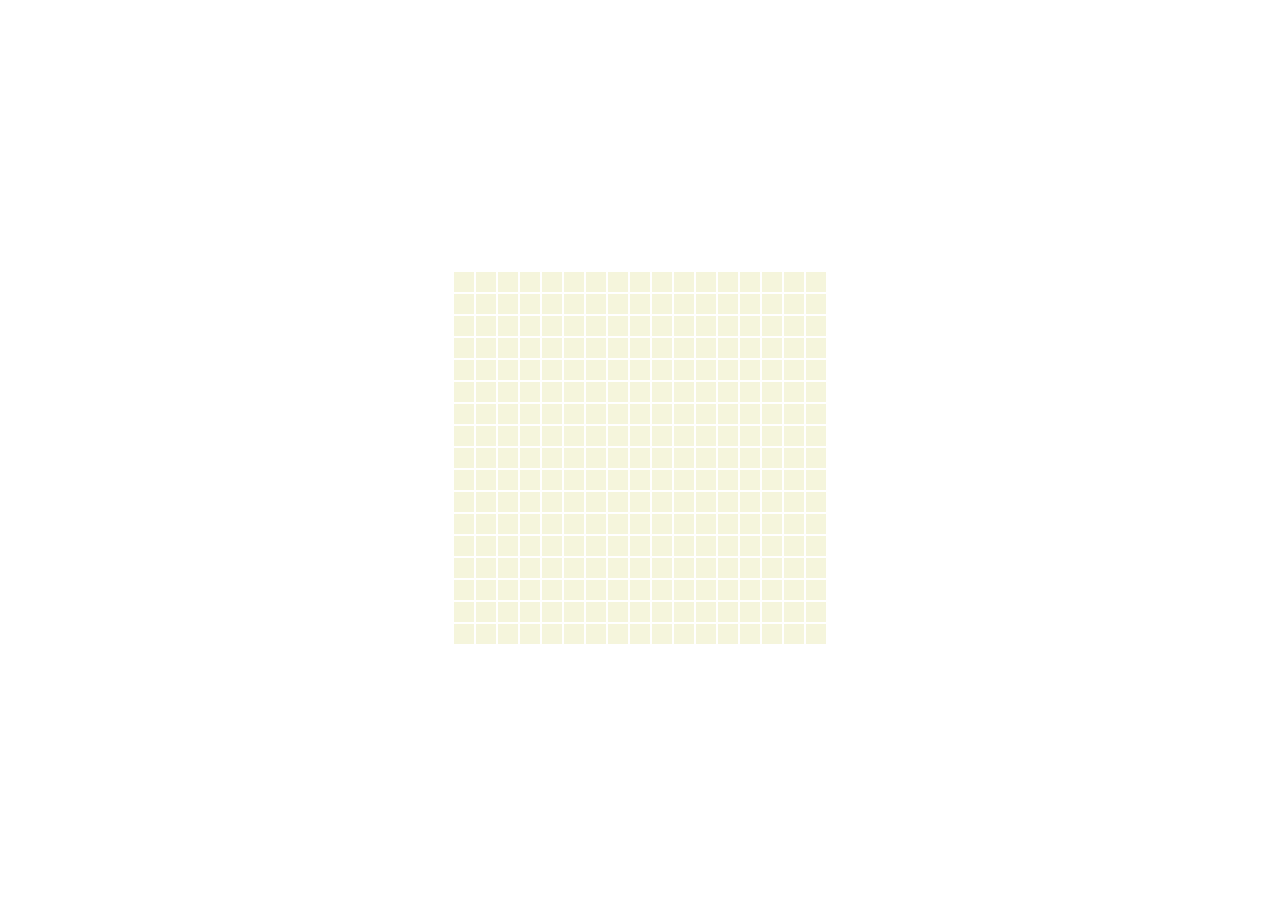
<file: index.html>
<!DOCTYPE html>
<html lang="en">
  <head>
    <meta charset="UTF-8" />
    <meta http-equiv="X-UA-Compatible" content="IE=edge" />
    <meta name="viewport" content="width=device-width, initial-scale=1.0" />
    <link rel="stylesheet" href="style.css" />

    <title>UA Patterns</title>
  </head>
  <body>
    <section>
      <div class="row01">
        <div class="square"></div>
        <div class="square"></div>
        <div class="square"></div>
        <div class="square"></div>
        <div class="square rd rd_fourth">
          <div class="stitch1"></div>
          <div class="stitch2"></div>
        </div>
        <div class="square"></div>
        <div class="square"></div>
        <div class="square"></div>
        <div class="square"></div>
        <div class="square"></div>
        <div class="square"></div>
        <div class="square"></div>
        <div class="square rd rd_fourth">
          <div class="stitch1"></div>
          <div class="stitch2"></div>
        </div>
        <div class="square"></div>
        <div class="square"></div>
        <div class="square"></div>
        <div class="square"></div>
      </div>
      <div class="row02">
        <div class="square"></div>
        <div class="square rd rd_fifth">
          <div class="stitch1"></div>
          <div class="stitch2"></div>
        </div>
        <div class="square blck blck_sixth">
          <div class="stitch1"></div>
          <div class="stitch2"></div>
        </div>
        <div class="square"></div>
        <div class="square rd rd_fourth">
          <div class="stitch1"></div>
          <div class="stitch2"></div>
        </div>
        <div class="square rd rd_third">
          <div class="stitch1"></div>
          <div class="stitch2"></div>
        </div>
        <div class="square"></div>
        <div class="square"></div>
        <div class="square"></div>
        <div class="square"></div>
        <div class="square"></div>
        <div class="square rd rd_third">
          <div class="stitch1"></div>
          <div class="stitch2"></div>
        </div>
        <div class="square rd rd_fourth">
          <div class="stitch1"></div>
          <div class="stitch2"></div>
        </div>
        <div class="square"></div>
        <div class="square blck blck_sixth">
          <div class="stitch1"></div>
          <div class="stitch2"></div>
        </div>
        <div class="square rd rd_fifth">
          <div class="stitch1"></div>
          <div class="stitch2"></div>
        </div>
        <div class="square"></div>
      </div>
      <div class="row03">
        <div class="square"></div>
        <div class="square blck blck_sixth">
          <div class="stitch1"></div>
          <div class="stitch2"></div>
        </div>
        <div class="square blck blck_sixth">
          <div class="stitch1"></div>
          <div class="stitch2"></div>
        </div>
        <div class="square"></div>
        <div class="square rd rd_fourth">
          <div class="stitch1"></div>
          <div class="stitch2"></div>
        </div>
        <div class="square rd rd_third">
          <div class="stitch1"></div>
          <div class="stitch2"></div>
        </div>
        <div class="square rd rd_second">
          <div class="stitch1"></div>
          <div class="stitch2"></div>
        </div>
        <div class="square"></div>
        <div class="square"></div>
        <div class="square"></div>
        <div class="square rd rd_second">
          <div class="stitch1"></div>
          <div class="stitch2"></div>
        </div>
        <div class="square rd rd_third">
          <div class="stitch1"></div>
          <div class="stitch2"></div>
        </div>
        <div class="square rd rd_fourth">
          <div class="stitch1"></div>
          <div class="stitch2"></div>
        </div>
        <div class="square"></div>
        <div class="square blck blck_sixth">
          <div class="stitch1"></div>
          <div class="stitch2"></div>
        </div>
        <div class="square blck blck_sixth">
          <div class="stitch1"></div>
          <div class="stitch2"></div>
        </div>
        <div class="square"></div>
      </div>
      <div class="row04">
        <div class="square"></div>
        <div class="square"></div>
        <div class="square"></div>
        <div class="square"></div>
        <div class="square rd rd_fourth">
          <div class="stitch1"></div>
          <div class="stitch2"></div>
        </div>
        <div class="square rd rd_third">
          <div class="stitch1"></div>
          <div class="stitch2"></div>
        </div>
        <div class="square rd rd_second">
          <div class="stitch1"></div>
          <div class="stitch2"></div>
        </div>
        <div class="square rd rd_first">
          <div class="stitch1"></div>
          <div class="stitch2"></div>
        </div>

        <div class="square"></div>
        <div class="square rd rd_first">
          <div class="stitch1"></div>
          <div class="stitch2"></div>
        </div>
        <div class="square rd rd_second">
          <div class="stitch1"></div>
          <div class="stitch2"></div>
        </div>
        <div class="square rd rd_third">
          <div class="stitch1"></div>
          <div class="stitch2"></div>
        </div>
        <div class="square rd rd_fourth">
          <div class="stitch1"></div>
          <div class="stitch2"></div>
        </div>
        <div class="square"></div>
        <div class="square"></div>
        <div class="square"></div>
        <div class="square"></div>
      </div>
      <div class="row05">
        <div class="square rd rd_fourth rd_fourth">
          <div class="stitch1"></div>
          <div class="stitch2"></div>
        </div>
        <div class="square rd rd_fourth rd_fourth">
          <div class="stitch1"></div>
          <div class="stitch2"></div>
        </div>
        <div class="square rd rd_fourth rd_fourth">
          <div class="stitch1"></div>
          <div class="stitch2"></div>
        </div>
        <div class="square rd rd_fourth rd_fourth">
          <div class="stitch1"></div>
          <div class="stitch2"></div>
        </div>
        <div class="square"></div>
        <div class="square rd rd_third">
          <div class="stitch1"></div>
          <div class="stitch2"></div>
        </div>
        <div class="square rd rd_second">
          <div class="stitch1"></div>
          <div class="stitch2"></div>
        </div>
        <div class="square rd rd_first">
          <div class="stitch1"></div>
          <div class="stitch2"></div>
        </div>
        <div class="square"></div>
        <div class="square rd rd_first">
          <div class="stitch1"></div>
          <div class="stitch2"></div>
        </div>
        <div class="square rd rd_second">
          <div class="stitch1"></div>
          <div class="stitch2"></div>
        </div>
        <div class="square rd rd_third">
          <div class="stitch1"></div>
          <div class="stitch2"></div>
        </div>
        <div class="square"></div>
        <div class="square rd rd_fourth">
          <div class="stitch1"></div>
          <div class="stitch2"></div>
        </div>
        <div class="square rd rd_fourth">
          <div class="stitch1"></div>
          <div class="stitch2"></div>
        </div>
        <div class="square rd rd_fourth">
          <div class="stitch1"></div>
          <div class="stitch2"></div>
        </div>
        <div class="square rd rd_fourth">
          <div class="stitch1"></div>
          <div class="stitch2"></div>
        </div>
      </div>
      <div class="row06">
        <div class="square"></div>
        <div class="square rd rd_third">
          <div class="stitch1"></div>
          <div class="stitch2"></div>
        </div>
        <div class="square rd rd_third">
          <div class="stitch1"></div>
          <div class="stitch2"></div>
        </div>
        <div class="square rd rd_third">
          <div class="stitch1"></div>
          <div class="stitch2"></div>
        </div>
        <div class="square rd rd_third">
          <div class="stitch1"></div>
          <div class="stitch2"></div>
        </div>
        <div class="square"></div>
        <div class="square rd rd_second">
          <div class="stitch1"></div>
          <div class="stitch2"></div>
        </div>
        <div class="square rd rd_first">
          <div class="stitch1"></div>
          <div class="stitch2"></div>
        </div>
        <div class="square"></div>
        <div class="square rd rd_first">
          <div class="stitch1"></div>
          <div class="stitch2"></div>
        </div>
        <div class="square rd rd_second">
          <div class="stitch1"></div>
          <div class="stitch2"></div>
        </div>
        <div class="square"></div>
        <div class="square rd rd_third">
          <div class="stitch1"></div>
          <div class="stitch2"></div>
        </div>
        <div class="square rd rd_third">
          <div class="stitch1"></div>
          <div class="stitch2"></div>
        </div>
        <div class="square rd rd_third">
          <div class="stitch1"></div>
          <div class="stitch2"></div>
        </div>
        <div class="square rd rd_third">
          <div class="stitch1"></div>
          <div class="stitch2"></div>
        </div>
        <div class="square"></div>
      </div>
      <div class="row07">
        <div class="square"></div>
        <div class="square"></div>
        <div class="square rd rd_second">
          <div class="stitch1"></div>
          <div class="stitch2"></div>
        </div>
        <div class="square rd rd_second">
          <div class="stitch1"></div>
          <div class="stitch2"></div>
        </div>
        <div class="square rd rd_second">
          <div class="stitch1"></div>
          <div class="stitch2"></div>
        </div>
        <div class="square rd rd_second">
          <div class="stitch1"></div>
          <div class="stitch2"></div>
        </div>
        <div class="square"></div>
        <div class="square rd rd_first">
          <div class="stitch1"></div>
          <div class="stitch2"></div>
        </div>
        <div class="square"></div>
        <div class="square rd rd_first">
          <div class="stitch1"></div>
          <div class="stitch2"></div>
        </div>
        <div class="square"></div>
        <div class="square rd rd_second">
          <div class="stitch1"></div>
          <div class="stitch2"></div>
        </div>
        <div class="square rd rd_second">
          <div class="stitch1"></div>
          <div class="stitch2"></div>
        </div>
        <div class="square rd rd_second">
          <div class="stitch1"></div>
          <div class="stitch2"></div>
        </div>
        <div class="square rd rd_second">
          <div class="stitch1"></div>
          <div class="stitch2"></div>
        </div>
        <div class="square"></div>
        <div class="square"></div>
      </div>
      <div class="row08">
        <div class="square"></div>
        <div class="square"></div>
        <div class="square"></div>
        <div class="square rd rd_first">
          <div class="stitch1"></div>
          <div class="stitch2"></div>
        </div>
        <div class="square rd rd_first">
          <div class="stitch1"></div>
          <div class="stitch2"></div>
        </div>
        <div class="square rd rd_first">
          <div class="stitch1"></div>
          <div class="stitch2"></div>
        </div>
        <div class="square rd rd_first">
          <div class="stitch1"></div>
          <div class="stitch2"></div>
        </div>
        <div class="square"></div>
        <div class="square blck blck_seventh">
          <div class="stitch1"></div>
          <div class="stitch2"></div>
        </div>
        <div class="square"></div>
        <div class="square rd rd_first">
          <div class="stitch1"></div>
          <div class="stitch2"></div>
        </div>
        <div class="square rd rd_first">
          <div class="stitch1"></div>
          <div class="stitch2"></div>
        </div>
        <div class="square rd rd_first">
          <div class="stitch1"></div>
          <div class="stitch2"></div>
        </div>
        <div class="square rd rd_first">
          <div class="stitch1"></div>
          <div class="stitch2"></div>
        </div>
        <div class="square"></div>
        <div class="square"></div>
        <div class="square"></div>
      </div>
      <div class="row09">
        <div class="square"></div>
        <div class="square"></div>
        <div class="square"></div>
        <div class="square"></div>
        <div class="square"></div>
        <div class="square"></div>
        <div class="square"></div>
        <div class="square blck blck_seventh">
          <div class="stitch1"></div>
          <div class="stitch2"></div>
        </div>
        <div class="square blck blck_eighth">
          <div class="stitch1"></div>
          <div class="stitch2"></div>
        </div>
        <div class="square blck blck_seventh">
          <div class="stitch1"></div>
          <div class="stitch2"></div>
        </div>
        <div class="square"></div>
        <div class="square"></div>
        <div class="square"></div>
        <div class="square"></div>
        <div class="square"></div>
        <div class="square"></div>
        <div class="square"></div>
      </div>
      <div class="row10">
        <div class="square"></div>
        <div class="square"></div>
        <div class="square"></div>
        <div class="square rd rd_first">
          <div class="stitch1"></div>
          <div class="stitch2"></div>
        </div>
        <div class="square rd rd_first">
          <div class="stitch1"></div>
          <div class="stitch2"></div>
        </div>
        <div class="square rd rd_first">
          <div class="stitch1"></div>
          <div class="stitch2"></div>
        </div>
        <div class="square rd rd_first">
          <div class="stitch1"></div>
          <div class="stitch2"></div>
        </div>
        <div class="square"></div>
        <div class="square blck blck_seventh">
          <div class="stitch1"></div>
          <div class="stitch2"></div>
        </div>
        <div class="square"></div>
        <div class="square rd rd_first">
          <div class="stitch1"></div>
          <div class="stitch2"></div>
        </div>
        <div class="square rd rd_first">
          <div class="stitch1"></div>
          <div class="stitch2"></div>
        </div>
        <div class="square rd rd_first">
          <div class="stitch1"></div>
          <div class="stitch2"></div>
        </div>
        <div class="square rd rd_first">
          <div class="stitch1"></div>
          <div class="stitch2"></div>
        </div>
        <div class="square"></div>
        <div class="square"></div>
        <div class="square"></div>
      </div>
      <div class="row11">
        <div class="square"></div>
        <div class="square"></div>
        <div class="square rd rd_second">
          <div class="stitch1"></div>
          <div class="stitch2"></div>
        </div>
        <div class="square rd rd_second">
          <div class="stitch1"></div>
          <div class="stitch2"></div>
        </div>
        <div class="square rd rd_second">
          <div class="stitch1"></div>
          <div class="stitch2"></div>
        </div>
        <div class="square rd rd_second">
          <div class="stitch1"></div>
          <div class="stitch2"></div>
        </div>
        <div class="square"></div>
        <div class="square rd rd_first">
          <div class="stitch1"></div>
          <div class="stitch2"></div>
        </div>
        <div class="square"></div>
        <div class="square rd rd_first">
          <div class="stitch1"></div>
          <div class="stitch2"></div>
        </div>
        <div class="square"></div>
        <div class="square rd rd_second">
          <div class="stitch1"></div>
          <div class="stitch2"></div>
        </div>
        <div class="square rd rd_second">
          <div class="stitch1"></div>
          <div class="stitch2"></div>
        </div>
        <div class="square rd rd_second">
          <div class="stitch1"></div>
          <div class="stitch2"></div>
        </div>
        <div class="square rd rd_second">
          <div class="stitch1"></div>
          <div class="stitch2"></div>
        </div>
        <div class="square"></div>
        <div class="square"></div>
      </div>
      <div class="row12">
        <div class="square"></div>
        <div class="square rd rd_third">
          <div class="stitch1"></div>
          <div class="stitch2"></div>
        </div>
        <div class="square rd rd_third">
          <div class="stitch1"></div>
          <div class="stitch2"></div>
        </div>
        <div class="square rd rd_third">
          <div class="stitch1"></div>
          <div class="stitch2"></div>
        </div>
        <div class="square rd rd_third">
          <div class="stitch1"></div>
          <div class="stitch2"></div>
        </div>
        <div class="square"></div>
        <div class="square rd rd_second">
          <div class="stitch1"></div>
          <div class="stitch2"></div>
        </div>
        <div class="square rd rd_first">
          <div class="stitch1"></div>
          <div class="stitch2"></div>
        </div>
        <div class="square"></div>
        <div class="square rd rd_first">
          <div class="stitch1"></div>
          <div class="stitch2"></div>
        </div>
        <div class="square rd rd_second">
          <div class="stitch1"></div>
          <div class="stitch2"></div>
        </div>
        <div class="square"></div>
        <div class="square rd rd_third">
          <div class="stitch1"></div>
          <div class="stitch2"></div>
        </div>
        <div class="square rd rd_third">
          <div class="stitch1"></div>
          <div class="stitch2"></div>
        </div>
        <div class="square rd rd_third">
          <div class="stitch1"></div>
          <div class="stitch2"></div>
        </div>
        <div class="square rd rd_third">
          <div class="stitch1"></div>
          <div class="stitch2"></div>
        </div>
        <div class="square"></div>
      </div>
      <div class="row13">
        <div class="square rd rd_fourth rd_fourth">
          <div class="stitch1"></div>
          <div class="stitch2"></div>
        </div>
        <div class="square rd rd_fourth rd_fourth">
          <div class="stitch1"></div>
          <div class="stitch2"></div>
        </div>
        <div class="square rd rd_fourth rd_fourth">
          <div class="stitch1"></div>
          <div class="stitch2"></div>
        </div>
        <div class="square rd rd_fourth rd_fourth">
          <div class="stitch1"></div>
          <div class="stitch2"></div>
        </div>
        <div class="square"></div>
        <div class="square rd rd_third">
          <div class="stitch1"></div>
          <div class="stitch2"></div>
        </div>
        <div class="square rd rd_second">
          <div class="stitch1"></div>
          <div class="stitch2"></div>
        </div>
        <div class="square rd rd_first">
          <div class="stitch1"></div>
          <div class="stitch2"></div>
        </div>
        <div class="square"></div>
        <div class="square rd rd_first">
          <div class="stitch1"></div>
          <div class="stitch2"></div>
        </div>
        <div class="square rd rd_second">
          <div class="stitch1"></div>
          <div class="stitch2"></div>
        </div>
        <div class="square rd rd_third">
          <div class="stitch1"></div>
          <div class="stitch2"></div>
        </div>
        <div class="square"></div>
        <div class="square rd rd_fourth">
          <div class="stitch1"></div>
          <div class="stitch2"></div>
        </div>
        <div class="square rd rd_fourth">
          <div class="stitch1"></div>
          <div class="stitch2"></div>
        </div>
        <div class="square rd rd_fourth">
          <div class="stitch1"></div>
          <div class="stitch2"></div>
        </div>
        <div class="square rd rd_fourth">
          <div class="stitch1"></div>
          <div class="stitch2"></div>
        </div>
      </div>
      <div class="row14">
        <div class="square"></div>
        <div class="square"></div>
        <div class="square"></div>
        <div class="square"></div>
        <div class="square rd rd_fourth">
          <div class="stitch1"></div>
          <div class="stitch2"></div>
        </div>
        <div class="square rd rd_third">
          <div class="stitch1"></div>
          <div class="stitch2"></div>
        </div>
        <div class="square rd rd_second">
          <div class="stitch1"></div>
          <div class="stitch2"></div>
        </div>
        <div class="square rd rd_first">
          <div class="stitch1"></div>
          <div class="stitch2"></div>
        </div>

        <div class="square"></div>
        <div class="square rd rd_first">
          <div class="stitch1"></div>
          <div class="stitch2"></div>
        </div>
        <div class="square rd rd_second">
          <div class="stitch1"></div>
          <div class="stitch2"></div>
        </div>
        <div class="square rd rd_third">
          <div class="stitch1"></div>
          <div class="stitch2"></div>
        </div>
        <div class="square rd rd_fourth">
          <div class="stitch1"></div>
          <div class="stitch2"></div>
        </div>
        <div class="square"></div>
        <div class="square"></div>
        <div class="square"></div>
        <div class="square"></div>
      </div>
      <div class="row15">
        <div class="square"></div>
        <div class="square blck blck_sixth">
          <div class="stitch1"></div>
          <div class="stitch2"></div>
        </div>
        <div class="square blck blck_sixth">
          <div class="stitch1"></div>
          <div class="stitch2"></div>
        </div>
        <div class="square"></div>
        <div class="square rd rd_fourth">
          <div class="stitch1"></div>
          <div class="stitch2"></div>
        </div>
        <div class="square rd rd_third">
          <div class="stitch1"></div>
          <div class="stitch2"></div>
        </div>
        <div class="square rd rd_second">
          <div class="stitch1"></div>
          <div class="stitch2"></div>
        </div>
        <div class="square"></div>
        <div class="square"></div>
        <div class="square"></div>
        <div class="square rd rd_second">
          <div class="stitch1"></div>
          <div class="stitch2"></div>
        </div>
        <div class="square rd rd_third">
          <div class="stitch1"></div>
          <div class="stitch2"></div>
        </div>
        <div class="square rd rd_fourth">
          <div class="stitch1"></div>
          <div class="stitch2"></div>
        </div>
        <div class="square"></div>
        <div class="square blck blck_sixth">
          <div class="stitch1"></div>
          <div class="stitch2"></div>
        </div>
        <div class="square blck blck_sixth">
          <div class="stitch1"></div>
          <div class="stitch2"></div>
        </div>
        <div class="square"></div>
      </div>
      <div class="row16">
        <div class="square"></div>
        <div class="square rd rd_fifth">
          <div class="stitch1"></div>
          <div class="stitch2"></div>
        </div>
        <div class="square blck blck_sixth">
          <div class="stitch1"></div>
          <div class="stitch2"></div>
        </div>
        <div class="square"></div>
        <div class="square rd rd_fourth">
          <div class="stitch1"></div>
          <div class="stitch2"></div>
        </div>
        <div class="square rd rd_third">
          <div class="stitch1"></div>
          <div class="stitch2"></div>
        </div>
        <div class="square"></div>
        <div class="square"></div>
        <div class="square"></div>
        <div class="square"></div>
        <div class="square"></div>
        <div class="square rd rd_third">
          <div class="stitch1"></div>
          <div class="stitch2"></div>
        </div>
        <div class="square rd rd_fourth">
          <div class="stitch1"></div>
          <div class="stitch2"></div>
        </div>
        <div class="square"></div>
        <div class="square blck blck_sixth">
          <div class="stitch1"></div>
          <div class="stitch2"></div>
        </div>
        <div class="square rd rd_fifth">
          <div class="stitch1"></div>
          <div class="stitch2"></div>
        </div>
        <div class="square"></div>
      </div>
      <div class="row17">
        <div class="square"></div>
        <div class="square"></div>
        <div class="square"></div>
        <div class="square"></div>
        <div class="square rd rd_fourth">
          <div class="stitch1"></div>
          <div class="stitch2"></div>
        </div>
        <div class="square"></div>
        <div class="square"></div>
        <div class="square"></div>
        <div class="square"></div>
        <div class="square"></div>
        <div class="square"></div>
        <div class="square"></div>
        <div class="square rd rd_fourth">
          <div class="stitch1"></div>
          <div class="stitch2"></div>
        </div>
        <div class="square"></div>
        <div class="square"></div>
        <div class="square"></div>
        <div class="square"></div>
      </div>
    </section>
    <script src="app.js"></script>
  </body>
</html>
</file>
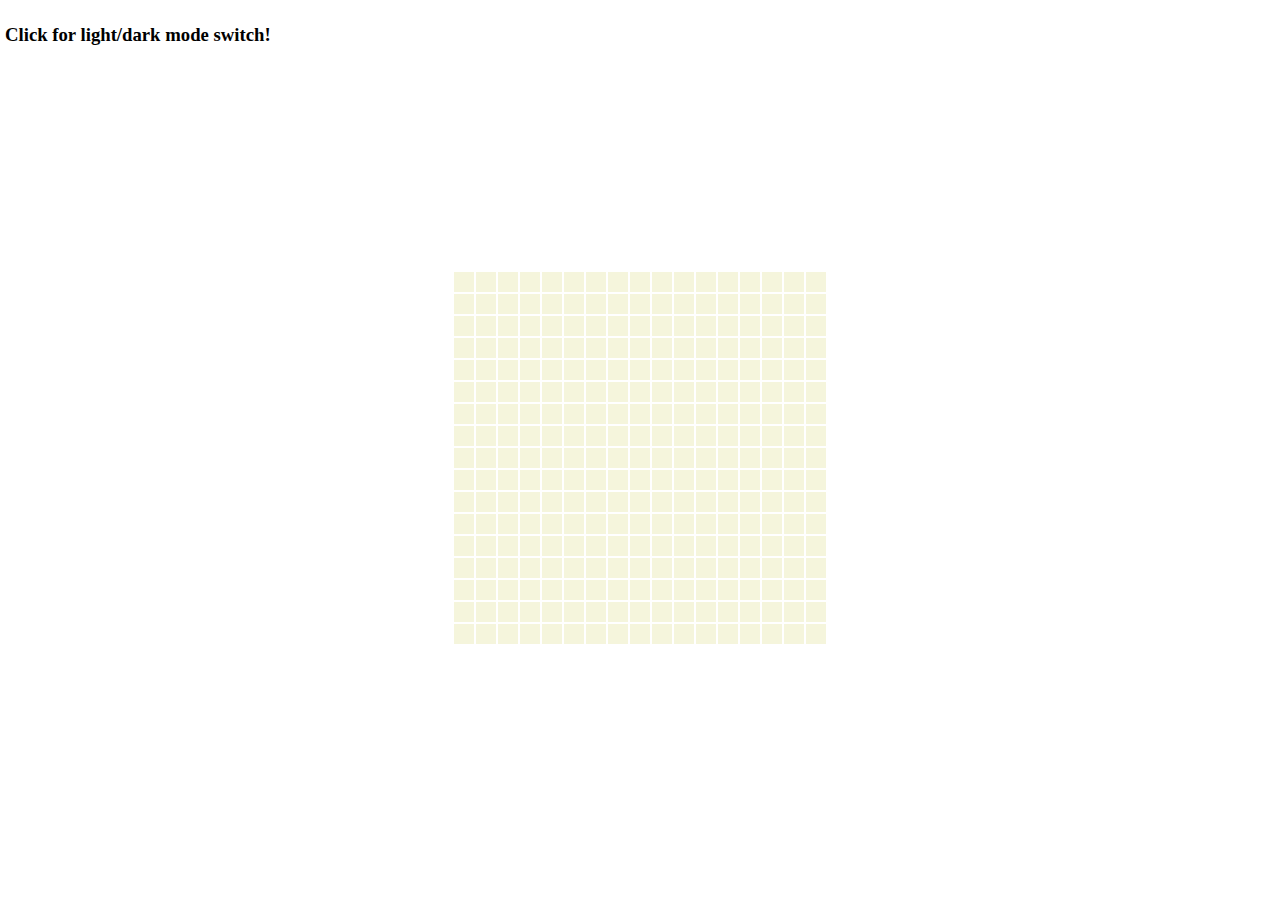
<file: Pattern 01/index.html>
<!DOCTYPE html>
<html lang="en">
  <head>
    <meta charset="UTF-8" />
    <meta http-equiv="X-UA-Compatible" content="IE=edge" />
    <meta name="viewport" content="width=device-width, initial-scale=1.0" />
    <link rel="stylesheet" href="style.css" />

    <title>UA Patterns</title>
  </head>
  <body>
    <h3>Click for light/dark mode switch!</h3>
    <section title="Click me and I'll turn dark :)">
      <div class="row01">
        <div class="square"></div>
        <div class="square"></div>
        <div class="square"></div>
        <div class="square"></div>
        <div class="square rd rd_fourth">
          <div class="stitch1"></div>
          <div class="stitch2"></div>
        </div>
        <div class="square"></div>
        <div class="square"></div>
        <div class="square"></div>
        <div class="square"></div>
        <div class="square"></div>
        <div class="square"></div>
        <div class="square"></div>
        <div class="square rd rd_fourth">
          <div class="stitch1"></div>
          <div class="stitch2"></div>
        </div>
        <div class="square"></div>
        <div class="square"></div>
        <div class="square"></div>
        <div class="square"></div>
      </div>
      <div class="row02">
        <div class="square"></div>
        <div class="square rd rd_fifth">
          <div class="stitch1"></div>
          <div class="stitch2"></div>
        </div>
        <div class="square blck blck_sixth">
          <div class="stitch1"></div>
          <div class="stitch2"></div>
        </div>
        <div class="square"></div>
        <div class="square rd rd_fourth">
          <div class="stitch1"></div>
          <div class="stitch2"></div>
        </div>
        <div class="square rd rd_third">
          <div class="stitch1"></div>
          <div class="stitch2"></div>
        </div>
        <div class="square"></div>
        <div class="square"></div>
        <div class="square"></div>
        <div class="square"></div>
        <div class="square"></div>
        <div class="square rd rd_third">
          <div class="stitch1"></div>
          <div class="stitch2"></div>
        </div>
        <div class="square rd rd_fourth">
          <div class="stitch1"></div>
          <div class="stitch2"></div>
        </div>
        <div class="square"></div>
        <div class="square blck blck_sixth">
          <div class="stitch1"></div>
          <div class="stitch2"></div>
        </div>
        <div class="square rd rd_fifth">
          <div class="stitch1"></div>
          <div class="stitch2"></div>
        </div>
        <div class="square"></div>
      </div>
      <div class="row03">
        <div class="square"></div>
        <div class="square blck blck_sixth">
          <div class="stitch1"></div>
          <div class="stitch2"></div>
        </div>
        <div class="square blck blck_sixth">
          <div class="stitch1"></div>
          <div class="stitch2"></div>
        </div>
        <div class="square"></div>
        <div class="square rd rd_fourth">
          <div class="stitch1"></div>
          <div class="stitch2"></div>
        </div>
        <div class="square rd rd_third">
          <div class="stitch1"></div>
          <div class="stitch2"></div>
        </div>
        <div class="square rd rd_second">
          <div class="stitch1"></div>
          <div class="stitch2"></div>
        </div>
        <div class="square"></div>
        <div class="square"></div>
        <div class="square"></div>
        <div class="square rd rd_second">
          <div class="stitch1"></div>
          <div class="stitch2"></div>
        </div>
        <div class="square rd rd_third">
          <div class="stitch1"></div>
          <div class="stitch2"></div>
        </div>
        <div class="square rd rd_fourth">
          <div class="stitch1"></div>
          <div class="stitch2"></div>
        </div>
        <div class="square"></div>
        <div class="square blck blck_sixth">
          <div class="stitch1"></div>
          <div class="stitch2"></div>
        </div>
        <div class="square blck blck_sixth">
          <div class="stitch1"></div>
          <div class="stitch2"></div>
        </div>
        <div class="square"></div>
      </div>
      <div class="row04">
        <div class="square"></div>
        <div class="square"></div>
        <div class="square"></div>
        <div class="square"></div>
        <div class="square rd rd_fourth">
          <div class="stitch1"></div>
          <div class="stitch2"></div>
        </div>
        <div class="square rd rd_third">
          <div class="stitch1"></div>
          <div class="stitch2"></div>
        </div>
        <div class="square rd rd_second">
          <div class="stitch1"></div>
          <div class="stitch2"></div>
        </div>
        <div class="square rd rd_first">
          <div class="stitch1"></div>
          <div class="stitch2"></div>
        </div>

        <div class="square"></div>
        <div class="square rd rd_first">
          <div class="stitch1"></div>
          <div class="stitch2"></div>
        </div>
        <div class="square rd rd_second">
          <div class="stitch1"></div>
          <div class="stitch2"></div>
        </div>
        <div class="square rd rd_third">
          <div class="stitch1"></div>
          <div class="stitch2"></div>
        </div>
        <div class="square rd rd_fourth">
          <div class="stitch1"></div>
          <div class="stitch2"></div>
        </div>
        <div class="square"></div>
        <div class="square"></div>
        <div class="square"></div>
        <div class="square"></div>
      </div>
      <div class="row05">
        <div class="square rd rd_fourth rd_fourth">
          <div class="stitch1"></div>
          <div class="stitch2"></div>
        </div>
        <div class="square rd rd_fourth rd_fourth">
          <div class="stitch1"></div>
          <div class="stitch2"></div>
        </div>
        <div class="square rd rd_fourth rd_fourth">
          <div class="stitch1"></div>
          <div class="stitch2"></div>
        </div>
        <div class="square rd rd_fourth rd_fourth">
          <div class="stitch1"></div>
          <div class="stitch2"></div>
        </div>
        <div class="square"></div>
        <div class="square rd rd_third">
          <div class="stitch1"></div>
          <div class="stitch2"></div>
        </div>
        <div class="square rd rd_second">
          <div class="stitch1"></div>
          <div class="stitch2"></div>
        </div>
        <div class="square rd rd_first">
          <div class="stitch1"></div>
          <div class="stitch2"></div>
        </div>
        <div class="square"></div>
        <div class="square rd rd_first">
          <div class="stitch1"></div>
          <div class="stitch2"></div>
        </div>
        <div class="square rd rd_second">
          <div class="stitch1"></div>
          <div class="stitch2"></div>
        </div>
        <div class="square rd rd_third">
          <div class="stitch1"></div>
          <div class="stitch2"></div>
        </div>
        <div class="square"></div>
        <div class="square rd rd_fourth">
          <div class="stitch1"></div>
          <div class="stitch2"></div>
        </div>
        <div class="square rd rd_fourth">
          <div class="stitch1"></div>
          <div class="stitch2"></div>
        </div>
        <div class="square rd rd_fourth">
          <div class="stitch1"></div>
          <div class="stitch2"></div>
        </div>
        <div class="square rd rd_fourth">
          <div class="stitch1"></div>
          <div class="stitch2"></div>
        </div>
      </div>
      <div class="row06">
        <div class="square"></div>
        <div class="square rd rd_third">
          <div class="stitch1"></div>
          <div class="stitch2"></div>
        </div>
        <div class="square rd rd_third">
          <div class="stitch1"></div>
          <div class="stitch2"></div>
        </div>
        <div class="square rd rd_third">
          <div class="stitch1"></div>
          <div class="stitch2"></div>
        </div>
        <div class="square rd rd_third">
          <div class="stitch1"></div>
          <div class="stitch2"></div>
        </div>
        <div class="square"></div>
        <div class="square rd rd_second">
          <div class="stitch1"></div>
          <div class="stitch2"></div>
        </div>
        <div class="square rd rd_first">
          <div class="stitch1"></div>
          <div class="stitch2"></div>
        </div>
        <div class="square"></div>
        <div class="square rd rd_first">
          <div class="stitch1"></div>
          <div class="stitch2"></div>
        </div>
        <div class="square rd rd_second">
          <div class="stitch1"></div>
          <div class="stitch2"></div>
        </div>
        <div class="square"></div>
        <div class="square rd rd_third">
          <div class="stitch1"></div>
          <div class="stitch2"></div>
        </div>
        <div class="square rd rd_third">
          <div class="stitch1"></div>
          <div class="stitch2"></div>
        </div>
        <div class="square rd rd_third">
          <div class="stitch1"></div>
          <div class="stitch2"></div>
        </div>
        <div class="square rd rd_third">
          <div class="stitch1"></div>
          <div class="stitch2"></div>
        </div>
        <div class="square"></div>
      </div>
      <div class="row07">
        <div class="square"></div>
        <div class="square"></div>
        <div class="square rd rd_second">
          <div class="stitch1"></div>
          <div class="stitch2"></div>
        </div>
        <div class="square rd rd_second">
          <div class="stitch1"></div>
          <div class="stitch2"></div>
        </div>
        <div class="square rd rd_second">
          <div class="stitch1"></div>
          <div class="stitch2"></div>
        </div>
        <div class="square rd rd_second">
          <div class="stitch1"></div>
          <div class="stitch2"></div>
        </div>
        <div class="square"></div>
        <div class="square rd rd_first">
          <div class="stitch1"></div>
          <div class="stitch2"></div>
        </div>
        <div class="square"></div>
        <div class="square rd rd_first">
          <div class="stitch1"></div>
          <div class="stitch2"></div>
        </div>
        <div class="square"></div>
        <div class="square rd rd_second">
          <div class="stitch1"></div>
          <div class="stitch2"></div>
        </div>
        <div class="square rd rd_second">
          <div class="stitch1"></div>
          <div class="stitch2"></div>
        </div>
        <div class="square rd rd_second">
          <div class="stitch1"></div>
          <div class="stitch2"></div>
        </div>
        <div class="square rd rd_second">
          <div class="stitch1"></div>
          <div class="stitch2"></div>
        </div>
        <div class="square"></div>
        <div class="square"></div>
      </div>
      <div class="row08">
        <div class="square"></div>
        <div class="square"></div>
        <div class="square"></div>
        <div class="square rd rd_first">
          <div class="stitch1"></div>
          <div class="stitch2"></div>
        </div>
        <div class="square rd rd_first">
          <div class="stitch1"></div>
          <div class="stitch2"></div>
        </div>
        <div class="square rd rd_first">
          <div class="stitch1"></div>
          <div class="stitch2"></div>
        </div>
        <div class="square rd rd_first">
          <div class="stitch1"></div>
          <div class="stitch2"></div>
        </div>
        <div class="square"></div>
        <div class="square blck blck_seventh">
          <div class="stitch1"></div>
          <div class="stitch2"></div>
        </div>
        <div class="square"></div>
        <div class="square rd rd_first">
          <div class="stitch1"></div>
          <div class="stitch2"></div>
        </div>
        <div class="square rd rd_first">
          <div class="stitch1"></div>
          <div class="stitch2"></div>
        </div>
        <div class="square rd rd_first">
          <div class="stitch1"></div>
          <div class="stitch2"></div>
        </div>
        <div class="square rd rd_first">
          <div class="stitch1"></div>
          <div class="stitch2"></div>
        </div>
        <div class="square"></div>
        <div class="square"></div>
        <div class="square"></div>
      </div>
      <div class="row09">
        <div class="square"></div>
        <div class="square"></div>
        <div class="square"></div>
        <div class="square"></div>
        <div class="square"></div>
        <div class="square"></div>
        <div class="square"></div>
        <div class="square blck blck_seventh">
          <div class="stitch1"></div>
          <div class="stitch2"></div>
        </div>
        <div class="square blck blck_eighth">
          <div class="stitch1"></div>
          <div class="stitch2"></div>
        </div>
        <div class="square blck blck_seventh">
          <div class="stitch1"></div>
          <div class="stitch2"></div>
        </div>
        <div class="square"></div>
        <div class="square"></div>
        <div class="square"></div>
        <div class="square"></div>
        <div class="square"></div>
        <div class="square"></div>
        <div class="square"></div>
      </div>
      <div class="row10">
        <div class="square"></div>
        <div class="square"></div>
        <div class="square"></div>
        <div class="square rd rd_first">
          <div class="stitch1"></div>
          <div class="stitch2"></div>
        </div>
        <div class="square rd rd_first">
          <div class="stitch1"></div>
          <div class="stitch2"></div>
        </div>
        <div class="square rd rd_first">
          <div class="stitch1"></div>
          <div class="stitch2"></div>
        </div>
        <div class="square rd rd_first">
          <div class="stitch1"></div>
          <div class="stitch2"></div>
        </div>
        <div class="square"></div>
        <div class="square blck blck_seventh">
          <div class="stitch1"></div>
          <div class="stitch2"></div>
        </div>
        <div class="square"></div>
        <div class="square rd rd_first">
          <div class="stitch1"></div>
          <div class="stitch2"></div>
        </div>
        <div class="square rd rd_first">
          <div class="stitch1"></div>
          <div class="stitch2"></div>
        </div>
        <div class="square rd rd_first">
          <div class="stitch1"></div>
          <div class="stitch2"></div>
        </div>
        <div class="square rd rd_first">
          <div class="stitch1"></div>
          <div class="stitch2"></div>
        </div>
        <div class="square"></div>
        <div class="square"></div>
        <div class="square"></div>
      </div>
      <div class="row11">
        <div class="square"></div>
        <div class="square"></div>
        <div class="square rd rd_second">
          <div class="stitch1"></div>
          <div class="stitch2"></div>
        </div>
        <div class="square rd rd_second">
          <div class="stitch1"></div>
          <div class="stitch2"></div>
        </div>
        <div class="square rd rd_second">
          <div class="stitch1"></div>
          <div class="stitch2"></div>
        </div>
        <div class="square rd rd_second">
          <div class="stitch1"></div>
          <div class="stitch2"></div>
        </div>
        <div class="square"></div>
        <div class="square rd rd_first">
          <div class="stitch1"></div>
          <div class="stitch2"></div>
        </div>
        <div class="square"></div>
        <div class="square rd rd_first">
          <div class="stitch1"></div>
          <div class="stitch2"></div>
        </div>
        <div class="square"></div>
        <div class="square rd rd_second">
          <div class="stitch1"></div>
          <div class="stitch2"></div>
        </div>
        <div class="square rd rd_second">
          <div class="stitch1"></div>
          <div class="stitch2"></div>
        </div>
        <div class="square rd rd_second">
          <div class="stitch1"></div>
          <div class="stitch2"></div>
        </div>
        <div class="square rd rd_second">
          <div class="stitch1"></div>
          <div class="stitch2"></div>
        </div>
        <div class="square"></div>
        <div class="square"></div>
      </div>
      <div class="row12">
        <div class="square"></div>
        <div class="square rd rd_third">
          <div class="stitch1"></div>
          <div class="stitch2"></div>
        </div>
        <div class="square rd rd_third">
          <div class="stitch1"></div>
          <div class="stitch2"></div>
        </div>
        <div class="square rd rd_third">
          <div class="stitch1"></div>
          <div class="stitch2"></div>
        </div>
        <div class="square rd rd_third">
          <div class="stitch1"></div>
          <div class="stitch2"></div>
        </div>
        <div class="square"></div>
        <div class="square rd rd_second">
          <div class="stitch1"></div>
          <div class="stitch2"></div>
        </div>
        <div class="square rd rd_first">
          <div class="stitch1"></div>
          <div class="stitch2"></div>
        </div>
        <div class="square"></div>
        <div class="square rd rd_first">
          <div class="stitch1"></div>
          <div class="stitch2"></div>
        </div>
        <div class="square rd rd_second">
          <div class="stitch1"></div>
          <div class="stitch2"></div>
        </div>
        <div class="square"></div>
        <div class="square rd rd_third">
          <div class="stitch1"></div>
          <div class="stitch2"></div>
        </div>
        <div class="square rd rd_third">
          <div class="stitch1"></div>
          <div class="stitch2"></div>
        </div>
        <div class="square rd rd_third">
          <div class="stitch1"></div>
          <div class="stitch2"></div>
        </div>
        <div class="square rd rd_third">
          <div class="stitch1"></div>
          <div class="stitch2"></div>
        </div>
        <div class="square"></div>
      </div>
      <div class="row13">
        <div class="square rd rd_fourth rd_fourth">
          <div class="stitch1"></div>
          <div class="stitch2"></div>
        </div>
        <div class="square rd rd_fourth rd_fourth">
          <div class="stitch1"></div>
          <div class="stitch2"></div>
        </div>
        <div class="square rd rd_fourth rd_fourth">
          <div class="stitch1"></div>
          <div class="stitch2"></div>
        </div>
        <div class="square rd rd_fourth rd_fourth">
          <div class="stitch1"></div>
          <div class="stitch2"></div>
        </div>
        <div class="square"></div>
        <div class="square rd rd_third">
          <div class="stitch1"></div>
          <div class="stitch2"></div>
        </div>
        <div class="square rd rd_second">
          <div class="stitch1"></div>
          <div class="stitch2"></div>
        </div>
        <div class="square rd rd_first">
          <div class="stitch1"></div>
          <div class="stitch2"></div>
        </div>
        <div class="square"></div>
        <div class="square rd rd_first">
          <div class="stitch1"></div>
          <div class="stitch2"></div>
        </div>
        <div class="square rd rd_second">
          <div class="stitch1"></div>
          <div class="stitch2"></div>
        </div>
        <div class="square rd rd_third">
          <div class="stitch1"></div>
          <div class="stitch2"></div>
        </div>
        <div class="square"></div>
        <div class="square rd rd_fourth">
          <div class="stitch1"></div>
          <div class="stitch2"></div>
        </div>
        <div class="square rd rd_fourth">
          <div class="stitch1"></div>
          <div class="stitch2"></div>
        </div>
        <div class="square rd rd_fourth">
          <div class="stitch1"></div>
          <div class="stitch2"></div>
        </div>
        <div class="square rd rd_fourth">
          <div class="stitch1"></div>
          <div class="stitch2"></div>
        </div>
      </div>
      <div class="row14">
        <div class="square"></div>
        <div class="square"></div>
        <div class="square"></div>
        <div class="square"></div>
        <div class="square rd rd_fourth">
          <div class="stitch1"></div>
          <div class="stitch2"></div>
        </div>
        <div class="square rd rd_third">
          <div class="stitch1"></div>
          <div class="stitch2"></div>
        </div>
        <div class="square rd rd_second">
          <div class="stitch1"></div>
          <div class="stitch2"></div>
        </div>
        <div class="square rd rd_first">
          <div class="stitch1"></div>
          <div class="stitch2"></div>
        </div>

        <div class="square"></div>
        <div class="square rd rd_first">
          <div class="stitch1"></div>
          <div class="stitch2"></div>
        </div>
        <div class="square rd rd_second">
          <div class="stitch1"></div>
          <div class="stitch2"></div>
        </div>
        <div class="square rd rd_third">
          <div class="stitch1"></div>
          <div class="stitch2"></div>
        </div>
        <div class="square rd rd_fourth">
          <div class="stitch1"></div>
          <div class="stitch2"></div>
        </div>
        <div class="square"></div>
        <div class="square"></div>
        <div class="square"></div>
        <div class="square"></div>
      </div>
      <div class="row15">
        <div class="square"></div>
        <div class="square blck blck_sixth">
          <div class="stitch1"></div>
          <div class="stitch2"></div>
        </div>
        <div class="square blck blck_sixth">
          <div class="stitch1"></div>
          <div class="stitch2"></div>
        </div>
        <div class="square"></div>
        <div class="square rd rd_fourth">
          <div class="stitch1"></div>
          <div class="stitch2"></div>
        </div>
        <div class="square rd rd_third">
          <div class="stitch1"></div>
          <div class="stitch2"></div>
        </div>
        <div class="square rd rd_second">
          <div class="stitch1"></div>
          <div class="stitch2"></div>
        </div>
        <div class="square"></div>
        <div class="square"></div>
        <div class="square"></div>
        <div class="square rd rd_second">
          <div class="stitch1"></div>
          <div class="stitch2"></div>
        </div>
        <div class="square rd rd_third">
          <div class="stitch1"></div>
          <div class="stitch2"></div>
        </div>
        <div class="square rd rd_fourth">
          <div class="stitch1"></div>
          <div class="stitch2"></div>
        </div>
        <div class="square"></div>
        <div class="square blck blck_sixth">
          <div class="stitch1"></div>
          <div class="stitch2"></div>
        </div>
        <div class="square blck blck_sixth">
          <div class="stitch1"></div>
          <div class="stitch2"></div>
        </div>
        <div class="square"></div>
      </div>
      <div class="row16">
        <div class="square"></div>
        <div class="square rd rd_fifth">
          <div class="stitch1"></div>
          <div class="stitch2"></div>
        </div>
        <div class="square blck blck_sixth">
          <div class="stitch1"></div>
          <div class="stitch2"></div>
        </div>
        <div class="square"></div>
        <div class="square rd rd_fourth">
          <div class="stitch1"></div>
          <div class="stitch2"></div>
        </div>
        <div class="square rd rd_third">
          <div class="stitch1"></div>
          <div class="stitch2"></div>
        </div>
        <div class="square"></div>
        <div class="square"></div>
        <div class="square"></div>
        <div class="square"></div>
        <div class="square"></div>
        <div class="square rd rd_third">
          <div class="stitch1"></div>
          <div class="stitch2"></div>
        </div>
        <div class="square rd rd_fourth">
          <div class="stitch1"></div>
          <div class="stitch2"></div>
        </div>
        <div class="square"></div>
        <div class="square blck blck_sixth">
          <div class="stitch1"></div>
          <div class="stitch2"></div>
        </div>
        <div class="square rd rd_fifth">
          <div class="stitch1"></div>
          <div class="stitch2"></div>
        </div>
        <div class="square"></div>
      </div>
      <div class="row17">
        <div class="square"></div>
        <div class="square"></div>
        <div class="square"></div>
        <div class="square"></div>
        <div class="square rd rd_fourth">
          <div class="stitch1"></div>
          <div class="stitch2"></div>
        </div>
        <div class="square"></div>
        <div class="square"></div>
        <div class="square"></div>
        <div class="square"></div>
        <div class="square"></div>
        <div class="square"></div>
        <div class="square"></div>
        <div class="square rd rd_fourth">
          <div class="stitch1"></div>
          <div class="stitch2"></div>
        </div>
        <div class="square"></div>
        <div class="square"></div>
        <div class="square"></div>
        <div class="square"></div>
      </div>
    </section>
    <script src="app.js"></script>
  </body>
</html>
</file>
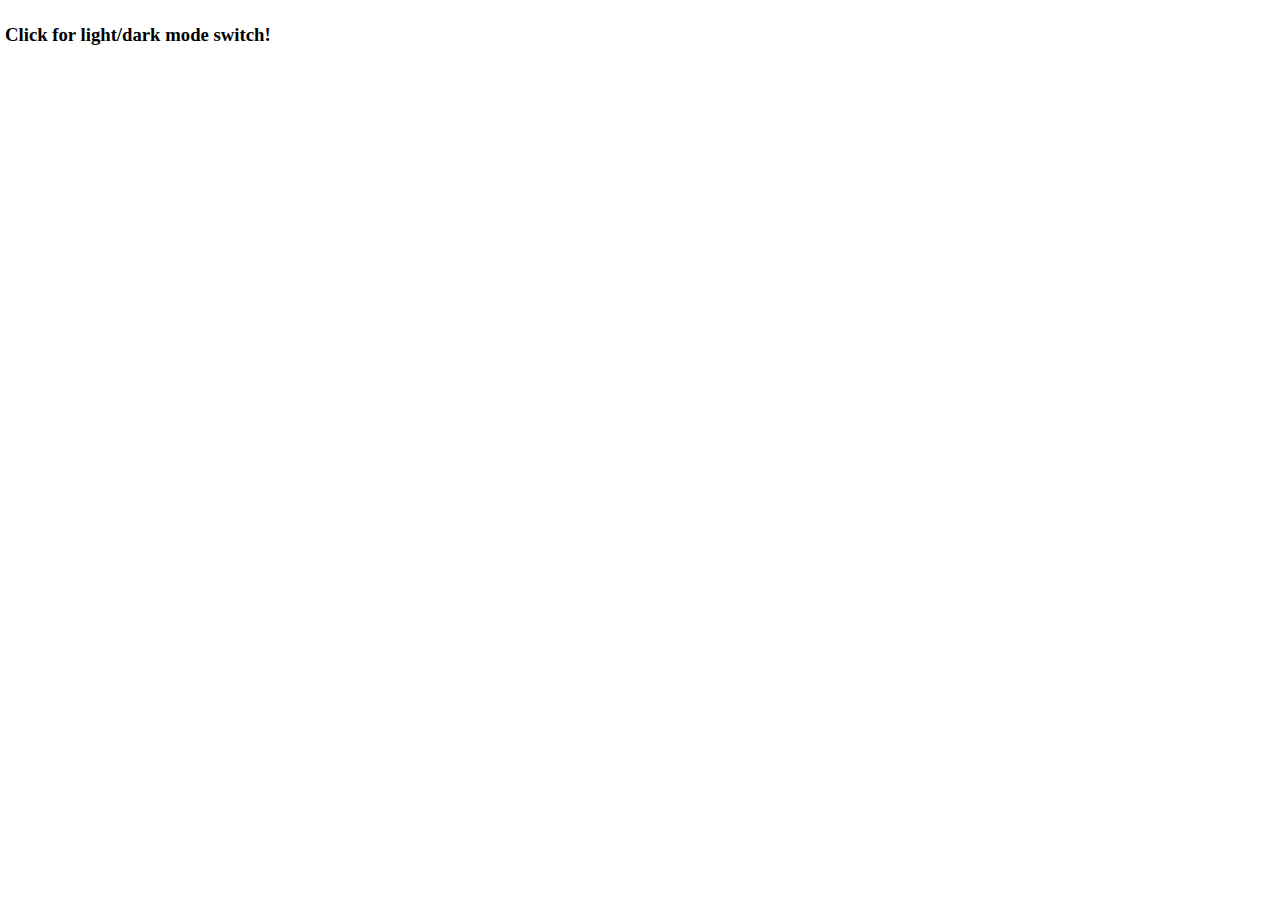
<file: Pattern 02/index.html>
<!DOCTYPE html>
<html lang="en">
  <head>
    <meta charset="UTF-8" />
    <meta http-equiv="X-UA-Compatible" content="IE=edge" />
    <meta name="viewport" content="width=device-width, initial-scale=1.0" />
    <link rel="stylesheet" href="style.css" />
    <title>UA Pattern 02</title>
  </head>
  <body>
    <h3>Click for light/dark mode switch!</h3>
    <section>
      <div class="row01">
        <div class="square"></div>
        <div class="square"></div>
        <div class="square"></div>
        <div class="square"></div>
        <div class="square"></div>
        <div class="square"></div>
        <div class="square"></div>
        <div class="square"></div>
        <div class="square"></div>
        <div class="square"></div>
        <div class="square"></div>
        <div class="square"></div>
        <div class="square rd">
          <div class="stitch1"></div>
          <div class="stitch2"></div>
        </div>
        <div class="square"></div>
        <div class="square"></div>
        <div class="square"></div>
        <div class="square"></div>
        <div class="square"></div>
        <div class="square"></div>
        <div class="square"></div>
        <div class="square"></div>
        <div class="square"></div>
        <div class="square"></div>
        <div class="square"></div>
        <div class="square"></div>
      </div>
      <div class="row02">
        <div class="square"></div>
        <div class="square"></div>
        <div class="square"></div>
        <div class="square"></div>
        <div class="square"></div>
        <div class="square"></div>
        <div class="square"></div>
        <div class="square"></div>
        <div class="square"></div>
        <div class="square"></div>
        <div class="square"></div>
        <div class="square rd">
          <div class="stitch1"></div>
          <div class="stitch2"></div>
        </div>
        <div class="square blck">
          <div class="stitch1"></div>
          <div class="stitch2"></div>
        </div>
        <div class="square rd">
          <div class="stitch1"></div>
          <div class="stitch2"></div>
        </div>
        <div class="square"></div>
        <div class="square"></div>
        <div class="square"></div>
        <div class="square"></div>
        <div class="square"></div>
        <div class="square"></div>
        <div class="square"></div>
        <div class="square"></div>
        <div class="square"></div>
        <div class="square"></div>
        <div class="square"></div>
      </div>
      <div class="row03">
        <div class="square"></div>
        <div class="square"></div>
        <div class="square"></div>
        <div class="square"></div>
        <div class="square"></div>
        <div class="square"></div>
        <div class="square"></div>
        <div class="square"></div>
        <div class="square"></div>
        <div class="square"></div>
        <div class="square rd">
          <div class="stitch1"></div>
          <div class="stitch2"></div>
        </div>
        <div class="square blck">
          <div class="stitch1"></div>
          <div class="stitch2"></div>
        </div>
        <div class="square"></div>
        <div class="square blck">
          <div class="stitch1"></div>
          <div class="stitch2"></div>
        </div>
        <div class="square rd">
          <div class="stitch1"></div>
          <div class="stitch2"></div>
        </div>
        <div class="square"></div>
        <div class="square"></div>
        <div class="square"></div>
        <div class="square"></div>
        <div class="square"></div>
        <div class="square"></div>
        <div class="square"></div>
        <div class="square"></div>
        <div class="square"></div>
        <div class="square"></div>
      </div>
      <div class="row04">
        <div class="square"></div>
        <div class="square"></div>
        <div class="square"></div>
        <div class="square"></div>
        <div class="square"></div>
        <div class="square"></div>
        <div class="square"></div>
        <div class="square"></div>
        <div class="square"></div>
        <div class="square rd">
          <div class="stitch1"></div>
          <div class="stitch2"></div>
        </div>
        <div class="square blck">
          <div class="stitch1"></div>
          <div class="stitch2"></div>
        </div>
        <div class="square"></div>
        <div class="square"></div>
        <div class="square"></div>
        <div class="square blck">
          <div class="stitch1"></div>
          <div class="stitch2"></div>
        </div>
        <div class="square rd">
          <div class="stitch1"></div>
          <div class="stitch2"></div>
        </div>
        <div class="square"></div>
        <div class="square"></div>
        <div class="square"></div>
        <div class="square"></div>
        <div class="square"></div>
        <div class="square"></div>
        <div class="square"></div>
        <div class="square"></div>
        <div class="square"></div>
      </div>
      <div class="row05">
        <div class="square"></div>
        <div class="square"></div>
        <div class="square"></div>
        <div class="square"></div>
        <div class="square"></div>
        <div class="square"></div>
        <div class="square"></div>
        <div class="square"></div>
        <div class="square rd">
          <div class="stitch1"></div>
          <div class="stitch2"></div>
        </div>
        <div class="square blck">
          <div class="stitch1"></div>
          <div class="stitch2"></div>
        </div>
        <div class="square"></div>
        <div class="square"></div>
        <div class="square blck">
          <div class="stitch1"></div>
          <div class="stitch2"></div>
        </div>
        <div class="square"></div>
        <div class="square"></div>
        <div class="square blck">
          <div class="stitch1"></div>
          <div class="stitch2"></div>
        </div>
        <div class="square rd">
          <div class="stitch1"></div>
          <div class="stitch2"></div>
        </div>
        <div class="square"></div>
        <div class="square"></div>
        <div class="square"></div>
        <div class="square"></div>
        <div class="square"></div>
        <div class="square"></div>
        <div class="square"></div>
        <div class="square"></div>
      </div>
      <div class="row06">
        <div class="square"></div>
        <div class="square"></div>
        <div class="square"></div>
        <div class="square"></div>
        <div class="square"></div>
        <div class="square"></div>
        <div class="square"></div>
        <div class="square rd">
          <div class="stitch1"></div>
          <div class="stitch2"></div>
        </div>
        <div class="square blck">
          <div class="stitch1"></div>
          <div class="stitch2"></div>
        </div>
        <div class="square blck">
          <div class="stitch1"></div>
          <div class="stitch2"></div>
        </div>
        <div class="square"></div>
        <div class="square blck">
          <div class="stitch1"></div>
          <div class="stitch2"></div>
        </div>
        <div class="square blck">
          <div class="stitch1"></div>
          <div class="stitch2"></div>
        </div>
        <div class="square blck">
          <div class="stitch1"></div>
          <div class="stitch2"></div>
        </div>
        <div class="square"></div>
        <div class="square blck">
          <div class="stitch1"></div>
          <div class="stitch2"></div>
        </div>
        <div class="square blck">
          <div class="stitch1"></div>
          <div class="stitch2"></div>
        </div>
        <div class="square rd">
          <div class="stitch1"></div>
          <div class="stitch2"></div>
        </div>
        <div class="square"></div>
        <div class="square"></div>
        <div class="square"></div>
        <div class="square"></div>
        <div class="square"></div>
        <div class="square"></div>
        <div class="square"></div>
      </div>
      <div class="row07">
        <div class="square"></div>
        <div class="square"></div>
        <div class="square"></div>
        <div class="square"></div>
        <div class="square"></div>
        <div class="square"></div>
        <div class="square rd">
          <div class="stitch1"></div>
          <div class="stitch2"></div>
        </div>
        <div class="square blck">
          <div class="stitch1"></div>
          <div class="stitch2"></div>
        </div>
        <div class="square"></div>
        <div class="square"></div>
        <div class="square blck">
          <div class="stitch1"></div>
          <div class="stitch2"></div>
        </div>
        <div class="square blck">
          <div class="stitch1"></div>
          <div class="stitch2"></div>
        </div>
        <div class="square rd">
          <div class="stitch1"></div>
          <div class="stitch2"></div>
        </div>
        <div class="square blck">
          <div class="stitch1"></div>
          <div class="stitch2"></div>
        </div>
        <div class="square blck">
          <div class="stitch1"></div>
          <div class="stitch2"></div>
        </div>
        <div class="square"></div>
        <div class="square"></div>
        <div class="square blck">
          <div class="stitch1"></div>
          <div class="stitch2"></div>
        </div>
        <div class="square rd">
          <div class="stitch1"></div>
          <div class="stitch2"></div>
        </div>
        <div class="square"></div>
        <div class="square"></div>
        <div class="square"></div>
        <div class="square"></div>
        <div class="square"></div>
        <div class="square"></div>
      </div>
      <div class="row08">
        <div class="square"></div>
        <div class="square"></div>
        <div class="square"></div>
        <div class="square"></div>
        <div class="square"></div>
        <div class="square rd">
          <div class="stitch1"></div>
          <div class="stitch2"></div>
        </div>
        <div class="square blck">
          <div class="stitch1"></div>
          <div class="stitch2"></div>
        </div>
        <div class="square"></div>
        <div class="square rd">
          <div class="stitch1"></div>
          <div class="stitch2"></div>
        </div>
        <div class="square rd">
          <div class="stitch1"></div>
          <div class="stitch2"></div>
        </div>
        <div class="square"></div>
        <div class="square"></div>
        <div class="square blck">
          <div class="stitch1"></div>
          <div class="stitch2"></div>
        </div>
        <div class="square"></div>
        <div class="square"></div>
        <div class="square rd">
          <div class="stitch1"></div>
          <div class="stitch2"></div>
        </div>
        <div class="square rd">
          <div class="stitch1"></div>
          <div class="stitch2"></div>
        </div>
        <div class="square"></div>
        <div class="square blck">
          <div class="stitch1"></div>
          <div class="stitch2"></div>
        </div>
        <div class="square rd">
          <div class="stitch1"></div>
          <div class="stitch2"></div>
        </div>
        <div class="square"></div>
        <div class="square"></div>
        <div class="square"></div>
        <div class="square"></div>
        <div class="square"></div>
      </div>
      <div class="row09">
        <div class="square"></div>
        <div class="square"></div>
        <div class="square"></div>
        <div class="square"></div>
        <div class="square rd">
          <div class="stitch1"></div>
          <div class="stitch2"></div>
        </div>
        <div class="square blck">
          <div class="stitch1"></div>
          <div class="stitch2"></div>
        </div>
        <div class="square"></div>
        <div class="square rd">
          <div class="stitch1"></div>
          <div class="stitch2"></div>
        </div>
        <div class="square rd">
          <div class="stitch1"></div>
          <div class="stitch2"></div>
        </div>
        <div class="square rd">
          <div class="stitch1"></div>
          <div class="stitch2"></div>
        </div>
        <div class="square rd">
          <div class="stitch1"></div>
          <div class="stitch2"></div>
        </div>
        <div class="square"></div>
        <div class="square blck">
          <div class="stitch1"></div>
          <div class="stitch2"></div>
        </div>
        <div class="square"></div>
        <div class="square rd">
          <div class="stitch1"></div>
          <div class="stitch2"></div>
        </div>
        <div class="square rd">
          <div class="stitch1"></div>
          <div class="stitch2"></div>
        </div>
        <div class="square rd">
          <div class="stitch1"></div>
          <div class="stitch2"></div>
        </div>
        <div class="square rd">
          <div class="stitch1"></div>
          <div class="stitch2"></div>
        </div>
        <div class="square"></div>
        <div class="square blck">
          <div class="stitch1"></div>
          <div class="stitch2"></div>
        </div>
        <div class="square rd">
          <div class="stitch1"></div>
          <div class="stitch2"></div>
        </div>
        <div class="square"></div>
        <div class="square"></div>
        <div class="square"></div>
        <div class="square"></div>
      </div>
      <div class="row10">
        <div class="square"></div>
        <div class="square"></div>
        <div class="square"></div>
        <div class="square rd">
          <div class="stitch1"></div>
          <div class="stitch2"></div>
        </div>
        <div class="square blck">
          <div class="stitch1"></div>
          <div class="stitch2"></div>
        </div>
        <div class="square blck">
          <div class="stitch1"></div>
          <div class="stitch2"></div>
        </div>
        <div class="square"></div>
        <div class="square rd">
          <div class="stitch1"></div>
          <div class="stitch2"></div>
        </div>
        <div class="square rd">
          <div class="stitch1"></div>
          <div class="stitch2"></div>
        </div>
        <div class="square rd">
          <div class="stitch1"></div>
          <div class="stitch2"></div>
        </div>
        <div class="square rd">
          <div class="stitch1"></div>
          <div class="stitch2"></div>
        </div>
        <div class="square rd">
          <div class="stitch1"></div>
          <div class="stitch2"></div>
        </div>
        <div class="square blck">
          <div class="stitch1"></div>
          <div class="stitch2"></div>
        </div>
        <div class="square rd">
          <div class="stitch1"></div>
          <div class="stitch2"></div>
        </div>
        <div class="square rd">
          <div class="stitch1"></div>
          <div class="stitch2"></div>
        </div>
        <div class="square rd">
          <div class="stitch1"></div>
          <div class="stitch2"></div>
        </div>
        <div class="square rd">
          <div class="stitch1"></div>
          <div class="stitch2"></div>
        </div>
        <div class="square rd">
          <div class="stitch1"></div>
          <div class="stitch2"></div>
        </div>
        <div class="square"></div>
        <div class="square blck">
          <div class="stitch1"></div>
          <div class="stitch2"></div>
        </div>
        <div class="square blck">
          <div class="stitch1"></div>
          <div class="stitch2"></div>
        </div>
        <div class="square rd">
          <div class="stitch1"></div>
          <div class="stitch2"></div>
        </div>
        <div class="square"></div>
        <div class="square"></div>
        <div class="square"></div>
      </div>
      <div class="row11">
        <div class="square"></div>
        <div class="square"></div>
        <div class="square rd">
          <div class="stitch1"></div>
          <div class="stitch2"></div>
        </div>
        <div class="square blck">
          <div class="stitch1"></div>
          <div class="stitch2"></div>
        </div>
        <div class="square"></div>
        <div class="square"></div>
        <div class="square blck">
          <div class="stitch1"></div>
          <div class="stitch2"></div>
        </div>
        <div class="square"></div>
        <div class="square rd">
          <div class="stitch1"></div>
          <div class="stitch2"></div>
        </div>
        <div class="square rd">
          <div class="stitch1"></div>
          <div class="stitch2"></div>
        </div>
        <div class="square blck">
          <div class="stitch1"></div>
          <div class="stitch2"></div>
        </div>
        <div class="square blck">
          <div class="stitch1"></div>
          <div class="stitch2"></div>
        </div>
        <div class="square rd">
          <div class="stitch1"></div>
          <div class="stitch2"></div>
        </div>
        <div class="square blck">
          <div class="stitch1"></div>
          <div class="stitch2"></div>
        </div>
        <div class="square blck">
          <div class="stitch1"></div>
          <div class="stitch2"></div>
        </div>
        <div class="square rd">
          <div class="stitch1"></div>
          <div class="stitch2"></div>
        </div>
        <div class="square rd">
          <div class="stitch1"></div>
          <div class="stitch2"></div>
        </div>
        <div class="square"></div>
        <div class="square blck">
          <div class="stitch1"></div>
          <div class="stitch2"></div>
        </div>
        <div class="square"></div>
        <div class="square"></div>
        <div class="square blck">
          <div class="stitch1"></div>
          <div class="stitch2"></div>
        </div>
        <div class="square rd">
          <div class="stitch1"></div>
          <div class="stitch2"></div>
        </div>
        <div class="square"></div>
        <div class="square"></div>
      </div>
      <div class="row12">
        <div class="square"></div>
        <div class="square rd">
          <div class="stitch1"></div>
          <div class="stitch2"></div>
        </div>
        <div class="square blck">
          <div class="stitch1"></div>
          <div class="stitch2"></div>
        </div>
        <div class="square"></div>
        <div class="square"></div>
        <div class="square blck">
          <div class="stitch1"></div>
          <div class="stitch2"></div>
        </div>
        <div class="square blck">
          <div class="stitch1"></div>
          <div class="stitch2"></div>
        </div>
        <div class="square"></div>
        <div class="square"></div>
        <div class="square rd">
          <div class="stitch1"></div>
          <div class="stitch2"></div>
        </div>
        <div class="square blck">
          <div class="stitch1"></div>
          <div class="stitch2"></div>
        </div>
        <div class="square rd">
          <div class="stitch1"></div>
          <div class="stitch2"></div>
        </div>
        <div class="square rd">
          <div class="stitch1"></div>
          <div class="stitch2"></div>
        </div>
        <div class="square rd">
          <div class="stitch1"></div>
          <div class="stitch2"></div>
        </div>
        <div class="square blck">
          <div class="stitch1"></div>
          <div class="stitch2"></div>
        </div>
        <div class="square rd">
          <div class="stitch1"></div>
          <div class="stitch2"></div>
        </div>
        <div class="square"></div>
        <div class="square"></div>
        <div class="square blck">
          <div class="stitch1"></div>
          <div class="stitch2"></div>
        </div>
        <div class="square blck">
          <div class="stitch1"></div>
          <div class="stitch2"></div>
        </div>
        <div class="square"></div>
        <div class="square"></div>
        <div class="square blck">
          <div class="stitch1"></div>
          <div class="stitch2"></div>
        </div>
        <div class="square rd">
          <div class="stitch1"></div>
          <div class="stitch2"></div>
        </div>
        <div class="square"></div>
      </div>
      <div class="row13">
        <div class="square rd">
          <div class="stitch1"></div>
          <div class="stitch2"></div>
        </div>
        <div class="square blck">
          <div class="stitch1"></div>
          <div class="stitch2"></div>
        </div>
        <div class="square"></div>
        <div class="square"></div>
        <div class="square blck">
          <div class="stitch1"></div>
          <div class="stitch2"></div>
        </div>
        <div class="square blck">
          <div class="stitch1"></div>
          <div class="stitch2"></div>
        </div>
        <div class="square rd">
          <div class="stitch1"></div>
          <div class="stitch2"></div>
        </div>
        <div class="square blck">
          <div class="stitch1"></div>
          <div class="stitch2"></div>
        </div>
        <div class="square blck">
          <div class="stitch1"></div>
          <div class="stitch2"></div>
        </div>
        <div class="square blck">
          <div class="stitch1"></div>
          <div class="stitch2"></div>
        </div>
        <div class="square rd">
          <div class="stitch1"></div>
          <div class="stitch2"></div>
        </div>
        <div class="square rd">
          <div class="stitch1"></div>
          <div class="stitch2"></div>
        </div>
        <div class="square"></div>
        <div class="square rd">
          <div class="stitch1"></div>
          <div class="stitch2"></div>
        </div>
        <div class="square rd">
          <div class="stitch1"></div>
          <div class="stitch2"></div>
        </div>
        <div class="square blck">
          <div class="stitch1"></div>
          <div class="stitch2"></div>
        </div>
        <div class="square blck">
          <div class="stitch1"></div>
          <div class="stitch2"></div>
        </div>
        <div class="square blck">
          <div class="stitch1"></div>
          <div class="stitch2"></div>
        </div>
        <div class="square rd">
          <div class="stitch1"></div>
          <div class="stitch2"></div>
        </div>
        <div class="square blck">
          <div class="stitch1"></div>
          <div class="stitch2"></div>
        </div>
        <div class="square blck">
          <div class="stitch1"></div>
          <div class="stitch2"></div>
        </div>
        <div class="square"></div>
        <div class="square"></div>
        <div class="square blck">
          <div class="stitch1"></div>
          <div class="stitch2"></div>
        </div>
        <div class="square rd">
          <div class="stitch1"></div>
          <div class="stitch2"></div>
        </div>
      </div>
      <div class="row14">
        <div class="square"></div>
        <div class="square rd">
          <div class="stitch1"></div>
          <div class="stitch2"></div>
        </div>
        <div class="square blck">
          <div class="stitch1"></div>
          <div class="stitch2"></div>
        </div>
        <div class="square"></div>
        <div class="square"></div>
        <div class="square blck">
          <div class="stitch1"></div>
          <div class="stitch2"></div>
        </div>
        <div class="square blck">
          <div class="stitch1"></div>
          <div class="stitch2"></div>
        </div>
        <div class="square"></div>
        <div class="square"></div>
        <div class="square rd">
          <div class="stitch1"></div>
          <div class="stitch2"></div>
        </div>
        <div class="square blck">
          <div class="stitch1"></div>
          <div class="stitch2"></div>
        </div>
        <div class="square rd">
          <div class="stitch1"></div>
          <div class="stitch2"></div>
        </div>
        <div class="square rd">
          <div class="stitch1"></div>
          <div class="stitch2"></div>
        </div>
        <div class="square rd">
          <div class="stitch1"></div>
          <div class="stitch2"></div>
        </div>
        <div class="square blck">
          <div class="stitch1"></div>
          <div class="stitch2"></div>
        </div>
        <div class="square rd">
          <div class="stitch1"></div>
          <div class="stitch2"></div>
        </div>
        <div class="square"></div>
        <div class="square"></div>
        <div class="square blck">
          <div class="stitch1"></div>
          <div class="stitch2"></div>
        </div>
        <div class="square blck">
          <div class="stitch1"></div>
          <div class="stitch2"></div>
        </div>
        <div class="square"></div>
        <div class="square"></div>
        <div class="square blck">
          <div class="stitch1"></div>
          <div class="stitch2"></div>
        </div>
        <div class="square rd">
          <div class="stitch1"></div>
          <div class="stitch2"></div>
        </div>
        <div class="square"></div>
      </div>
      <div class="row15">
        <div class="square"></div>
        <div class="square"></div>
        <div class="square rd">
          <div class="stitch1"></div>
          <div class="stitch2"></div>
        </div>
        <div class="square blck">
          <div class="stitch1"></div>
          <div class="stitch2"></div>
        </div>
        <div class="square"></div>
        <div class="square"></div>
        <div class="square blck">
          <div class="stitch1"></div>
          <div class="stitch2"></div>
        </div>
        <div class="square"></div>
        <div class="square rd">
          <div class="stitch1"></div>
          <div class="stitch2"></div>
        </div>
        <div class="square rd">
          <div class="stitch1"></div>
          <div class="stitch2"></div>
        </div>
        <div class="square blck">
          <div class="stitch1"></div>
          <div class="stitch2"></div>
        </div>
        <div class="square blck">
          <div class="stitch1"></div>
          <div class="stitch2"></div>
        </div>
        <div class="square rd">
          <div class="stitch1"></div>
          <div class="stitch2"></div>
        </div>
        <div class="square blck">
          <div class="stitch1"></div>
          <div class="stitch2"></div>
        </div>
        <div class="square blck">
          <div class="stitch1"></div>
          <div class="stitch2"></div>
        </div>
        <div class="square rd">
          <div class="stitch1"></div>
          <div class="stitch2"></div>
        </div>
        <div class="square rd">
          <div class="stitch1"></div>
          <div class="stitch2"></div>
        </div>
        <div class="square"></div>
        <div class="square blck">
          <div class="stitch1"></div>
          <div class="stitch2"></div>
        </div>
        <div class="square"></div>
        <div class="square"></div>
        <div class="square blck">
          <div class="stitch1"></div>
          <div class="stitch2"></div>
        </div>
        <div class="square rd">
          <div class="stitch1"></div>
          <div class="stitch2"></div>
        </div>
        <div class="square"></div>
        <div class="square"></div>
      </div>
      <div class="row16">
        <div class="square"></div>
        <div class="square"></div>
        <div class="square"></div>
        <div class="square rd">
          <div class="stitch1"></div>
          <div class="stitch2"></div>
        </div>
        <div class="square blck">
          <div class="stitch1"></div>
          <div class="stitch2"></div>
        </div>
        <div class="square blck">
          <div class="stitch1"></div>
          <div class="stitch2"></div>
        </div>
        <div class="square"></div>
        <div class="square rd">
          <div class="stitch1"></div>
          <div class="stitch2"></div>
        </div>
        <div class="square rd">
          <div class="stitch1"></div>
          <div class="stitch2"></div>
        </div>
        <div class="square rd">
          <div class="stitch1"></div>
          <div class="stitch2"></div>
        </div>
        <div class="square rd">
          <div class="stitch1"></div>
          <div class="stitch2"></div>
        </div>
        <div class="square rd">
          <div class="stitch1"></div>
          <div class="stitch2"></div>
        </div>
        <div class="square blck">
          <div class="stitch1"></div>
          <div class="stitch2"></div>
        </div>
        <div class="square rd">
          <div class="stitch1"></div>
          <div class="stitch2"></div>
        </div>
        <div class="square rd">
          <div class="stitch1"></div>
          <div class="stitch2"></div>
        </div>
        <div class="square rd">
          <div class="stitch1"></div>
          <div class="stitch2"></div>
        </div>
        <div class="square rd">
          <div class="stitch1"></div>
          <div class="stitch2"></div>
        </div>
        <div class="square rd">
          <div class="stitch1"></div>
          <div class="stitch2"></div>
        </div>
        <div class="square"></div>
        <div class="square blck">
          <div class="stitch1"></div>
          <div class="stitch2"></div>
        </div>
        <div class="square blck">
          <div class="stitch1"></div>
          <div class="stitch2"></div>
        </div>
        <div class="square rd">
          <div class="stitch1"></div>
          <div class="stitch2"></div>
        </div>
        <div class="square"></div>
        <div class="square"></div>
        <div class="square"></div>
      </div>
      <div class="row17">
        <div class="square"></div>
        <div class="square"></div>
        <div class="square"></div>
        <div class="square"></div>
        <div class="square rd">
          <div class="stitch1"></div>
          <div class="stitch2"></div>
        </div>
        <div class="square blck">
          <div class="stitch1"></div>
          <div class="stitch2"></div>
        </div>
        <div class="square"></div>
        <div class="square rd">
          <div class="stitch1"></div>
          <div class="stitch2"></div>
        </div>
        <div class="square rd">
          <div class="stitch1"></div>
          <div class="stitch2"></div>
        </div>
        <div class="square rd">
          <div class="stitch1"></div>
          <div class="stitch2"></div>
        </div>
        <div class="square rd">
          <div class="stitch1"></div>
          <div class="stitch2"></div>
        </div>
        <div class="square"></div>
        <div class="square blck">
          <div class="stitch1"></div>
          <div class="stitch2"></div>
        </div>
        <div class="square"></div>
        <div class="square rd">
          <div class="stitch1"></div>
          <div class="stitch2"></div>
        </div>
        <div class="square rd">
          <div class="stitch1"></div>
          <div class="stitch2"></div>
        </div>
        <div class="square rd">
          <div class="stitch1"></div>
          <div class="stitch2"></div>
        </div>
        <div class="square rd">
          <div class="stitch1"></div>
          <div class="stitch2"></div>
        </div>
        <div class="square"></div>
        <div class="square blck">
          <div class="stitch1"></div>
          <div class="stitch2"></div>
        </div>
        <div class="square rd">
          <div class="stitch1"></div>
          <div class="stitch2"></div>
        </div>
        <div class="square"></div>
        <div class="square"></div>
        <div class="square"></div>
        <div class="square"></div>
      </div>
      <div class="row18">
        <div class="square"></div>
        <div class="square"></div>
        <div class="square"></div>
        <div class="square"></div>
        <div class="square"></div>
        <div class="square rd">
          <div class="stitch1"></div>
          <div class="stitch2"></div>
        </div>
        <div class="square blck">
          <div class="stitch1"></div>
          <div class="stitch2"></div>
        </div>
        <div class="square"></div>
        <div class="square rd">
          <div class="stitch1"></div>
          <div class="stitch2"></div>
        </div>
        <div class="square rd">
          <div class="stitch1"></div>
          <div class="stitch2"></div>
        </div>
        <div class="square"></div>
        <div class="square"></div>
        <div class="square blck">
          <div class="stitch1"></div>
          <div class="stitch2"></div>
        </div>
        <div class="square"></div>
        <div class="square"></div>
        <div class="square rd">
          <div class="stitch1"></div>
          <div class="stitch2"></div>
        </div>
        <div class="square rd">
          <div class="stitch1"></div>
          <div class="stitch2"></div>
        </div>
        <div class="square"></div>
        <div class="square blck">
          <div class="stitch1"></div>
          <div class="stitch2"></div>
        </div>
        <div class="square rd">
          <div class="stitch1"></div>
          <div class="stitch2"></div>
        </div>
        <div class="square"></div>
        <div class="square"></div>
        <div class="square"></div>
        <div class="square"></div>
        <div class="square"></div>
      </div>
      <div class="row19">
        <div class="square"></div>
        <div class="square"></div>
        <div class="square"></div>
        <div class="square"></div>
        <div class="square"></div>
        <div class="square"></div>
        <div class="square rd">
          <div class="stitch1"></div>
          <div class="stitch2"></div>
        </div>
        <div class="square blck">
          <div class="stitch1"></div>
          <div class="stitch2"></div>
        </div>
        <div class="square"></div>
        <div class="square"></div>
        <div class="square blck">
          <div class="stitch1"></div>
          <div class="stitch2"></div>
        </div>
        <div class="square blck">
          <div class="stitch1"></div>
          <div class="stitch2"></div>
        </div>
        <div class="square rd">
          <div class="stitch1"></div>
          <div class="stitch2"></div>
        </div>
        <div class="square blck">
          <div class="stitch1"></div>
          <div class="stitch2"></div>
        </div>
        <div class="square blck">
          <div class="stitch1"></div>
          <div class="stitch2"></div>
        </div>
        <div class="square"></div>
        <div class="square"></div>
        <div class="square blck">
          <div class="stitch1"></div>
          <div class="stitch2"></div>
        </div>
        <div class="square rd">
          <div class="stitch1"></div>
          <div class="stitch2"></div>
        </div>
        <div class="square"></div>
        <div class="square"></div>
        <div class="square"></div>
        <div class="square"></div>
        <div class="square"></div>
        <div class="square"></div>
      </div>
      <div class="row20">
        <div class="square"></div>
        <div class="square"></div>
        <div class="square"></div>
        <div class="square"></div>
        <div class="square"></div>
        <div class="square"></div>
        <div class="square"></div>
        <div class="square rd">
          <div class="stitch1"></div>
          <div class="stitch2"></div>
        </div>
        <div class="square blck">
          <div class="stitch1"></div>
          <div class="stitch2"></div>
        </div>
        <div class="square blck">
          <div class="stitch1"></div>
          <div class="stitch2"></div>
        </div>
        <div class="square"></div>
        <div class="square blck">
          <div class="stitch1"></div>
          <div class="stitch2"></div>
        </div>
        <div class="square blck">
          <div class="stitch1"></div>
          <div class="stitch2"></div>
        </div>
        <div class="square blck">
          <div class="stitch1"></div>
          <div class="stitch2"></div>
        </div>
        <div class="square"></div>
        <div class="square blck">
          <div class="stitch1"></div>
          <div class="stitch2"></div>
        </div>
        <div class="square blck">
          <div class="stitch1"></div>
          <div class="stitch2"></div>
        </div>
        <div class="square rd">
          <div class="stitch1"></div>
          <div class="stitch2"></div>
        </div>
        <div class="square"></div>
        <div class="square"></div>
        <div class="square"></div>
        <div class="square"></div>
        <div class="square"></div>
        <div class="square"></div>
        <div class="square"></div>
      </div>
      <div class="row21">
        <div class="square"></div>
        <div class="square"></div>
        <div class="square"></div>
        <div class="square"></div>
        <div class="square"></div>
        <div class="square"></div>
        <div class="square"></div>
        <div class="square"></div>
        <div class="square rd">
          <div class="stitch1"></div>
          <div class="stitch2"></div>
        </div>
        <div class="square blck">
          <div class="stitch1"></div>
          <div class="stitch2"></div>
        </div>
        <div class="square"></div>
        <div class="square"></div>
        <div class="square blck">
          <div class="stitch1"></div>
          <div class="stitch2"></div>
        </div>
        <div class="square"></div>
        <div class="square"></div>
        <div class="square blck">
          <div class="stitch1"></div>
          <div class="stitch2"></div>
        </div>
        <div class="square rd">
          <div class="stitch1"></div>
          <div class="stitch2"></div>
        </div>
        <div class="square"></div>
        <div class="square"></div>
        <div class="square"></div>
        <div class="square"></div>
        <div class="square"></div>
        <div class="square"></div>
        <div class="square"></div>
        <div class="square"></div>
      </div>
      <div class="row22">
        <div class="square"></div>
        <div class="square"></div>
        <div class="square"></div>
        <div class="square"></div>
        <div class="square"></div>
        <div class="square"></div>
        <div class="square"></div>
        <div class="square"></div>
        <div class="square"></div>
        <div class="square rd">
          <div class="stitch1"></div>
          <div class="stitch2"></div>
        </div>
        <div class="square blck">
          <div class="stitch1"></div>
          <div class="stitch2"></div>
        </div>
        <div class="square"></div>
        <div class="square"></div>
        <div class="square"></div>
        <div class="square blck">
          <div class="stitch1"></div>
          <div class="stitch2"></div>
        </div>
        <div class="square rd">
          <div class="stitch1"></div>
          <div class="stitch2"></div>
        </div>
        <div class="square"></div>
        <div class="square"></div>
        <div class="square"></div>
        <div class="square"></div>
        <div class="square"></div>
        <div class="square"></div>
        <div class="square"></div>
        <div class="square"></div>
        <div class="square"></div>
      </div>
      <div class="row23">
        <div class="square"></div>
        <div class="square"></div>
        <div class="square"></div>
        <div class="square"></div>
        <div class="square"></div>
        <div class="square"></div>
        <div class="square"></div>
        <div class="square"></div>
        <div class="square"></div>
        <div class="square"></div>
        <div class="square rd">
          <div class="stitch1"></div>
          <div class="stitch2"></div>
        </div>
        <div class="square blck">
          <div class="stitch1"></div>
          <div class="stitch2"></div>
        </div>
        <div class="square"></div>
        <div class="square blck">
          <div class="stitch1"></div>
          <div class="stitch2"></div>
        </div>
        <div class="square rd">
          <div class="stitch1"></div>
          <div class="stitch2"></div>
        </div>
        <div class="square"></div>
        <div class="square"></div>
        <div class="square"></div>
        <div class="square"></div>
        <div class="square"></div>
        <div class="square"></div>
        <div class="square"></div>
        <div class="square"></div>
        <div class="square"></div>
        <div class="square"></div>
      </div>
      <div class="row24">
        <div class="square"></div>
        <div class="square"></div>
        <div class="square"></div>
        <div class="square"></div>
        <div class="square"></div>
        <div class="square"></div>
        <div class="square"></div>
        <div class="square"></div>
        <div class="square"></div>
        <div class="square"></div>
        <div class="square"></div>
        <div class="square rd">
          <div class="stitch1"></div>
          <div class="stitch2"></div>
        </div>
        <div class="square blck">
          <div class="stitch1"></div>
          <div class="stitch2"></div>
        </div>
        <div class="square rd">
          <div class="stitch1"></div>
          <div class="stitch2"></div>
        </div>
        <div class="square"></div>
        <div class="square"></div>
        <div class="square"></div>
        <div class="square"></div>
        <div class="square"></div>
        <div class="square"></div>
        <div class="square"></div>
        <div class="square"></div>
        <div class="square"></div>
        <div class="square"></div>
        <div class="square"></div>
      </div>
      <div class="row25">
        <div class="square"></div>
        <div class="square"></div>
        <div class="square"></div>
        <div class="square"></div>
        <div class="square"></div>
        <div class="square"></div>
        <div class="square"></div>
        <div class="square"></div>
        <div class="square"></div>
        <div class="square"></div>
        <div class="square"></div>
        <div class="square"></div>
        <div class="square rd">
          <div class="stitch1"></div>
          <div class="stitch2"></div>
        </div>
        <div class="square"></div>
        <div class="square"></div>
        <div class="square"></div>
        <div class="square"></div>
        <div class="square"></div>
        <div class="square"></div>
        <div class="square"></div>
        <div class="square"></div>
        <div class="square"></div>
        <div class="square"></div>
        <div class="square"></div>
        <div class="square"></div>
      </div>
    </section>
  </body>
  <script src="app.js"></script>
</html>
</file>
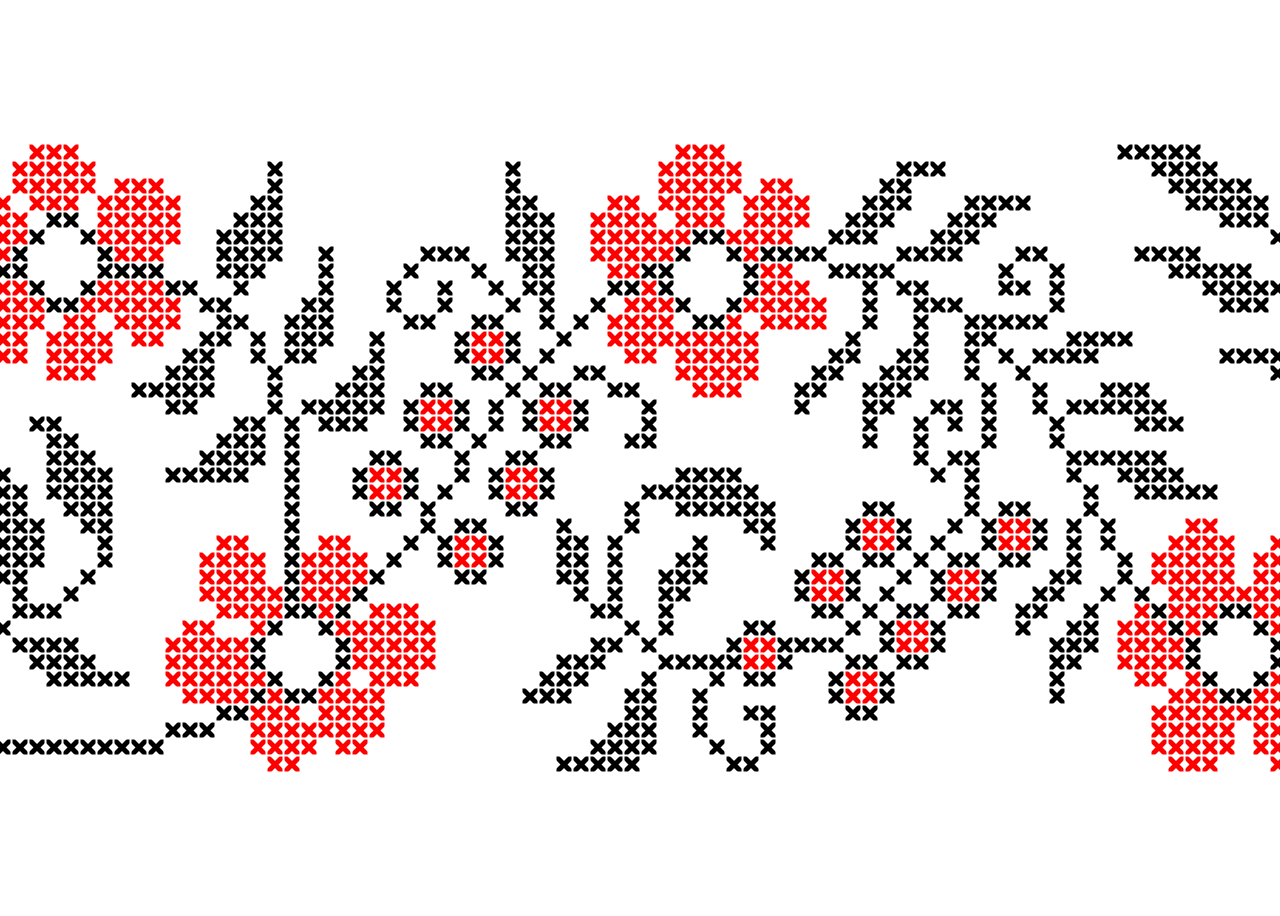
<file: Pattern 03/index.html>
<!DOCTYPE html>
<html lang="en">
  <head>
    <meta charset="UTF-8" />
    <meta http-equiv="X-UA-Compatible" content="IE=edge" />
    <meta name="viewport" content="width=device-width, initial-scale=1.0" />
    <link rel="stylesheet" href="style.css" />
    <title>UA Pattern 03</title>
  </head>
  <body>
    <section>
      <div class="row01">
        <div class="square">37</div>
        <div class="square">36</div>
        <div class="square">35</div>
        <div class="square">34</div>
        <div class="square">33</div>
        <div class="square">32</div>
        <div class="square">31</div>
        <div class="square">30</div>
        <div class="square">29</div>
        <div class="square">28</div>
        <div class="square">27</div>
        <div class="square">26</div>
        <div class="square">25</div>
        <div class="square">24</div>
        <div class="square">23</div>
        <div class="square">22</div>
        <div class="square">21</div>
        <div class="square">20</div>
        <div class="square">19</div>
        <div class="square">18</div>
        <div class="square">17</div>
        <div class="square">16</div>
        <div class="square blck">
          <div class="stitch1"></div>
          <div class="stitch2"></div>
        </div>
        <div class="square">14</div>
        <div class="square">13</div>
        <div class="square">12</div>
        <div class="square">11</div>
        <div class="square">10</div>
        <div class="square">09</div>
        <div class="square">08</div>
        <div class="square">07</div>
        <div class="square">06</div>
        <div class="square">05</div>
        <div class="square">04</div>
        <div class="square">03</div>
        <div class="square">02</div>
        <div class="square">01</div>
      </div>
      <div class="row02">
        <div class="square">37</div>
        <div class="square">36</div>
        <div class="square">35</div>
        <div class="square">34</div>
        <div class="square">33</div>
        <div class="square">32</div>
        <div class="square">31</div>
        <div class="square">30</div>
        <div class="square">29</div>
        <div class="square">28</div>
        <div class="square">27</div>
        <div class="square">26</div>
        <div class="square">25</div>
        <div class="square">24</div>
        <div class="square">23</div>
        <div class="square">22</div>
        <div class="square">21</div>
        <div class="square">20</div>
        <div class="square">19</div>
        <div class="square">18</div>
        <div class="square">17</div>
        <div class="square">16</div>
        <div class="square blck">
          <div class="stitch1"></div>
          <div class="stitch2"></div>
        </div>
        <div class="square">14</div>
        <div class="square">13</div>
        <div class="square">12</div>
        <div class="square">11</div>
        <div class="square">10</div>
        <div class="square">09</div>
        <div class="square">08</div>
        <div class="square">07</div>
        <div class="square">06</div>
        <div class="square">05</div>
        <div class="square">04</div>
        <div class="square">03</div>
        <div class="square">02</div>
        <div class="square">01</div>
      </div>
      <div class="row03">
        <div class="square">37</div>
        <div class="square">36</div>
        <div class="square">35</div>
        <div class="square">34</div>
        <div class="square">33</div>
        <div class="square">32</div>
        <div class="square">31</div>
        <div class="square">30</div>
        <div class="square">29</div>
        <div class="square">28</div>
        <div class="square">27</div>
        <div class="square">26</div>
        <div class="square blck">
          <div class="stitch1"></div>
          <div class="stitch2"></div>
        </div>
        <div class="square blck">
          <div class="stitch1"></div>
          <div class="stitch2"></div>
        </div>
        <div class="square">23</div>
        <div class="square">22</div>
        <div class="square">21</div>
        <div class="square">20</div>
        <div class="square blck">
          <div class="stitch1"></div>
          <div class="stitch2"></div>
        </div>
        <div class="square blck">
          <div class="stitch1"></div>
          <div class="stitch2"></div>
        </div>
        <div class="square">17</div>
        <div class="square">16</div>
        <div class="square blck">
          <div class="stitch1"></div>
          <div class="stitch2"></div>
        </div>
        <div class="square blck">
          <div class="stitch1"></div>
          <div class="stitch2"></div>
        </div>
        <div class="square">13</div>
        <div class="square">12</div>
        <div class="square">11</div>
        <div class="square">10</div>
        <div class="square">09</div>
        <div class="square">08</div>
        <div class="square">07</div>
        <div class="square">06</div>
        <div class="square">05</div>
        <div class="square">04</div>
        <div class="square">03</div>
        <div class="square">02</div>
        <div class="square">01</div>
      </div>
      <div class="row04">
        <div class="square">37</div>
        <div class="square">36</div>
        <div class="square">35</div>
        <div class="square">34</div>
        <div class="square">33</div>
        <div class="square">32</div>
        <div class="square">31</div>
        <div class="square">30</div>
        <div class="square">29</div>
        <div class="square">28</div>
        <div class="square">27</div>
        <div class="square blck">
          <div class="stitch1"></div>
          <div class="stitch2"></div>
        </div>
        <div class="square rd">
          <div class="stitch1"></div>
          <div class="stitch2"></div>
        </div>
        <div class="square rd">
          <div class="stitch1"></div>
          <div class="stitch2"></div>
        </div>
        <div class="square blck">
          <div class="stitch1"></div>
          <div class="stitch2"></div>
        </div>
        <div class="square">22</div>
        <div class="square">21</div>
        <div class="square blck">
          <div class="stitch1"></div>
          <div class="stitch2"></div>
        </div>
        <div class="square rd">
          <div class="stitch1"></div>
          <div class="stitch2"></div>
        </div>
        <div class="square rd">
          <div class="stitch1"></div>
          <div class="stitch2"></div>
        </div>
        <div class="square blck">
          <div class="stitch1"></div>
          <div class="stitch2"></div>
        </div>
        <div class="square">16</div>
        <div class="square blck">
          <div class="stitch1"></div>
          <div class="stitch2"></div>
        </div>
        <div class="square blck">
          <div class="stitch1"></div>
          <div class="stitch2"></div>
        </div>
        <div class="square blck">
          <div class="stitch1"></div>
          <div class="stitch2"></div>
        </div>
        <div class="square">12</div>
        <div class="square">11</div>
        <div class="square">10</div>
        <div class="square">09</div>
        <div class="square">08</div>
        <div class="square">07</div>
        <div class="square">06</div>
        <div class="square">05</div>
        <div class="square">04</div>
        <div class="square">03</div>
        <div class="square">02</div>
        <div class="square">01</div>
      </div>
      <div class="row05">
        <div class="square">37</div>
        <div class="square">36</div>
        <div class="square">35</div>
        <div class="square">34</div>
        <div class="square">33</div>
        <div class="square">32</div>
        <div class="square">31</div>
        <div class="square">30</div>
        <div class="square">29</div>
        <div class="square">28</div>
        <div class="square">27</div>
        <div class="square blck">
          <div class="stitch1"></div>
          <div class="stitch2"></div>
        </div>
        <div class="square rd">
          <div class="stitch1"></div>
          <div class="stitch2"></div>
        </div>
        <div class="square rd">
          <div class="stitch1"></div>
          <div class="stitch2"></div>
        </div>
        <div class="square blck">
          <div class="stitch1"></div>
          <div class="stitch2"></div>
        </div>
        <div class="square">22</div>
        <div class="square">21</div>
        <div class="square blck">
          <div class="stitch1"></div>
          <div class="stitch2"></div>
        </div>
        <div class="square rd">
          <div class="stitch1"></div>
          <div class="stitch2"></div>
        </div>
        <div class="square rd">
          <div class="stitch1"></div>
          <div class="stitch2"></div>
        </div>
        <div class="square blck">
          <div class="stitch1"></div>
          <div class="stitch2"></div>
        </div>
        <div class="square">16</div>
        <div class="square blck">
          <div class="stitch1"></div>
          <div class="stitch2"></div>
        </div>
        <div class="square blck">
          <div class="stitch1"></div>
          <div class="stitch2"></div>
        </div>
        <div class="square blck">
          <div class="stitch1"></div>
          <div class="stitch2"></div>
        </div>
        <div class="square blck">
          <div class="stitch1"></div>
          <div class="stitch2"></div>
        </div>
        <div class="square">11</div>
        <div class="square">10</div>
        <div class="square">09</div>
        <div class="square">08</div>
        <div class="square">07</div>
        <div class="square">06</div>
        <div class="square">05</div>
        <div class="square">04</div>
        <div class="square">03</div>
        <div class="square">02</div>
        <div class="square">01</div>
      </div>
      <div class="row06">
        <div class="square">37</div>
        <div class="square">36</div>
        <div class="square">35</div>
        <div class="square">34</div>
        <div class="square">33</div>
        <div class="square">32</div>
        <div class="square">31</div>
        <div class="square">30</div>
        <div class="square">29</div>
        <div class="square blck">
          <div class="stitch1"></div>
          <div class="stitch2"></div>
        </div>
        <div class="square blck">
          <div class="stitch1"></div>
          <div class="stitch2"></div>
        </div>
        <div class="square">26</div>
        <div class="square blck">
          <div class="stitch1"></div>
          <div class="stitch2"></div>
        </div>
        <div class="square blck">
          <div class="stitch1"></div>
          <div class="stitch2"></div>
        </div>
        <div class="square">23</div>
        <div class="square blck">
          <div class="stitch1"></div>
          <div class="stitch2"></div>
        </div>
        <div class="square blck">
          <div class="stitch1"></div>
          <div class="stitch2"></div>
        </div>
        <div class="square">20</div>
        <div class="square blck">
          <div class="stitch1"></div>
          <div class="stitch2"></div>
        </div>
        <div class="square blck">
          <div class="stitch1"></div>
          <div class="stitch2"></div>
        </div>
        <div class="square">17</div>
        <div class="square">16</div>
        <div class="square">15</div>
        <div class="square blck">
          <div class="stitch1"></div>
          <div class="stitch2"></div>
        </div>
        <div class="square blck">
          <div class="stitch1"></div>
          <div class="stitch2"></div>
        </div>
        <div class="square blck">
          <div class="stitch1"></div>
          <div class="stitch2"></div>
        </div>
        <div class="square">11</div>
        <div class="square">10</div>
        <div class="square">09</div>
        <div class="square">08</div>
        <div class="square">07</div>
        <div class="square">06</div>
        <div class="square">05</div>
        <div class="square">04</div>
        <div class="square">03</div>
        <div class="square">02</div>
        <div class="square">01</div>
      </div>
      <div class="row07">
        <div class="square">37</div>
        <div class="square">36</div>
        <div class="square">35</div>
        <div class="square">34</div>
        <div class="square">33</div>
        <div class="square">32</div>
        <div class="square">31</div>
        <div class="square">30</div>
        <div class="square blck">
          <div class="stitch1"></div>
          <div class="stitch2"></div>
        </div>
        <div class="square rd">
          <div class="stitch1"></div>
          <div class="stitch2"></div>
        </div>
        <div class="square rd">
          <div class="stitch1"></div>
          <div class="stitch2"></div>
        </div>
        <div class="square blck">
          <div class="stitch1"></div>
          <div class="stitch2"></div>
        </div>
        <div class="square">25</div>
        <div class="square">24</div>
        <div class="square blck">
          <div class="stitch1"></div>
          <div class="stitch2"></div>
        </div>
        <div class="square rd">
          <div class="stitch1"></div>
          <div class="stitch2"></div>
        </div>
        <div class="square rd">
          <div class="stitch1"></div>
          <div class="stitch2"></div>
        </div>
        <div class="square blck">
          <div class="stitch1"></div>
          <div class="stitch2"></div>
        </div>
        <div class="square">19</div>
        <div class="square">18</div>
        <div class="square">17</div>
        <div class="square">16</div>
        <div class="square">15</div>
        <div class="square">14</div>
        <div class="square blck">
          <div class="stitch1"></div>
          <div class="stitch2"></div>
        </div>
        <div class="square blck">
          <div class="stitch1"></div>
          <div class="stitch2"></div>
        </div>
        <div class="square">11</div>
        <div class="square">10</div>
        <div class="square">09</div>
        <div class="square blck">
          <div class="stitch1"></div>
          <div class="stitch2"></div>
        </div>
        <div class="square blck">
          <div class="stitch1"></div>
          <div class="stitch2"></div>
        </div>
        <div class="square blck">
          <div class="stitch1"></div>
          <div class="stitch2"></div>
        </div>
        <div class="square">05</div>
        <div class="square">04</div>
        <div class="square">03</div>
        <div class="square">02</div>
        <div class="square">01</div>
      </div>
      <div class="row08">
        <div class="square">37</div>
        <div class="square">36</div>
        <div class="square">35</div>
        <div class="square">34</div>
        <div class="square">33</div>
        <div class="square">32</div>
        <div class="square">31</div>
        <div class="square">30</div>
        <div class="square blck">
          <div class="stitch1"></div>
          <div class="stitch2"></div>
        </div>
        <div class="square rd">
          <div class="stitch1"></div>
          <div class="stitch2"></div>
        </div>
        <div class="square rd">
          <div class="stitch1"></div>
          <div class="stitch2"></div>
        </div>
        <div class="square blck">
          <div class="stitch1"></div>
          <div class="stitch2"></div>
        </div>
        <div class="square">25</div>
        <div class="square">24</div>
        <div class="square blck">
          <div class="stitch1"></div>
          <div class="stitch2"></div>
        </div>
        <div class="square rd">
          <div class="stitch1"></div>
          <div class="stitch2"></div>
        </div>
        <div class="square rd">
          <div class="stitch1"></div>
          <div class="stitch2"></div>
        </div>
        <div class="square blck">
          <div class="stitch1"></div>
          <div class="stitch2"></div>
        </div>
        <div class="square">19</div>
        <div class="square">18</div>
        <div class="square blck">
          <div class="stitch1"></div>
          <div class="stitch2"></div>
        </div>
        <div class="square blck">
          <div class="stitch1"></div>
          <div class="stitch2"></div>
        </div>
        <div class="square blck">
          <div class="stitch1"></div>
          <div class="stitch2"></div>
        </div>
        <div class="square">14</div>
        <div class="square">13</div>
        <div class="square blck">
          <div class="stitch1"></div>
          <div class="stitch2"></div>
        </div>
        <div class="square">11</div>
        <div class="square">10</div>
        <div class="square blck">
          <div class="stitch1"></div>
          <div class="stitch2"></div>
        </div>
        <div class="square blck">
          <div class="stitch1"></div>
          <div class="stitch2"></div>
        </div>
        <div class="square blck">
          <div class="stitch1"></div>
          <div class="stitch2"></div>
        </div>
        <div class="square blck">
          <div class="stitch1"></div>
          <div class="stitch2"></div>
        </div>
        <div class="square blck">
          <div class="stitch1"></div>
          <div class="stitch2"></div>
        </div>
        <div class="square">04</div>
        <div class="square">03</div>
        <div class="square">02</div>
        <div class="square">01</div>
      </div>
      <div class="row09">
        <div class="square">37</div>
        <div class="square">36</div>
        <div class="square">35</div>
        <div class="square">34</div>
        <div class="square">33</div>
        <div class="square">32</div>
        <div class="square blck">
          <div class="stitch1"></div>
          <div class="stitch2"></div>
        </div>
        <div class="square blck">
          <div class="stitch1"></div>
          <div class="stitch2"></div>
        </div>
        <div class="square">29</div>
        <div class="square blck">
          <div class="stitch1"></div>
          <div class="stitch2"></div>
        </div>
        <div class="square blck">
          <div class="stitch1"></div>
          <div class="stitch2"></div>
        </div>
        <div class="square">26</div>
        <div class="square blck">
          <div class="stitch1"></div>
          <div class="stitch2"></div>
        </div>
        <div class="square blck">
          <div class="stitch1"></div>
          <div class="stitch2"></div>
        </div>
        <div class="square">23</div>
        <div class="square blck">
          <div class="stitch1"></div>
          <div class="stitch2"></div>
        </div>
        <div class="square blck">
          <div class="stitch1"></div>
          <div class="stitch2"></div>
        </div>
        <div class="square">20</div>
        <div class="square blck">
          <div class="stitch1"></div>
          <div class="stitch2"></div>
        </div>
        <div class="square blck">
          <div class="stitch1"></div>
          <div class="stitch2"></div>
        </div>
        <div class="square">17</div>
        <div class="square">16</div>
        <div class="square">15</div>
        <div class="square blck">
          <div class="stitch1"></div>
          <div class="stitch2"></div>
        </div>
        <div class="square">13</div>
        <div class="square blck">
          <div class="stitch1"></div>
          <div class="stitch2"></div>
        </div>
        <div class="square">11</div>
        <div class="square">10</div>
        <div class="square blck">
          <div class="stitch1"></div>
          <div class="stitch2"></div>
        </div>
        <div class="square blck">
          <div class="stitch1"></div>
          <div class="stitch2"></div>
        </div>
        <div class="square blck">
          <div class="stitch1"></div>
          <div class="stitch2"></div>
        </div>
        <div class="square blck">
          <div class="stitch1"></div>
          <div class="stitch2"></div>
        </div>
        <div class="square blck">
          <div class="stitch1"></div>
          <div class="stitch2"></div>
        </div>
        <div class="square blck">
          <div class="stitch1"></div>
          <div class="stitch2"></div>
        </div>
        <div class="square blck">
          <div class="stitch1"></div>
          <div class="stitch2"></div>
        </div>
        <div class="square">02</div>
        <div class="square">01</div>
      </div>
      <div class="row11">
        <div class="square">37</div>
        <div class="square">36</div>
        <div class="square">35</div>
        <div class="square">34</div>
        <div class="square">33</div>
        <div class="square blck">
          <div class="stitch1"></div>
          <div class="stitch2"></div>
        </div>
        <div class="square rd">
          <div class="stitch1"></div>
          <div class="stitch2"></div>
        </div>
        <div class="square rd">
          <div class="stitch1"></div>
          <div class="stitch2"></div>
        </div>
        <div class="square blck">
          <div class="stitch1"></div>
          <div class="stitch2"></div>
        </div>
        <div class="square">28</div>
        <div class="square">27</div>
        <div class="square blck">
          <div class="stitch1"></div>
          <div class="stitch2"></div>
        </div>
        <div class="square rd">
          <div class="stitch1"></div>
          <div class="stitch2"></div>
        </div>
        <div class="square rd">
          <div class="stitch1"></div>
          <div class="stitch2"></div>
        </div>
        <div class="square blck">
          <div class="stitch1"></div>
          <div class="stitch2"></div>
        </div>
        <div class="square">22</div>
        <div class="square">21</div>
        <div class="square blck">
          <div class="stitch1"></div>
          <div class="stitch2"></div>
        </div>
        <div class="square rd">
          <div class="stitch1"></div>
          <div class="stitch2"></div>
        </div>
        <div class="square rd">
          <div class="stitch1"></div>
          <div class="stitch2"></div>
        </div>
        <div class="square blck">
          <div class="stitch1"></div>
          <div class="stitch2"></div>
        </div>
        <div class="square">16</div>
        <div class="square">15</div>
        <div class="square">14</div>
        <div class="square blck">
          <div class="stitch1"></div>
          <div class="stitch2"></div>
        </div>
        <div class="square">12</div>
        <div class="square">11</div>
        <div class="square">10</div>
        <div class="square blck">
          <div class="stitch1"></div>
          <div class="stitch2"></div>
        </div>
        <div class="square blck">
          <div class="stitch1"></div>
          <div class="stitch2"></div>
        </div>
        <div class="square blck">
          <div class="stitch1"></div>
          <div class="stitch2"></div>
        </div>
        <div class="square blck">
          <div class="stitch1"></div>
          <div class="stitch2"></div>
        </div>
        <div class="square blck">
          <div class="stitch1"></div>
          <div class="stitch2"></div>
        </div>
        <div class="square">04</div>
        <div class="square">03</div>
        <div class="square">02</div>
        <div class="square">01</div>
      </div>
      <div class="row12">
        <div class="square">37</div>
        <div class="square">36</div>
        <div class="square">35</div>
        <div class="square">34</div>
        <div class="square">33</div>
        <div class="square blck">
          <div class="stitch1"></div>
          <div class="stitch2"></div>
        </div>
        <div class="square rd">
          <div class="stitch1"></div>
          <div class="stitch2"></div>
        </div>
        <div class="square rd">
          <div class="stitch1"></div>
          <div class="stitch2"></div>
        </div>
        <div class="square blck">
          <div class="stitch1"></div>
          <div class="stitch2"></div>
        </div>
        <div class="square">28</div>
        <div class="square blck">
          <div class="stitch1"></div>
          <div class="stitch2"></div>
        </div>
        <div class="square blck">
          <div class="stitch1"></div>
          <div class="stitch2"></div>
        </div>
        <div class="square rd">
          <div class="stitch1"></div>
          <div class="stitch2"></div>
        </div>
        <div class="square rd">
          <div class="stitch1"></div>
          <div class="stitch2"></div>
        </div>
        <div class="square blck">
          <div class="stitch1"></div>
          <div class="stitch2"></div>
        </div>
        <div class="square">22</div>
        <div class="square">21</div>
        <div class="square blck">
          <div class="stitch1"></div>
          <div class="stitch2"></div>
        </div>
        <div class="square rd">
          <div class="stitch1"></div>
          <div class="stitch2"></div>
        </div>
        <div class="square rd">
          <div class="stitch1"></div>
          <div class="stitch2"></div>
        </div>
        <div class="square blck">
          <div class="stitch1"></div>
          <div class="stitch2"></div>
        </div>
        <div class="square">16</div>
        <div class="square">15</div>
        <div class="square">14</div>
        <div class="square">13</div>
        <div class="square blck">
          <div class="stitch1"></div>
          <div class="stitch2"></div>
        </div>
        <div class="square">11</div>
        <div class="square blck">
          <div class="stitch1"></div>
          <div class="stitch2"></div>
        </div>
        <div class="square blck">
          <div class="stitch1"></div>
          <div class="stitch2"></div>
        </div>
        <div class="square">08</div>
        <div class="square">07</div>
        <div class="square">06</div>
        <div class="square">05</div>
        <div class="square">04</div>
        <div class="square">03</div>
        <div class="square">02</div>
        <div class="square">01</div>
      </div>
      <div class="row13">
        <div class="square">37</div>
        <div class="square">36</div>
        <div class="square">35</div>
        <div class="square">34</div>
        <div class="square">33</div>
        <div class="square">32</div>
        <div class="square blck">
          <div class="stitch1"></div>
          <div class="stitch2"></div>
        </div>
        <div class="square blck">
          <div class="stitch1"></div>
          <div class="stitch2"></div>
        </div>
        <div class="square">29</div>
        <div class="square blck">
          <div class="stitch1"></div>
          <div class="stitch2"></div>
        </div>
        <div class="square">27</div>
        <div class="square">26</div>
        <div class="square blck">
          <div class="stitch1"></div>
          <div class="stitch2"></div>
        </div>
        <div class="square blck">
          <div class="stitch1"></div>
          <div class="stitch2"></div>
        </div>
        <div class="square">23</div>
        <div class="square">22</div>
        <div class="square">21</div>
        <div class="square">20</div>
        <div class="square blck">
          <div class="stitch1"></div>
          <div class="stitch2"></div>
        </div>
        <div class="square blck">
          <div class="stitch1"></div>
          <div class="stitch2"></div>
        </div>
        <div class="square">17</div>
        <div class="square">16</div>
        <div class="square">15</div>
        <div class="square">14</div>
        <div class="square blck">
          <div class="stitch1"></div>
          <div class="stitch2"></div>
        </div>
        <div class="square">12</div>
        <div class="square blck">
          <div class="stitch1"></div>
          <div class="stitch2"></div>
        </div>
        <div class="square">10</div>
        <div class="square">09</div>
        <div class="square">08</div>
        <div class="square">07</div>
        <div class="square">06</div>
        <div class="square">05</div>
        <div class="square">04</div>
        <div class="square">03</div>
        <div class="square">02</div>
        <div class="square">01</div>
      </div>
      <div class="row14">
        <div class="square">37</div>
        <div class="square">36</div>
        <div class="square">35</div>
        <div class="square">34</div>
        <div class="square">33</div>
        <div class="square">32</div>
        <div class="square">31</div>
        <div class="square">30</div>
        <div class="square blck">
          <div class="stitch1"></div>
          <div class="stitch2"></div>
        </div>
        <div class="square">28</div>
        <div class="square">27</div>
        <div class="square">26</div>
        <div class="square">25</div>
        <div class="square">24</div>
        <div class="square">23</div>
        <div class="square">22</div>
        <div class="square">21</div>
        <div class="square">20</div>
        <div class="square">19</div>
        <div class="square">18</div>
        <div class="square">17</div>
        <div class="square">16</div>
        <div class="square blck">
          <div class="stitch1"></div>
          <div class="stitch2"></div>
        </div>
        <div class="square blck">
          <div class="stitch1"></div>
          <div class="stitch2"></div>
        </div>
        <div class="square">13</div>
        <div class="square">12</div>
        <div class="square">11</div>
        <div class="square blck">
          <div class="stitch1"></div>
          <div class="stitch2"></div>
        </div>
        <div class="square">09</div>
        <div class="square">08</div>
        <div class="square">07</div>
        <div class="square">06</div>
        <div class="square">05</div>
        <div class="square">04</div>
        <div class="square">03</div>
        <div class="square">02</div>
        <div class="square">01</div>
      </div>
      <div class="row15">
        <div class="square">37</div>
        <div class="square">36</div>
        <div class="square">35</div>
        <div class="square">34</div>
        <div class="square">33</div>
        <div class="square">32</div>
        <div class="square">31</div>
        <div class="square">30</div>
        <div class="square blck">
          <div class="stitch1"></div>
          <div class="stitch2"></div>
        </div>
        <div class="square">28</div>
        <div class="square">27</div>
        <div class="square">26</div>
        <div class="square">25</div>
        <div class="square">24</div>
        <div class="square">23</div>
        <div class="square">22</div>
        <div class="square">21</div>
        <div class="square">20</div>
        <div class="square">19</div>
        <div class="square blck">
          <div class="stitch1"></div>
          <div class="stitch2"></div>
        </div>
        <div class="square blck">
          <div class="stitch1"></div>
          <div class="stitch2"></div>
        </div>
        <div class="square blck">
          <div class="stitch1"></div>
          <div class="stitch2"></div>
        </div>
        <div class="square blck">
          <div class="stitch1"></div>
          <div class="stitch2"></div>
        </div>
        <div class="square blck">
          <div class="stitch1"></div>
          <div class="stitch2"></div>
        </div>
        <div class="square">13</div>
        <div class="square">12</div>
        <div class="square">11</div>
        <div class="square">10</div>
        <div class="square blck">
          <div class="stitch1"></div>
          <div class="stitch2"></div>
        </div>
        <div class="square">08</div>
        <div class="square">07</div>
        <div class="square rd">
          <div class="stitch1"></div>
          <div class="stitch2"></div>
        </div>
        <div class="square rd">
          <div class="stitch1"></div>
          <div class="stitch2"></div>
        </div>
        <div class="square rd">
          <div class="stitch1"></div>
          <div class="stitch2"></div>
        </div>
        <div class="square">03</div>
        <div class="square">02</div>
        <div class="square">01</div>
      </div>
      <div class="row16">
        <div class="square">37</div>
        <div class="square">36</div>
        <div class="square">35</div>
        <div class="square">34</div>
        <div class="square">33</div>
        <div class="square">32</div>
        <div class="square">31</div>
        <div class="square">30</div>
        <div class="square blck">
          <div class="stitch1"></div>
          <div class="stitch2"></div>
        </div>
        <div class="square">28</div>
        <div class="square">27</div>
        <div class="square">26</div>
        <div class="square">25</div>
        <div class="square">24</div>
        <div class="square">23</div>
        <div class="square">22</div>
        <div class="square">21</div>
        <div class="square blck">
          <div class="stitch1"></div>
          <div class="stitch2"></div>
        </div>
        <div class="square blck">
          <div class="stitch1"></div>
          <div class="stitch2"></div>
        </div>
        <div class="square blck">
          <div class="stitch1"></div>
          <div class="stitch2"></div>
        </div>
        <div class="square blck">
          <div class="stitch1"></div>
          <div class="stitch2"></div>
        </div>
        <div class="square blck">
          <div class="stitch1"></div>
          <div class="stitch2"></div>
        </div>
        <div class="square blck">
          <div class="stitch1"></div>
          <div class="stitch2"></div>
        </div>
        <div class="square">14</div>
        <div class="square">13</div>
        <div class="square rd">
          <div class="stitch1"></div>
          <div class="stitch2"></div>
        </div>
        <div class="square rd">
          <div class="stitch1"></div>
          <div class="stitch2"></div>
        </div>
        <div class="square rd">
          <div class="stitch1"></div>
          <div class="stitch2"></div>
        </div>
        <div class="square">09</div>
        <div class="square blck">
          <div class="stitch1"></div>
          <div class="stitch2"></div>
        </div>
        <div class="square rd">
          <div class="stitch1"></div>
          <div class="stitch2"></div>
        </div>
        <div class="square rd">
          <div class="stitch1"></div>
          <div class="stitch2"></div>
        </div>
        <div class="square rd">
          <div class="stitch1"></div>
          <div class="stitch2"></div>
        </div>
        <div class="square rd">
          <div class="stitch1"></div>
          <div class="stitch2"></div>
        </div>
        <div class="square rd">
          <div class="stitch1"></div>
          <div class="stitch2"></div>
        </div>
        <div class="square">02</div>
        <div class="square">01</div>
      </div>
      <div class="row17">
        <div class="square">37</div>
        <div class="square blck">
          <div class="stitch1"></div>
          <div class="stitch2"></div>
        </div>
        <div class="square">35</div>
        <div class="square">34</div>
        <div class="square">33</div>
        <div class="square">32</div>
        <div class="square">31</div>
        <div class="square">30</div>
        <div class="square blck">
          <div class="stitch1"></div>
          <div class="stitch2"></div>
        </div>
        <div class="square">28</div>
        <div class="square">27</div>
        <div class="square">26</div>
        <div class="square blck">
          <div class="stitch1"></div>
          <div class="stitch2"></div>
        </div>
        <div class="square blck">
          <div class="stitch1"></div>
          <div class="stitch2"></div>
        </div>
        <div class="square blck">
          <div class="stitch1"></div>
          <div class="stitch2"></div>
        </div>
        <div class="square blck">
          <div class="stitch1"></div>
          <div class="stitch2"></div>
        </div>
        <div class="square">21</div>
        <div class="square">20</div>
        <div class="square">19</div>
        <div class="square blck">
          <div class="stitch1"></div>
          <div class="stitch2"></div>
        </div>
        <div class="square blck">
          <div class="stitch1"></div>
          <div class="stitch2"></div>
        </div>
        <div class="square blck">
          <div class="stitch1"></div>
          <div class="stitch2"></div>
        </div>
        <div class="square">15</div>
        <div class="square">14</div>
        <div class="square rd">
          <div class="stitch1"></div>
          <div class="stitch2"></div>
        </div>
        <div class="square rd">
          <div class="stitch1"></div>
          <div class="stitch2"></div>
        </div>
        <div class="square rd">
          <div class="stitch1"></div>
          <div class="stitch2"></div>
        </div>
        <div class="square rd">
          <div class="stitch1"></div>
          <div class="stitch2"></div>
        </div>
        <div class="square rd">
          <div class="stitch1"></div>
          <div class="stitch2"></div>
        </div>
        <div class="square blck">
          <div class="stitch1"></div>
          <div class="stitch2"></div>
        </div>
        <div class="square rd">
          <div class="stitch1"></div>
          <div class="stitch2"></div>
        </div>
        <div class="square rd">
          <div class="stitch1"></div>
          <div class="stitch2"></div>
        </div>
        <div class="square rd">
          <div class="stitch1"></div>
          <div class="stitch2"></div>
        </div>
        <div class="square rd">
          <div class="stitch1"></div>
          <div class="stitch2"></div>
        </div>
        <div class="square rd">
          <div class="stitch1"></div>
          <div class="stitch2"></div>
        </div>
        <div class="square">02</div>
        <div class="square">01</div>
      </div>
      <div class="row18">
        <div class="square">37</div>
        <div class="square blck">
          <div class="stitch1"></div>
          <div class="stitch2"></div>
        </div>
        <div class="square">35</div>
        <div class="square">34</div>
        <div class="square">33</div>
        <div class="square">32</div>
        <div class="square">31</div>
        <div class="square">30</div>
        <div class="square blck">
          <div class="stitch1"></div>
          <div class="stitch2"></div>
        </div>
        <div class="square">28</div>
        <div class="square">27</div>
        <div class="square blck">
          <div class="stitch1"></div>
          <div class="stitch2"></div>
        </div>
        <div class="square blck">
          <div class="stitch1"></div>
          <div class="stitch2"></div>
        </div>
        <div class="square blck">
          <div class="stitch1"></div>
          <div class="stitch2"></div>
        </div>
        <div class="square blck">
          <div class="stitch1"></div>
          <div class="stitch2"></div>
        </div>
        <div class="square blck">
          <div class="stitch1"></div>
          <div class="stitch2"></div>
        </div>
        <div class="square blck">
          <div class="stitch1"></div>
          <div class="stitch2"></div>
        </div>
        <div class="square blck">
          <div class="stitch1"></div>
          <div class="stitch2"></div>
        </div>
        <div class="square">19</div>
        <div class="square">18</div>
        <div class="square">17</div>
        <div class="square">16</div>
        <div class="square">15</div>
        <div class="square">14</div>
        <div class="square rd">
          <div class="stitch1"></div>
          <div class="stitch2"></div>
        </div>
        <div class="square rd">
          <div class="stitch1"></div>
          <div class="stitch2"></div>
        </div>
        <div class="square rd">
          <div class="stitch1"></div>
          <div class="stitch2"></div>
        </div>
        <div class="square rd">
          <div class="stitch1"></div>
          <div class="stitch2"></div>
        </div>
        <div class="square rd">
          <div class="stitch1"></div>
          <div class="stitch2"></div>
        </div>
        <div class="square blck">
          <div class="stitch1"></div>
          <div class="stitch2"></div>
        </div>
        <div class="square rd">
          <div class="stitch1"></div>
          <div class="stitch2"></div>
        </div>
        <div class="square rd">
          <div class="stitch1"></div>
          <div class="stitch2"></div>
        </div>
        <div class="square rd">
          <div class="stitch1"></div>
          <div class="stitch2"></div>
        </div>
        <div class="square rd">
          <div class="stitch1"></div>
          <div class="stitch2"></div>
        </div>
        <div class="square">03</div>
        <div class="square">02</div>
        <div class="square">01</div>
      </div>
      <div class="row19">
        <div class="square">37</div>
        <div class="square blck">
          <div class="stitch1"></div>
          <div class="stitch2"></div>
        </div>
        <div class="square">35</div>
        <div class="square">34</div>
        <div class="square">33</div>
        <div class="square">32</div>
        <div class="square">31</div>
        <div class="square blck">
          <div class="stitch1"></div>
          <div class="stitch2"></div>
        </div>
        <div class="square">29</div>
        <div class="square blck">
          <div class="stitch1"></div>
          <div class="stitch2"></div>
        </div>
        <div class="square blck">
          <div class="stitch1"></div>
          <div class="stitch2"></div>
        </div>
        <div class="square blck">
          <div class="stitch1"></div>
          <div class="stitch2"></div>
        </div>
        <div class="square blck">
          <div class="stitch1"></div>
          <div class="stitch2"></div>
        </div>
        <div class="square blck">
          <div class="stitch1"></div>
          <div class="stitch2"></div>
        </div>
        <div class="square blck">
          <div class="stitch1"></div>
          <div class="stitch2"></div>
        </div>
        <div class="square blck">
          <div class="stitch1"></div>
          <div class="stitch2"></div>
        </div>
        <div class="square blck">
          <div class="stitch1"></div>
          <div class="stitch2"></div>
        </div>
        <div class="square">20</div>
        <div class="square">19</div>
        <div class="square">18</div>
        <div class="square">17</div>
        <div class="square">16</div>
        <div class="square">15</div>
        <div class="square">14</div>
        <div class="square rd">
          <div class="stitch1"></div>
          <div class="stitch2"></div>
        </div>
        <div class="square rd">
          <div class="stitch1"></div>
          <div class="stitch2"></div>
        </div>
        <div class="square rd">
          <div class="stitch1"></div>
          <div class="stitch2"></div>
        </div>
        <div class="square rd">
          <div class="stitch1"></div>
          <div class="stitch2"></div>
        </div>
        <div class="square rd">
          <div class="stitch1"></div>
          <div class="stitch2"></div>
        </div>
        <div class="square blck">
          <div class="stitch1"></div>
          <div class="stitch2"></div>
        </div>
        <div class="square blck">
          <div class="stitch1"></div>
          <div class="stitch2"></div>
        </div>
        <div class="square rd">
          <div class="stitch1"></div>
          <div class="stitch2"></div>
        </div>
        <div class="square rd">
          <div class="stitch1"></div>
          <div class="stitch2"></div>
        </div>
        <div class="square">04</div>
        <div class="square rd">
          <div class="stitch1"></div>
          <div class="stitch2"></div>
        </div>
        <div class="square rd">
          <div class="stitch1"></div>
          <div class="stitch2"></div>
        </div>
        <div class="square">01</div>
      </div>
      <div class="row20">
        <div class="square">37</div>
        <div class="square blck">
          <div class="stitch1"></div>
          <div class="stitch2"></div>
        </div>
        <div class="square">35</div>
        <div class="square">34</div>
        <div class="square">33</div>
        <div class="square">32</div>
        <div class="square blck">
          <div class="stitch1"></div>
          <div class="stitch2"></div>
        </div>
        <div class="square blck">
          <div class="stitch1"></div>
          <div class="stitch2"></div>
        </div>
        <div class="square">29</div>
        <div class="square blck">
          <div class="stitch1"></div>
          <div class="stitch2"></div>
        </div>
        <div class="square">27</div>
        <div class="square">26</div>
        <div class="square blck">
          <div class="stitch1"></div>
          <div class="stitch2"></div>
        </div>
        <div class="square blck">
          <div class="stitch1"></div>
          <div class="stitch2"></div>
        </div>
        <div class="square blck">
          <div class="stitch1"></div>
          <div class="stitch2"></div>
        </div>
        <div class="square">22</div>
        <div class="square">21</div>
        <div class="square">20</div>
        <div class="square">19</div>
        <div class="square">18</div>
        <div class="square blck">
          <div class="stitch1"></div>
          <div class="stitch2"></div>
        </div>
        <div class="square">16</div>
        <div class="square">15</div>
        <div class="square">14</div>
        <div class="square">13</div>
        <div class="square">12</div>
        <div class="square rd">
          <div class="stitch1"></div>
          <div class="stitch2"></div>
        </div>
        <div class="square rd">
          <div class="stitch1"></div>
          <div class="stitch2"></div>
        </div>
        <div class="square blck">
          <div class="stitch1"></div>
          <div class="stitch2"></div>
        </div>
        <div class="square">08</div>
        <div class="square">07</div>
        <div class="square blck">
          <div class="stitch1"></div>
          <div class="stitch2"></div>
        </div>
        <div class="square">05</div>
        <div class="square rd">
          <div class="stitch1"></div>
          <div class="stitch2"></div>
        </div>
        <div class="square rd">
          <div class="stitch1"></div>
          <div class="stitch2"></div>
        </div>
        <div class="square rd">
          <div class="stitch1"></div>
          <div class="stitch2"></div>
        </div>
        <div class="square rd">
          <div class="stitch1"></div>
          <div class="stitch2"></div>
        </div>
      </div>
      <div class="row21">
        <div class="square">37</div>
        <div class="square blck">
          <div class="stitch1"></div>
          <div class="stitch2"></div>
        </div>
        <div class="square">35</div>
        <div class="square">34</div>
        <div class="square">33</div>
        <div class="square blck">
          <div class="stitch1"></div>
          <div class="stitch2"></div>
        </div>
        <div class="square blck">
          <div class="stitch1"></div>
          <div class="stitch2"></div>
        </div>
        <div class="square blck">
          <div class="stitch1"></div>
          <div class="stitch2"></div>
        </div>
        <div class="square">29</div>
        <div class="square blck">
          <div class="stitch1"></div>
          <div class="stitch2"></div>
        </div>
        <div class="square">27</div>
        <div class="square">26</div>
        <div class="square">25</div>
        <div class="square">24</div>
        <div class="square">23</div>
        <div class="square">22</div>
        <div class="square blck">
          <div class="stitch1"></div>
          <div class="stitch2"></div>
        </div>
        <div class="square blck">
          <div class="stitch1"></div>
          <div class="stitch2"></div>
        </div>
        <div class="square blck">
          <div class="stitch1"></div>
          <div class="stitch2"></div>
        </div>
        <div class="square blck">
          <div class="stitch1"></div>
          <div class="stitch2"></div>
        </div>
        <div class="square blck">
          <div class="stitch1"></div>
          <div class="stitch2"></div>
        </div>
        <div class="square">16</div>
        <div class="square">15</div>
        <div class="square rd">
          <div class="stitch1"></div>
          <div class="stitch2"></div>
        </div>
        <div class="square rd">
          <div class="stitch1"></div>
          <div class="stitch2"></div>
        </div>
        <div class="square rd">
          <div class="stitch1"></div>
          <div class="stitch2"></div>
        </div>
        <div class="square">11</div>
        <div class="square blck">
          <div class="stitch1"></div>
          <div class="stitch2"></div>
        </div>
        <div class="square">09</div>
        <div class="square">08</div>
        <div class="square">07</div>
        <div class="square">06</div>
        <div class="square blck">
          <div class="stitch1"></div>
          <div class="stitch2"></div>
        </div>
        <div class="square rd">
          <div class="stitch1"></div>
          <div class="stitch2"></div>
        </div>
        <div class="square rd">
          <div class="stitch1"></div>
          <div class="stitch2"></div>
        </div>
        <div class="square rd">
          <div class="stitch1"></div>
          <div class="stitch2"></div>
        </div>
        <div class="square rd">
          <div class="stitch1"></div>
          <div class="stitch2"></div>
        </div>
      </div>
      <div class="row22">
        <div class="square">37</div>
        <div class="square blck">
          <div class="stitch1"></div>
          <div class="stitch2"></div>
        </div>
        <div class="square">35</div>
        <div class="square">34</div>
        <div class="square">33</div>
        <div class="square blck">
          <div class="stitch1"></div>
          <div class="stitch2"></div>
        </div>
        <div class="square blck">
          <div class="stitch1"></div>
          <div class="stitch2"></div>
        </div>
        <div class="square blck">
          <div class="stitch1"></div>
          <div class="stitch2"></div>
        </div>
        <div class="square">29</div>
        <div class="square">28</div>
        <div class="square blck">
          <div class="stitch1"></div>
          <div class="stitch2"></div>
        </div>
        <div class="square">26</div>
        <div class="square">25</div>
        <div class="square">24</div>
        <div class="square">23</div>
        <div class="square blck">
          <div class="stitch1"></div>
          <div class="stitch2"></div>
        </div>
        <div class="square blck">
          <div class="stitch1"></div>
          <div class="stitch2"></div>
        </div>
        <div class="square blck">
          <div class="stitch1"></div>
          <div class="stitch2"></div>
        </div>
        <div class="square blck">
          <div class="stitch1"></div>
          <div class="stitch2"></div>
        </div>
        <div class="square blck">
          <div class="stitch1"></div>
          <div class="stitch2"></div>
        </div>
        <div class="square">17</div>
        <div class="square">16</div>
        <div class="square">15</div>
        <div class="square rd">
          <div class="stitch1"></div>
          <div class="stitch2"></div>
        </div>
        <div class="square rd">
          <div class="stitch1"></div>
          <div class="stitch2"></div>
        </div>
        <div class="square rd">
          <div class="stitch1"></div>
          <div class="stitch2"></div>
        </div>
        <div class="square rd">
          <div class="stitch1"></div>
          <div class="stitch2"></div>
        </div>
        <div class="square blck">
          <div class="stitch1"></div>
          <div class="stitch2"></div>
        </div>
        <div class="square">09</div>
        <div class="square">08</div>
        <div class="square">07</div>
        <div class="square">06</div>
        <div class="square blck">
          <div class="stitch1"></div>
          <div class="stitch2"></div>
        </div>
        <div class="square rd">
          <div class="stitch1"></div>
          <div class="stitch2"></div>
        </div>
        <div class="square rd">
          <div class="stitch1"></div>
          <div class="stitch2"></div>
        </div>
        <div class="square rd">
          <div class="stitch1"></div>
          <div class="stitch2"></div>
        </div>
        <div class="square rd">
          <div class="stitch1"></div>
          <div class="stitch2"></div>
        </div>
      </div>
      <div class="row23">
        <div class="square">37</div>
        <div class="square blck">
          <div class="stitch1"></div>
          <div class="stitch2"></div>
        </div>
        <div class="square">35</div>
        <div class="square">34</div>
        <div class="square">33</div>
        <div class="square blck">
          <div class="stitch1"></div>
          <div class="stitch2"></div>
        </div>
        <div class="square blck">
          <div class="stitch1"></div>
          <div class="stitch2"></div>
        </div>
        <div class="square">30</div>
        <div class="square">29</div>
        <div class="square">28</div>
        <div class="square">27</div>
        <div class="square blck">
          <div class="stitch1"></div>
          <div class="stitch2"></div>
        </div>
        <div class="square">25</div>
        <div class="square">24</div>
        <div class="square blck">
          <div class="stitch1"></div>
          <div class="stitch2"></div>
        </div>
        <div class="square blck">
          <div class="stitch1"></div>
          <div class="stitch2"></div>
        </div>
        <div class="square blck">
          <div class="stitch1"></div>
          <div class="stitch2"></div>
        </div>
        <div class="square blck">
          <div class="stitch1"></div>
          <div class="stitch2"></div>
        </div>
        <div class="square blck">
          <div class="stitch1"></div>
          <div class="stitch2"></div>
        </div>
        <div class="square">18</div>
        <div class="square">17</div>
        <div class="square">16</div>
        <div class="square">15</div>
        <div class="square rd">
          <div class="stitch1"></div>
          <div class="stitch2"></div>
        </div>
        <div class="square rd">
          <div class="stitch1"></div>
          <div class="stitch2"></div>
        </div>
        <div class="square rd">
          <div class="stitch1"></div>
          <div class="stitch2"></div>
        </div>
        <div class="square rd">
          <div class="stitch1"></div>
          <div class="stitch2"></div>
        </div>
        <div class="square rd">
          <div class="stitch1"></div>
          <div class="stitch2"></div>
        </div>
        <div class="square blck">
          <div class="stitch1"></div>
          <div class="stitch2"></div>
        </div>
        <div class="square">08</div>
        <div class="square">07</div>
        <div class="square blck">
          <div class="stitch1"></div>
          <div class="stitch2"></div>
        </div>
        <div class="square">05</div>
        <div class="square">04</div>
        <div class="square rd">
          <div class="stitch1"></div>
          <div class="stitch2"></div>
        </div>
        <div class="square rd">
          <div class="stitch1"></div>
          <div class="stitch2"></div>
        </div>
        <div class="square">01</div>
      </div>
      <div class="row24">
        <div class="square">37</div>
        <div class="square blck">
          <div class="stitch1"></div>
          <div class="stitch2"></div>
        </div>
        <div class="square">35</div>
        <div class="square">34</div>
        <div class="square">33</div>
        <div class="square blck">
          <div class="stitch1"></div>
          <div class="stitch2"></div>
        </div>
        <div class="square">31</div>
        <div class="square">30</div>
        <div class="square">29</div>
        <div class="square">28</div>
        <div class="square">27</div>
        <div class="square">26</div>
        <div class="square blck">
          <div class="stitch1"></div>
          <div class="stitch2"></div>
        </div>
        <div class="square blck">
          <div class="stitch1"></div>
          <div class="stitch2"></div>
        </div>
        <div class="square blck">
          <div class="stitch1"></div>
          <div class="stitch2"></div>
        </div>
        <div class="square blck">
          <div class="stitch1"></div>
          <div class="stitch2"></div>
        </div>
        <div class="square blck">
          <div class="stitch1"></div>
          <div class="stitch2"></div>
        </div>
        <div class="square blck">
          <div class="stitch1"></div>
          <div class="stitch2"></div>
        </div>
        <div class="square">19</div>
        <div class="square">18</div>
        <div class="square">17</div>
        <div class="square">16</div>
        <div class="square">15</div>
        <div class="square">14</div>
        <div class="square rd">
          <div class="stitch1"></div>
          <div class="stitch2"></div>
        </div>
        <div class="square rd">
          <div class="stitch1"></div>
          <div class="stitch2"></div>
        </div>
        <div class="square">11</div>
        <div class="square rd">
          <div class="stitch1"></div>
          <div class="stitch2"></div>
        </div>
        <div class="square rd">
          <div class="stitch1"></div>
          <div class="stitch2"></div>
        </div>
        <div class="square blck">
          <div class="stitch1"></div>
          <div class="stitch2"></div>
        </div>
        <div class="square blck">
          <div class="stitch1"></div>
          <div class="stitch2"></div>
        </div>
        <div class="square rd">
          <div class="stitch1"></div>
          <div class="stitch2"></div>
        </div>
        <div class="square rd">
          <div class="stitch1"></div>
          <div class="stitch2"></div>
        </div>
        <div class="square rd">
          <div class="stitch1"></div>
          <div class="stitch2"></div>
        </div>
        <div class="square">03</div>
        <div class="square">02</div>
        <div class="square">01</div>
      </div>
      <div class="row25">
        <div class="square">37</div>
        <div class="square blck">
          <div class="stitch1"></div>
          <div class="stitch2"></div>
        </div>
        <div class="square">35</div>
        <div class="square">34</div>
        <div class="square">33</div>
        <div class="square blck">
          <div class="stitch1"></div>
          <div class="stitch2"></div>
        </div>
        <div class="square">31</div>
        <div class="square">30</div>
        <div class="square">29</div>
        <div class="square">28</div>
        <div class="square">27</div>
        <div class="square">26</div>
        <div class="square">25</div>
        <div class="square">24</div>
        <div class="square">23</div>
        <div class="square">22</div>
        <div class="square">21</div>
        <div class="square">20</div>
        <div class="square">19</div>
        <div class="square">18</div>
        <div class="square">17</div>
        <div class="square">16</div>
        <div class="square">15</div>
        <div class="square">14</div>
        <div class="square">13</div>
        <div class="square">12</div>
        <div class="square rd">
          <div class="stitch1"></div>
          <div class="stitch2"></div>
        </div>
        <div class="square rd">
          <div class="stitch1"></div>
          <div class="stitch2"></div>
        </div>
        <div class="square rd">
          <div class="stitch1"></div>
          <div class="stitch2"></div>
        </div>
        <div class="square blck">
          <div class="stitch1"></div>
          <div class="stitch2"></div>
        </div>
        <div class="square rd">
          <div class="stitch1"></div>
          <div class="stitch2"></div>
        </div>
        <div class="square rd">
          <div class="stitch1"></div>
          <div class="stitch2"></div>
        </div>
        <div class="square rd">
          <div class="stitch1"></div>
          <div class="stitch2"></div>
        </div>
        <div class="square rd">
          <div class="stitch1"></div>
          <div class="stitch2"></div>
        </div>
        <div class="square rd">
          <div class="stitch1"></div>
          <div class="stitch2"></div>
        </div>
        <div class="square">02</div>
        <div class="square">01</div>
      </div>
      <div class="row26">
        <div class="square">37</div>
        <div class="square blck">
          <div class="stitch1"></div>
          <div class="stitch2"></div>
        </div>
        <div class="square">35</div>
        <div class="square">34</div>
        <div class="square">33</div>
        <div class="square">32</div>
        <div class="square">31</div>
        <div class="square">30</div>
        <div class="square">29</div>
        <div class="square">28</div>
        <div class="square">27</div>
        <div class="square">26</div>
        <div class="square">25</div>
        <div class="square">24</div>
        <div class="square">23</div>
        <div class="square">22</div>
        <div class="square">21</div>
        <div class="square">20</div>
        <div class="square">19</div>
        <div class="square">18</div>
        <div class="square">17</div>
        <div class="square">16</div>
        <div class="square blck">
          <div class="stitch1"></div>
          <div class="stitch2"></div>
        </div>
        <div class="square">14</div>
        <div class="square">13</div>
        <div class="square rd">
          <div class="stitch1"></div>
          <div class="stitch2"></div>
        </div>
        <div class="square rd">
          <div class="stitch1"></div>
          <div class="stitch2"></div>
        </div>
        <div class="square rd">
          <div class="stitch1"></div>
          <div class="stitch2"></div>
        </div>
        <div class="square rd">
          <div class="stitch1"></div>
          <div class="stitch2"></div>
        </div>
        <div class="square blck">
          <div class="stitch1"></div>
          <div class="stitch2"></div>
        </div>
        <div class="square rd">
          <div class="stitch1"></div>
          <div class="stitch2"></div>
        </div>
        <div class="square rd">
          <div class="stitch1"></div>
          <div class="stitch2"></div>
        </div>
        <div class="square rd">
          <div class="stitch1"></div>
          <div class="stitch2"></div>
        </div>
        <div class="square rd">
          <div class="stitch1"></div>
          <div class="stitch2"></div>
        </div>
        <div class="square rd">
          <div class="stitch1"></div>
          <div class="stitch2"></div>
        </div>
        <div class="square">02</div>
        <div class="square">01</div>
      </div>
      <div class="row27">
        <div class="square">37</div>
        <div class="square blck">
          <div class="stitch1"></div>
          <div class="stitch2"></div>
        </div>
        <div class="square">35</div>
        <div class="square">34</div>
        <div class="square">33</div>
        <div class="square">32</div>
        <div class="square">31</div>
        <div class="square">30</div>
        <div class="square">29</div>
        <div class="square">28</div>
        <div class="square">27</div>
        <div class="square">26</div>
        <div class="square">25</div>
        <div class="square">24</div>
        <div class="square">23</div>
        <div class="square">22</div>
        <div class="square">21</div>
        <div class="square">20</div>
        <div class="square">19</div>
        <div class="square">18</div>
        <div class="square">17</div>
        <div class="square">16</div>
        <div class="square blck">
          <div class="stitch1"></div>
          <div class="stitch2"></div>
        </div>
        <div class="square">14</div>
        <div class="square">13</div>
        <div class="square rd">
          <div class="stitch1"></div>
          <div class="stitch2"></div>
        </div>
        <div class="square rd">
          <div class="stitch1"></div>
          <div class="stitch2"></div>
        </div>
        <div class="square rd">
          <div class="stitch1"></div>
          <div class="stitch2"></div>
        </div>
        <div class="square rd">
          <div class="stitch1"></div>
          <div class="stitch2"></div>
        </div>
        <div class="square blck">
          <div class="stitch1"></div>
          <div class="stitch2"></div>
        </div>
        <div class="square rd">
          <div class="stitch1"></div>
          <div class="stitch2"></div>
        </div>
        <div class="square rd">
          <div class="stitch1"></div>
          <div class="stitch2"></div>
        </div>
        <div class="square rd">
          <div class="stitch1"></div>
          <div class="stitch2"></div>
        </div>
        <div class="square rd">
          <div class="stitch1"></div>
          <div class="stitch2"></div>
        </div>
        <div class="square rd">
          <div class="stitch1"></div>
          <div class="stitch2"></div>
        </div>
        <div class="square">02</div>
        <div class="square">01</div>
      </div>
      <div class="row28">
        <div class="square">37</div>
        <div class="square">36</div>
        <div class="square blck">
          <div class="stitch1"></div>
          <div class="stitch2"></div>
        </div>
        <div class="square">34</div>
        <div class="square">33</div>
        <div class="square rd">
          <div class="stitch1"></div>
          <div class="stitch2"></div>
        </div>
        <div class="square rd">
          <div class="stitch1"></div>
          <div class="stitch2"></div>
        </div>
        <div class="square rd">
          <div class="stitch1"></div>
          <div class="stitch2"></div>
        </div>
        <div class="square">29</div>
        <div class="square">28</div>
        <div class="square">27</div>
        <div class="square">26</div>
        <div class="square">25</div>
        <div class="square">24</div>
        <div class="square">23</div>
        <div class="square">22</div>
        <div class="square">21</div>
        <div class="square blck">
          <div class="stitch1"></div>
          <div class="stitch2"></div>
        </div>
        <div class="square">19</div>
        <div class="square">18</div>
        <div class="square">17</div>
        <div class="square blck">
          <div class="stitch1"></div>
          <div class="stitch2"></div>
        </div>
        <div class="square blck">
          <div class="stitch1"></div>
          <div class="stitch2"></div>
        </div>
        <div class="square blck">
          <div class="stitch1"></div>
          <div class="stitch2"></div>
        </div>
        <div class="square">13</div>
        <div class="square">12</div>
        <div class="square rd">
          <div class="stitch1"></div>
          <div class="stitch2"></div>
        </div>
        <div class="square rd">
          <div class="stitch1"></div>
          <div class="stitch2"></div>
        </div>
        <div class="square blck">
          <div class="stitch1"></div>
          <div class="stitch2"></div>
        </div>
        <div class="square">08</div>
        <div class="square">07</div>
        <div class="square rd">
          <div class="stitch1"></div>
          <div class="stitch2"></div>
        </div>
        <div class="square rd">
          <div class="stitch1"></div>
          <div class="stitch2"></div>
        </div>
        <div class="square rd">
          <div class="stitch1"></div>
          <div class="stitch2"></div>
        </div>
        <div class="square">03</div>
        <div class="square">02</div>
        <div class="square">01</div>
      </div>
      <div class="row29">
        <div class="square">37</div>
        <div class="square">36</div>
        <div class="square blck">
          <div class="stitch1"></div>
          <div class="stitch2"></div>
        </div>
        <div class="square">34</div>
        <div class="square rd">
          <div class="stitch1"></div>
          <div class="stitch2"></div>
        </div>
        <div class="square rd">
          <div class="stitch1"></div>
          <div class="stitch2"></div>
        </div>
        <div class="square rd">
          <div class="stitch1"></div>
          <div class="stitch2"></div>
        </div>
        <div class="square rd">
          <div class="stitch1"></div>
          <div class="stitch2"></div>
        </div>
        <div class="square rd">
          <div class="stitch1"></div>
          <div class="stitch2"></div>
        </div>
        <div class="square">28</div>
        <div class="square">27</div>
        <div class="square">26</div>
        <div class="square">25</div>
        <div class="square">24</div>
        <div class="square">23</div>
        <div class="square">22</div>
        <div class="square">21</div>
        <div class="square blck">
          <div class="stitch1"></div>
          <div class="stitch2"></div>
        </div>
        <div class="square">19</div>
        <div class="square">18</div>
        <div class="square">17</div>
        <div class="square blck">
          <div class="stitch1"></div>
          <div class="stitch2"></div>
        </div>
        <div class="square blck">
          <div class="stitch1"></div>
          <div class="stitch2"></div>
        </div>
        <div class="square blck">
          <div class="stitch1"></div>
          <div class="stitch2"></div>
        </div>
        <div class="square blck">
          <div class="stitch1"></div>
          <div class="stitch2"></div>
        </div>
        <div class="square">12</div>
        <div class="square">11</div>
        <div class="square">10</div>
        <div class="square blck">
          <div class="stitch1"></div>
          <div class="stitch2"></div>
        </div>
        <div class="square">08</div>
        <div class="square">07</div>
        <div class="square">06</div>
        <div class="square">05</div>
        <div class="square">04</div>
        <div class="square">03</div>
        <div class="square">02</div>
        <div class="square">01</div>
      </div>
      <div class="row30">
        <div class="square">37</div>
        <div class="square">36</div>
        <div class="square blck">
          <div class="stitch1"></div>
          <div class="stitch2"></div>
        </div>
        <div class="square">34</div>
        <div class="square rd">
          <div class="stitch1"></div>
          <div class="stitch2"></div>
        </div>
        <div class="square rd">
          <div class="stitch1"></div>
          <div class="stitch2"></div>
        </div>
        <div class="square rd">
          <div class="stitch1"></div>
          <div class="stitch2"></div>
        </div>
        <div class="square rd">
          <div class="stitch1"></div>
          <div class="stitch2"></div>
        </div>
        <div class="square rd">
          <div class="stitch1"></div>
          <div class="stitch2"></div>
        </div>
        <div class="square">28</div>
        <div class="square rd">
          <div class="stitch1"></div>
          <div class="stitch2"></div>
        </div>
        <div class="square rd">
          <div class="stitch1"></div>
          <div class="stitch2"></div>
        </div>
        <div class="square rd">
          <div class="stitch1"></div>
          <div class="stitch2"></div>
        </div>
        <div class="square">24</div>
        <div class="square">23</div>
        <div class="square">22</div>
        <div class="square">21</div>
        <div class="square blck">
          <div class="stitch1"></div>
          <div class="stitch2"></div>
        </div>
        <div class="square blck">
          <div class="stitch1"></div>
          <div class="stitch2"></div>
        </div>
        <div class="square">18</div>
        <div class="square">17</div>
        <div class="square">16</div>
        <div class="square blck">
          <div class="stitch1"></div>
          <div class="stitch2"></div>
        </div>
        <div class="square blck">
          <div class="stitch1"></div>
          <div class="stitch2"></div>
        </div>
        <div class="square blck">
          <div class="stitch1"></div>
          <div class="stitch2"></div>
        </div>
        <div class="square blck">
          <div class="stitch1"></div>
          <div class="stitch2"></div>
        </div>
        <div class="square">11</div>
        <div class="square blck">
          <div class="stitch1"></div>
          <div class="stitch2"></div>
        </div>
        <div class="square">09</div>
        <div class="square">08</div>
        <div class="square">07</div>
        <div class="square">06</div>
        <div class="square">05</div>
        <div class="square">04</div>
        <div class="square">03</div>
        <div class="square">02</div>
        <div class="square">01</div>
      </div>
      <div class="row31">
        <div class="square">37</div>
        <div class="square">36</div>
        <div class="square">35</div>
        <div class="square blck">
          <div class="stitch1"></div>
          <div class="stitch2"></div>
        </div>
        <div class="square rd">
          <div class="stitch1"></div>
          <div class="stitch2"></div>
        </div>
        <div class="square rd">
          <div class="stitch1"></div>
          <div class="stitch2"></div>
        </div>
        <div class="square rd">
          <div class="stitch1"></div>
          <div class="stitch2"></div>
        </div>
        <div class="square rd">
          <div class="stitch1"></div>
          <div class="stitch2"></div>
        </div>
        <div class="square">29</div>
        <div class="square rd">
          <div class="stitch1"></div>
          <div class="stitch2"></div>
        </div>
        <div class="square rd">
          <div class="stitch1"></div>
          <div class="stitch2"></div>
        </div>
        <div class="square rd">
          <div class="stitch1"></div>
          <div class="stitch2"></div>
        </div>
        <div class="square rd">
          <div class="stitch1"></div>
          <div class="stitch2"></div>
        </div>
        <div class="square rd">
          <div class="stitch1"></div>
          <div class="stitch2"></div>
        </div>
        <div class="square">23</div>
        <div class="square">22</div>
        <div class="square">21</div>
        <div class="square blck">
          <div class="stitch1"></div>
          <div class="stitch2"></div>
        </div>
        <div class="square blck">
          <div class="stitch1"></div>
          <div class="stitch2"></div>
        </div>
        <div class="square blck">
          <div class="stitch1"></div>
          <div class="stitch2"></div>
        </div>
        <div class="square">17</div>
        <div class="square">16</div>
        <div class="square">15</div>
        <div class="square">14</div>
        <div class="square">13</div>
        <div class="square blck">
          <div class="stitch1"></div>
          <div class="stitch2"></div>
        </div>
        <div class="square blck">
          <div class="stitch1"></div>
          <div class="stitch2"></div>
        </div>
        <div class="square blck">
          <div class="stitch1"></div>
          <div class="stitch2"></div>
        </div>
        <div class="square">09</div>
        <div class="square blck">
          <div class="stitch1"></div>
          <div class="stitch2"></div>
        </div>
        <div class="square blck">
          <div class="stitch1"></div>
          <div class="stitch2"></div>
        </div>
        <div class="square blck">
          <div class="stitch1"></div>
          <div class="stitch2"></div>
        </div>
        <div class="square">05</div>
        <div class="square">04</div>
        <div class="square">03</div>
        <div class="square">02</div>
        <div class="square">01</div>
      </div>
      <div class="row32">
        <div class="square">37</div>
        <div class="square">36</div>
        <div class="square">35</div>
        <div class="square blck">
          <div class="stitch1"></div>
          <div class="stitch2"></div>
        </div>
        <div class="square rd">
          <div class="stitch1"></div>
          <div class="stitch2"></div>
        </div>
        <div class="square rd">
          <div class="stitch1"></div>
          <div class="stitch2"></div>
        </div>
        <div class="square rd">
          <div class="stitch1"></div>
          <div class="stitch2"></div>
        </div>
        <div class="square rd">
          <div class="stitch1"></div>
          <div class="stitch2"></div>
        </div>
        <div class="square">29</div>
        <div class="square rd">
          <div class="stitch1"></div>
          <div class="stitch2"></div>
        </div>
        <div class="square rd">
          <div class="stitch1"></div>
          <div class="stitch2"></div>
        </div>
        <div class="square rd">
          <div class="stitch1"></div>
          <div class="stitch2"></div>
        </div>
        <div class="square rd">
          <div class="stitch1"></div>
          <div class="stitch2"></div>
        </div>
        <div class="square rd">
          <div class="stitch1"></div>
          <div class="stitch2"></div>
        </div>
        <div class="square">23</div>
        <div class="square">22</div>
        <div class="square">21</div>
        <div class="square blck">
          <div class="stitch1"></div>
          <div class="stitch2"></div>
        </div>
        <div class="square blck">
          <div class="stitch1"></div>
          <div class="stitch2"></div>
        </div>
        <div class="square blck">
          <div class="stitch1"></div>
          <div class="stitch2"></div>
        </div>
        <div class="square blck">
          <div class="stitch1"></div>
          <div class="stitch2"></div>
        </div>
        <div class="square">16</div>
        <div class="square">15</div>
        <div class="square">14</div>
        <div class="square">13</div>
        <div class="square">12</div>
        <div class="square blck">
          <div class="stitch1"></div>
          <div class="stitch2"></div>
        </div>
        <div class="square">10</div>
        <div class="square blck">
          <div class="stitch1"></div>
          <div class="stitch2"></div>
        </div>
        <div class="square blck">
          <div class="stitch1"></div>
          <div class="stitch2"></div>
        </div>
        <div class="square blck">
          <div class="stitch1"></div>
          <div class="stitch2"></div>
        </div>
        <div class="square blck">
          <div class="stitch1"></div>
          <div class="stitch2"></div>
        </div>
        <div class="square blck">
          <div class="stitch1"></div>
          <div class="stitch2"></div>
        </div>
        <div class="square">04</div>
        <div class="square">03</div>
        <div class="square">02</div>
        <div class="square">01</div>
      </div>
      <div class="row33">
        <div class="square">37</div>
        <div class="square rd">
          <div class="stitch1"></div>
          <div class="stitch2"></div>
        </div>
        <div class="square rd">
          <div class="stitch1"></div>
          <div class="stitch2"></div>
        </div>
        <div class="square rd">
          <div class="stitch1"></div>
          <div class="stitch2"></div>
        </div>
        <div class="square blck">
          <div class="stitch1"></div>
          <div class="stitch2"></div>
        </div>
        <div class="square rd">
          <div class="stitch1"></div>
          <div class="stitch2"></div>
        </div>
        <div class="square blck">
          <div class="stitch1"></div>
          <div class="stitch2"></div>
        </div>
        <div class="square blck">
          <div class="stitch1"></div>
          <div class="stitch2"></div>
        </div>
        <div class="square rd">
          <div class="stitch1"></div>
          <div class="stitch2"></div>
        </div>
        <div class="square rd">
          <div class="stitch1"></div>
          <div class="stitch2"></div>
        </div>
        <div class="square rd">
          <div class="stitch1"></div>
          <div class="stitch2"></div>
        </div>
        <div class="square rd">
          <div class="stitch1"></div>
          <div class="stitch2"></div>
        </div>
        <div class="square rd">
          <div class="stitch1"></div>
          <div class="stitch2"></div>
        </div>
        <div class="square">24</div>
        <div class="square">23</div>
        <div class="square">22</div>
        <div class="square">21</div>
        <div class="square">20</div>
        <div class="square blck">
          <div class="stitch1"></div>
          <div class="stitch2"></div>
        </div>
        <div class="square blck">
          <div class="stitch1"></div>
          <div class="stitch2"></div>
        </div>
        <div class="square blck">
          <div class="stitch1"></div>
          <div class="stitch2"></div>
        </div>
        <div class="square">16</div>
        <div class="square">15</div>
        <div class="square">14</div>
        <div class="square blck">
          <div class="stitch1"></div>
          <div class="stitch2"></div>
        </div>
        <div class="square blck">
          <div class="stitch1"></div>
          <div class="stitch2"></div>
        </div>
        <div class="square">11</div>
        <div class="square">10</div>
        <div class="square">09</div>
        <div class="square blck">
          <div class="stitch1"></div>
          <div class="stitch2"></div>
        </div>
        <div class="square blck">
          <div class="stitch1"></div>
          <div class="stitch2"></div>
        </div>
        <div class="square blck">
          <div class="stitch1"></div>
          <div class="stitch2"></div>
        </div>
        <div class="square blck">
          <div class="stitch1"></div>
          <div class="stitch2"></div>
        </div>
        <div class="square blck">
          <div class="stitch1"></div>
          <div class="stitch2"></div>
        </div>
        <div class="square">03</div>
        <div class="square">02</div>
        <div class="square">01</div>
      </div>
      <div class="row34">
        <div class="square rd">
          <div class="stitch1"></div>
          <div class="stitch2"></div>
        </div>
        <div class="square rd">
          <div class="stitch1"></div>
          <div class="stitch2"></div>
        </div>
        <div class="square rd">
          <div class="stitch1"></div>
          <div class="stitch2"></div>
        </div>
        <div class="square rd">
          <div class="stitch1"></div>
          <div class="stitch2"></div>
        </div>
        <div class="square rd">
          <div class="stitch1"></div>
          <div class="stitch2"></div>
        </div>
        <div class="square blck">
          <div class="stitch1"></div>
          <div class="stitch2"></div>
        </div>
        <div class="square">31</div>
        <div class="square">30</div>
        <div class="square blck">
          <div class="stitch1"></div>
          <div class="stitch2"></div>
        </div>
        <div class="square rd">
          <div class="stitch1"></div>
          <div class="stitch2"></div>
        </div>
        <div class="square rd">
          <div class="stitch1"></div>
          <div class="stitch2"></div>
        </div>
        <div class="square">26</div>
        <div class="square">25</div>
        <div class="square">24</div>
        <div class="square">23</div>
        <div class="square">22</div>
        <div class="square">21</div>
        <div class="square">20</div>
        <div class="square">19</div>
        <div class="square">18</div>
        <div class="square">17</div>
        <div class="square blck">
          <div class="stitch1"></div>
          <div class="stitch2"></div>
        </div>
        <div class="square blck">
          <div class="stitch1"></div>
          <div class="stitch2"></div>
        </div>
        <div class="square blck">
          <div class="stitch1"></div>
          <div class="stitch2"></div>
        </div>
        <div class="square">13</div>
        <div class="square">12</div>
        <div class="square">11</div>
        <div class="square">10</div>
        <div class="square">09</div>
        <div class="square">08</div>
        <div class="square blck">
          <div class="stitch1"></div>
          <div class="stitch2"></div>
        </div>
        <div class="square blck">
          <div class="stitch1"></div>
          <div class="stitch2"></div>
        </div>
        <div class="square blck">
          <div class="stitch1"></div>
          <div class="stitch2"></div>
        </div>
        <div class="square blck">
          <div class="stitch1"></div>
          <div class="stitch2"></div>
        </div>
        <div class="square blck">
          <div class="stitch1"></div>
          <div class="stitch2"></div>
        </div>
        <div class="square blck">
          <div class="stitch1"></div>
          <div class="stitch2"></div>
        </div>
        <div class="square">01</div>
      </div>
      <div class="row35">
        <div class="square rd">
          <div class="stitch1"></div>
          <div class="stitch2"></div>
        </div>
        <div class="square rd">
          <div class="stitch1"></div>
          <div class="stitch2"></div>
        </div>
        <div class="square rd">
          <div class="stitch1"></div>
          <div class="stitch2"></div>
        </div>
        <div class="square rd">
          <div class="stitch1"></div>
          <div class="stitch2"></div>
        </div>
        <div class="square blck">
          <div class="stitch1"></div>
          <div class="stitch2"></div>
        </div>
        <div class="square">32</div>
        <div class="square">31</div>
        <div class="square">30</div>
        <div class="square">29</div>
        <div class="square blck">
          <div class="stitch1"></div>
          <div class="stitch2"></div>
        </div>
        <div class="square blck">
          <div class="stitch1"></div>
          <div class="stitch2"></div>
        </div>
        <div class="square blck">
          <div class="stitch1"></div>
          <div class="stitch2"></div>
        </div>
        <div class="square blck">
          <div class="stitch1"></div>
          <div class="stitch2"></div>
        </div>
        <div class="square blck">
          <div class="stitch1"></div>
          <div class="stitch2"></div>
        </div>
        <div class="square blck">
          <div class="stitch1"></div>
          <div class="stitch2"></div>
        </div>
        <div class="square blck">
          <div class="stitch1"></div>
          <div class="stitch2"></div>
        </div>
        <div class="square blck">
          <div class="stitch1"></div>
          <div class="stitch2"></div>
        </div>
        <div class="square blck">
          <div class="stitch1"></div>
          <div class="stitch2"></div>
        </div>
        <div class="square blck">
          <div class="stitch1"></div>
          <div class="stitch2"></div>
        </div>
        <div class="square blck">
          <div class="stitch1"></div>
          <div class="stitch2"></div>
        </div>
        <div class="square blck">
          <div class="stitch1"></div>
          <div class="stitch2"></div>
        </div>
        <div class="square">16</div>
        <div class="square">15</div>
        <div class="square">14</div>
        <div class="square blck">
          <div class="stitch1"></div>
          <div class="stitch2"></div>
        </div>
        <div class="square blck">
          <div class="stitch1"></div>
          <div class="stitch2"></div>
        </div>
        <div class="square blck">
          <div class="stitch1"></div>
          <div class="stitch2"></div>
        </div>
        <div class="square">10</div>
        <div class="square">09</div>
        <div class="square">08</div>
        <div class="square">07</div>
        <div class="square">06</div>
        <div class="square">05</div>
        <div class="square">04</div>
        <div class="square">03</div>
        <div class="square">02</div>
        <div class="square">01</div>
      </div>
      <div class="row36">
        <div class="square">37</div>
        <div class="square rd">
          <div class="stitch1"></div>
          <div class="stitch2"></div>
        </div>
        <div class="square rd">
          <div class="stitch1"></div>
          <div class="stitch2"></div>
        </div>
        <div class="square">34</div>
        <div class="square blck">
          <div class="stitch1"></div>
          <div class="stitch2"></div>
        </div>
        <div class="square">32</div>
        <div class="square">31</div>
        <div class="square">30</div>
        <div class="square">29</div>
        <div class="square blck">
          <div class="stitch1"></div>
          <div class="stitch2"></div>
        </div>
        <div class="square rd">
          <div class="stitch1"></div>
          <div class="stitch2"></div>
        </div>
        <div class="square rd">
          <div class="stitch1"></div>
          <div class="stitch2"></div>
        </div>
        <div class="square rd">
          <div class="stitch1"></div>
          <div class="stitch2"></div>
        </div>
        <div class="square">24</div>
        <div class="square">23</div>
        <div class="square">22</div>
        <div class="square">21</div>
        <div class="square">20</div>
        <div class="square">19</div>
        <div class="square">18</div>
        <div class="square">17</div>
        <div class="square blck">
          <div class="stitch1"></div>
          <div class="stitch2"></div>
        </div>
        <div class="square">15</div>
        <div class="square">14</div>
        <div class="square blck">
          <div class="stitch1"></div>
          <div class="stitch2"></div>
        </div>
        <div class="square blck">
          <div class="stitch1"></div>
          <div class="stitch2"></div>
        </div>
        <div class="square blck">
          <div class="stitch1"></div>
          <div class="stitch2"></div>
        </div>
        <div class="square blck">
          <div class="stitch1"></div>
          <div class="stitch2"></div>
        </div>
        <div class="square">09</div>
        <div class="square">08</div>
        <div class="square">07</div>
        <div class="square">06</div>
        <div class="square">05</div>
        <div class="square">04</div>
        <div class="square">03</div>
        <div class="square">02</div>
        <div class="square">01</div>
      </div>
      <div class="row37">
        <div class="square">37</div>
        <div class="square">36</div>
        <div class="square rd">
          <div class="stitch1"></div>
          <div class="stitch2"></div>
        </div>
        <div class="square rd">
          <div class="stitch1"></div>
          <div class="stitch2"></div>
        </div>
        <div class="square rd">
          <div class="stitch1"></div>
          <div class="stitch2"></div>
        </div>
        <div class="square blck">
          <div class="stitch1"></div>
          <div class="stitch2"></div>
        </div>
        <div class="square">31</div>
        <div class="square">30</div>
        <div class="square blck">
          <div class="stitch1"></div>
          <div class="stitch2"></div>
        </div>
        <div class="square rd">
          <div class="stitch1"></div>
          <div class="stitch2"></div>
        </div>
        <div class="square rd">
          <div class="stitch1"></div>
          <div class="stitch2"></div>
        </div>
        <div class="square rd">
          <div class="stitch1"></div>
          <div class="stitch2"></div>
        </div>
        <div class="square rd">
          <div class="stitch1"></div>
          <div class="stitch2"></div>
        </div>
        <div class="square rd">
          <div class="stitch1"></div>
          <div class="stitch2"></div>
        </div>
        <div class="square">23</div>
        <div class="square">22</div>
        <div class="square">21</div>
        <div class="square">20</div>
        <div class="square">19</div>
        <div class="square">18</div>
        <div class="square blck">
          <div class="stitch1"></div>
          <div class="stitch2"></div>
        </div>
        <div class="square blck">
          <div class="stitch1"></div>
          <div class="stitch2"></div>
        </div>
        <div class="square">15</div>
        <div class="square">14</div>
        <div class="square">13</div>
        <div class="square blck">
          <div class="stitch1"></div>
          <div class="stitch2"></div>
        </div>
        <div class="square blck">
          <div class="stitch1"></div>
          <div class="stitch2"></div>
        </div>
        <div class="square blck">
          <div class="stitch1"></div>
          <div class="stitch2"></div>
        </div>
        <div class="square blck">
          <div class="stitch1"></div>
          <div class="stitch2"></div>
        </div>
        <div class="square blck">
          <div class="stitch1"></div>
          <div class="stitch2"></div>
        </div>
        <div class="square blck">
          <div class="stitch1"></div>
          <div class="stitch2"></div>
        </div>
        <div class="square">06</div>
        <div class="square">05</div>
        <div class="square">04</div>
        <div class="square">03</div>
        <div class="square">02</div>
        <div class="square">01</div>
      </div>
      <div class="row38">
        <div class="square">37</div>
        <div class="square rd">
          <div class="stitch1"></div>
          <div class="stitch2"></div>
        </div>
        <div class="square rd">
          <div class="stitch1"></div>
          <div class="stitch2"></div>
        </div>
        <div class="square rd">
          <div class="stitch1"></div>
          <div class="stitch2"></div>
        </div>
        <div class="square rd">
          <div class="stitch1"></div>
          <div class="stitch2"></div>
        </div>
        <div class="square rd">
          <div class="stitch1"></div>
          <div class="stitch2"></div>
        </div>
        <div class="square blck">
          <div class="stitch1"></div>
          <div class="stitch2"></div>
        </div>
        <div class="square blck">
          <div class="stitch1"></div>
          <div class="stitch2"></div>
        </div>
        <div class="square rd">
          <div class="stitch1"></div>
          <div class="stitch2"></div>
        </div>
        <div class="square blck">
          <div class="stitch1"></div>
          <div class="stitch2"></div>
        </div>
        <div class="square rd">
          <div class="stitch1"></div>
          <div class="stitch2"></div>
        </div>
        <div class="square rd">
          <div class="stitch1"></div>
          <div class="stitch2"></div>
        </div>
        <div class="square rd">
          <div class="stitch1"></div>
          <div class="stitch2"></div>
        </div>
        <div class="square rd">
          <div class="stitch1"></div>
          <div class="stitch2"></div>
        </div>
        <div class="square">23</div>
        <div class="square">22</div>
        <div class="square">21</div>
        <div class="square">20</div>
        <div class="square">19</div>
        <div class="square">18</div>
        <div class="square blck">
          <div class="stitch1"></div>
          <div class="stitch2"></div>
        </div>
        <div class="square blck">
          <div class="stitch1"></div>
          <div class="stitch2"></div>
        </div>
        <div class="square blck">
          <div class="stitch1"></div>
          <div class="stitch2"></div>
        </div>
        <div class="square">14</div>
        <div class="square">13</div>
        <div class="square">12</div>
        <div class="square">11</div>
        <div class="square">10</div>
        <div class="square">09</div>
        <div class="square">08</div>
        <div class="square">07</div>
        <div class="square">06</div>
        <div class="square">05</div>
        <div class="square">04</div>
        <div class="square">03</div>
        <div class="square">02</div>
        <div class="square">01</div>
      </div>
      <div class="row39">
        <div class="square">37</div>
        <div class="square rd">
          <div class="stitch1"></div>
          <div class="stitch2"></div>
        </div>
        <div class="square rd">
          <div class="stitch1"></div>
          <div class="stitch2"></div>
        </div>
        <div class="square rd">
          <div class="stitch1"></div>
          <div class="stitch2"></div>
        </div>
        <div class="square rd">
          <div class="stitch1"></div>
          <div class="stitch2"></div>
        </div>
        <div class="square">32</div>
        <div class="square rd">
          <div class="stitch1"></div>
          <div class="stitch2"></div>
        </div>
        <div class="square rd">
          <div class="stitch1"></div>
          <div class="stitch2"></div>
        </div>
        <div class="square rd">
          <div class="stitch1"></div>
          <div class="stitch2"></div>
        </div>
        <div class="square">28</div>
        <div class="square blck">
          <div class="stitch1"></div>
          <div class="stitch2"></div>
        </div>
        <div class="square rd">
          <div class="stitch1"></div>
          <div class="stitch2"></div>
        </div>
        <div class="square rd">
          <div class="stitch1"></div>
          <div class="stitch2"></div>
        </div>
        <div class="square">24</div>
        <div class="square">23</div>
        <div class="square">22</div>
        <div class="square blck">
          <div class="stitch1"></div>
          <div class="stitch2"></div>
        </div>
        <div class="square blck">
          <div class="stitch1"></div>
          <div class="stitch2"></div>
        </div>
        <div class="square">19</div>
        <div class="square">18</div>
        <div class="square blck">
          <div class="stitch1"></div>
          <div class="stitch2"></div>
        </div>
        <div class="square blck">
          <div class="stitch1"></div>
          <div class="stitch2"></div>
        </div>
        <div class="square blck">
          <div class="stitch1"></div>
          <div class="stitch2"></div>
        </div>
        <div class="square blck">
          <div class="stitch1"></div>
          <div class="stitch2"></div>
        </div>
        <div class="square">13</div>
        <div class="square">12</div>
        <div class="square">11</div>
        <div class="square">10</div>
        <div class="square">09</div>
        <div class="square">08</div>
        <div class="square">07</div>
        <div class="square">06</div>
        <div class="square">05</div>
        <div class="square">04</div>
        <div class="square">03</div>
        <div class="square">02</div>
        <div class="square">01</div>
      </div>
      <div class="row40">
        <div class="square">37</div>
        <div class="square">36</div>
        <div class="square rd">
          <div class="stitch1"></div>
          <div class="stitch2"></div>
        </div>
        <div class="square rd">
          <div class="stitch1"></div>
          <div class="stitch2"></div>
        </div>
        <div class="square rd">
          <div class="stitch1"></div>
          <div class="stitch2"></div>
        </div>
        <div class="square rd">
          <div class="stitch1"></div>
          <div class="stitch2"></div>
        </div>
        <div class="square rd">
          <div class="stitch1"></div>
          <div class="stitch2"></div>
        </div>
        <div class="square rd">
          <div class="stitch1"></div>
          <div class="stitch2"></div>
        </div>
        <div class="square rd">
          <div class="stitch1"></div>
          <div class="stitch2"></div>
        </div>
        <div class="square rd">
          <div class="stitch1"></div>
          <div class="stitch2"></div>
        </div>
        <div class="square">27</div>
        <div class="square blck">
          <div class="stitch1"></div>
          <div class="stitch2"></div>
        </div>
        <div class="square">25</div>
        <div class="square">24</div>
        <div class="square">23</div>
        <div class="square blck">
          <div class="stitch1"></div>
          <div class="stitch2"></div>
        </div>
        <div class="square rd">
          <div class="stitch1"></div>
          <div class="stitch2"></div>
        </div>
        <div class="square rd">
          <div class="stitch1"></div>
          <div class="stitch2"></div>
        </div>
        <div class="square blck">
          <div class="stitch1"></div>
          <div class="stitch2"></div>
        </div>
        <div class="square">18</div>
        <div class="square">17</div>
        <div class="square blck">
          <div class="stitch1"></div>
          <div class="stitch2"></div>
        </div>
        <div class="square blck">
          <div class="stitch1"></div>
          <div class="stitch2"></div>
        </div>
        <div class="square blck">
          <div class="stitch1"></div>
          <div class="stitch2"></div>
        </div>
        <div class="square blck">
          <div class="stitch1"></div>
          <div class="stitch2"></div>
        </div>
        <div class="square blck">
          <div class="stitch1"></div>
          <div class="stitch2"></div>
        </div>
        <div class="square">11</div>
        <div class="square">10</div>
        <div class="square">09</div>
        <div class="square">08</div>
        <div class="square">07</div>
        <div class="square">06</div>
        <div class="square">05</div>
        <div class="square">04</div>
        <div class="square">03</div>
        <div class="square">02</div>
        <div class="square">01</div>
      </div>
      <div class="row41">
        <div class="square">37</div>
        <div class="square">36</div>
        <div class="square">35</div>
        <div class="square">34</div>
        <div class="square">33</div>
        <div class="square rd">
          <div class="stitch1"></div>
          <div class="stitch2"></div>
        </div>
        <div class="square rd">
          <div class="stitch1"></div>
          <div class="stitch2"></div>
        </div>
        <div class="square rd">
          <div class="stitch1"></div>
          <div class="stitch2"></div>
        </div>
        <div class="square rd">
          <div class="stitch1"></div>
          <div class="stitch2"></div>
        </div>
        <div class="square rd">
          <div class="stitch1"></div>
          <div class="stitch2"></div>
        </div>
        <div class="square">27</div>
        <div class="square">26</div>
        <div class="square blck">
          <div class="stitch1"></div>
          <div class="stitch2"></div>
        </div>
        <div class="square">24</div>
        <div class="square">23</div>
        <div class="square blck">
          <div class="stitch1"></div>
          <div class="stitch2"></div>
        </div>
        <div class="square rd">
          <div class="stitch1"></div>
          <div class="stitch2"></div>
        </div>
        <div class="square rd">
          <div class="stitch1"></div>
          <div class="stitch2"></div>
        </div>
        <div class="square blck">
          <div class="stitch1"></div>
          <div class="stitch2"></div>
        </div>
        <div class="square">18</div>
        <div class="square">17</div>
        <div class="square">16</div>
        <div class="square">15</div>
        <div class="square">14</div>
        <div class="square">13</div>
        <div class="square">12</div>
        <div class="square">11</div>
        <div class="square blck">
          <div class="stitch1"></div>
          <div class="stitch2"></div>
        </div>
        <div class="square blck">
          <div class="stitch1"></div>
          <div class="stitch2"></div>
        </div>
        <div class="square">08</div>
        <div class="square">07</div>
        <div class="square">06</div>
        <div class="square">05</div>
        <div class="square">04</div>
        <div class="square">03</div>
        <div class="square">02</div>
        <div class="square">01</div>
      </div>
      <div class="row42">
        <div class="square">37</div>
        <div class="square">36</div>
        <div class="square">35</div>
        <div class="square">34</div>
        <div class="square">33</div>
        <div class="square rd">
          <div class="stitch1"></div>
          <div class="stitch2"></div>
        </div>
        <div class="square rd">
          <div class="stitch1"></div>
          <div class="stitch2"></div>
        </div>
        <div class="square rd">
          <div class="stitch1"></div>
          <div class="stitch2"></div>
        </div>
        <div class="square rd">
          <div class="stitch1"></div>
          <div class="stitch2"></div>
        </div>
        <div class="square rd">
          <div class="stitch1"></div>
          <div class="stitch2"></div>
        </div>
        <div class="square">27</div>
        <div class="square">26</div>
        <div class="square">25</div>
        <div class="square blck">
          <div class="stitch1"></div>
          <div class="stitch2"></div>
        </div>
        <div class="square">23</div>
        <div class="square">22</div>
        <div class="square blck">
          <div class="stitch1"></div>
          <div class="stitch2"></div>
        </div>
        <div class="square blck">
          <div class="stitch1"></div>
          <div class="stitch2"></div>
        </div>
        <div class="square">19</div>
        <div class="square">18</div>
        <div class="square blck">
          <div class="stitch1"></div>
          <div class="stitch2"></div>
        </div>
        <div class="square blck">
          <div class="stitch1"></div>
          <div class="stitch2"></div>
        </div>
        <div class="square">15</div>
        <div class="square">14</div>
        <div class="square">13</div>
        <div class="square">12</div>
        <div class="square blck">
          <div class="stitch1"></div>
          <div class="stitch2"></div>
        </div>
        <div class="square">10</div>
        <div class="square">09</div>
        <div class="square blck">
          <div class="stitch1"></div>
          <div class="stitch2"></div>
        </div>
        <div class="square">07</div>
        <div class="square">06</div>
        <div class="square">05</div>
        <div class="square">04</div>
        <div class="square">03</div>
        <div class="square">02</div>
        <div class="square">01</div>
      </div>
      <div class="row43">
        <div class="square">37</div>
        <div class="square">36</div>
        <div class="square">35</div>
        <div class="square">34</div>
        <div class="square">33</div>
        <div class="square">32</div>
        <div class="square rd">
          <div class="stitch1"></div>
          <div class="stitch2"></div>
        </div>
        <div class="square rd">
          <div class="stitch1"></div>
          <div class="stitch2"></div>
        </div>
        <div class="square rd">
          <div class="stitch1"></div>
          <div class="stitch2"></div>
        </div>
        <div class="square">28</div>
        <div class="square">27</div>
        <div class="square">26</div>
        <div class="square">25</div>
        <div class="square">24</div>
        <div class="square blck">
          <div class="stitch1"></div>
          <div class="stitch2"></div>
        </div>
        <div class="square blck">
          <div class="stitch1"></div>
          <div class="stitch2"></div>
        </div>
        <div class="square">21</div>
        <div class="square">20</div>
        <div class="square">19</div>
        <div class="square blck">
          <div class="stitch1"></div>
          <div class="stitch2"></div>
        </div>
        <div class="square rd">
          <div class="stitch1"></div>
          <div class="stitch2"></div>
        </div>
        <div class="square rd">
          <div class="stitch1"></div>
          <div class="stitch2"></div>
        </div>
        <div class="square blck">
          <div class="stitch1"></div>
          <div class="stitch2"></div>
        </div>
        <div class="square">14</div>
        <div class="square">13</div>
        <div class="square">12</div>
        <div class="square blck">
          <div class="stitch1"></div>
          <div class="stitch2"></div>
        </div>
        <div class="square">10</div>
        <div class="square">09</div>
        <div class="square">08</div>
        <div class="square blck">
          <div class="stitch1"></div>
          <div class="stitch2"></div>
        </div>
        <div class="square">06</div>
        <div class="square">05</div>
        <div class="square">04</div>
        <div class="square">03</div>
        <div class="square">02</div>
        <div class="square">01</div>
      </div>
      <div class="row44">
        <div class="square">37</div>
        <div class="square">36</div>
        <div class="square">35</div>
        <div class="square">34</div>
        <div class="square">33</div>
        <div class="square">32</div>
        <div class="square">31</div>
        <div class="square">30</div>
        <div class="square">29</div>
        <div class="square">28</div>
        <div class="square">27</div>
        <div class="square">26</div>
        <div class="square blck">
          <div class="stitch1"></div>
          <div class="stitch2"></div>
        </div>
        <div class="square blck">
          <div class="stitch1"></div>
          <div class="stitch2"></div>
        </div>
        <div class="square">23</div>
        <div class="square">22</div>
        <div class="square blck">
          <div class="stitch1"></div>
          <div class="stitch2"></div>
        </div>
        <div class="square">20</div>
        <div class="square">19</div>
        <div class="square blck">
          <div class="stitch1"></div>
          <div class="stitch2"></div>
        </div>
        <div class="square rd">
          <div class="stitch1"></div>
          <div class="stitch2"></div>
        </div>
        <div class="square rd">
          <div class="stitch1"></div>
          <div class="stitch2"></div>
        </div>
        <div class="square blck">
          <div class="stitch1"></div>
          <div class="stitch2"></div>
        </div>
        <div class="square">14</div>
        <div class="square">13</div>
        <div class="square">12</div>
        <div class="square">11</div>
        <div class="square blck">
          <div class="stitch1"></div>
          <div class="stitch2"></div>
        </div>
        <div class="square blck">
          <div class="stitch1"></div>
          <div class="stitch2"></div>
        </div>
        <div class="square">08</div>
        <div class="square blck">
          <div class="stitch1"></div>
          <div class="stitch2"></div>
        </div>
        <div class="square">06</div>
        <div class="square">05</div>
        <div class="square">04</div>
        <div class="square">03</div>
        <div class="square">02</div>
        <div class="square">01</div>
      </div>
      <div class="row45">
        <div class="square">37</div>
        <div class="square">36</div>
        <div class="square">35</div>
        <div class="square">34</div>
        <div class="square">33</div>
        <div class="square">32</div>
        <div class="square">31</div>
        <div class="square">30</div>
        <div class="square">29</div>
        <div class="square">28</div>
        <div class="square">27</div>
        <div class="square blck">
          <div class="stitch1"></div>
          <div class="stitch2"></div>
        </div>
        <div class="square rd">
          <div class="stitch1"></div>
          <div class="stitch2"></div>
        </div>
        <div class="square rd">
          <div class="stitch1"></div>
          <div class="stitch2"></div>
        </div>
        <div class="square blck">
          <div class="stitch1"></div>
          <div class="stitch2"></div>
        </div>
        <div class="square">22</div>
        <div class="square">21</div>
        <div class="square blck">
          <div class="stitch1"></div>
          <div class="stitch2"></div>
        </div>
        <div class="square blck">
          <div class="stitch1"></div>
          <div class="stitch2"></div>
        </div>
        <div class="square">18</div>
        <div class="square blck">
          <div class="stitch1"></div>
          <div class="stitch2"></div>
        </div>
        <div class="square blck">
          <div class="stitch1"></div>
          <div class="stitch2"></div>
        </div>
        <div class="square">15</div>
        <div class="square">14</div>
        <div class="square blck">
          <div class="stitch1"></div>
          <div class="stitch2"></div>
        </div>
        <div class="square blck">
          <div class="stitch1"></div>
          <div class="stitch2"></div>
        </div>
        <div class="square">11</div>
        <div class="square">10</div>
        <div class="square">09</div>
        <div class="square">08</div>
        <div class="square blck">
          <div class="stitch1"></div>
          <div class="stitch2"></div>
        </div>
        <div class="square">06</div>
        <div class="square">05</div>
        <div class="square">04</div>
        <div class="square">03</div>
        <div class="square">02</div>
        <div class="square">01</div>
      </div>
      <div class="row46">
        <div class="square">37</div>
        <div class="square">36</div>
        <div class="square">35</div>
        <div class="square">34</div>
        <div class="square">33</div>
        <div class="square">32</div>
        <div class="square">31</div>
        <div class="square">30</div>
        <div class="square">29</div>
        <div class="square">28</div>
        <div class="square">27</div>
        <div class="square blck">
          <div class="stitch1"></div>
          <div class="stitch2"></div>
        </div>
        <div class="square rd">
          <div class="stitch1"></div>
          <div class="stitch2"></div>
        </div>
        <div class="square rd">
          <div class="stitch1"></div>
          <div class="stitch2"></div>
        </div>
        <div class="square blck">
          <div class="stitch1"></div>
          <div class="stitch2"></div>
        </div>
        <div class="square">22</div>
        <div class="square">21</div>
        <div class="square">20</div>
        <div class="square">19</div>
        <div class="square blck">
          <div class="stitch1"></div>
          <div class="stitch2"></div>
        </div>
        <div class="square">17</div>
        <div class="square">16</div>
        <div class="square">15</div>
        <div class="square blck">
          <div class="stitch1"></div>
          <div class="stitch2"></div>
        </div>
        <div class="square rd">
          <div class="stitch1"></div>
          <div class="stitch2"></div>
        </div>
        <div class="square rd">
          <div class="stitch1"></div>
          <div class="stitch2"></div>
        </div>
        <div class="square blck">
          <div class="stitch1"></div>
          <div class="stitch2"></div>
        </div>
        <div class="square">10</div>
        <div class="square">09</div>
        <div class="square blck">
          <div class="stitch1"></div>
          <div class="stitch2"></div>
        </div>
        <div class="square">07</div>
        <div class="square">06</div>
        <div class="square">05</div>
        <div class="square">04</div>
        <div class="square">03</div>
        <div class="square">02</div>
        <div class="square">01</div>
      </div>
      <div class="row47">
        <div class="square">37</div>
        <div class="square">36</div>
        <div class="square">35</div>
        <div class="square">34</div>
        <div class="square">33</div>
        <div class="square">32</div>
        <div class="square">31</div>
        <div class="square">30</div>
        <div class="square">29</div>
        <div class="square">28</div>
        <div class="square">27</div>
        <div class="square">26</div>
        <div class="square blck">
          <div class="stitch1"></div>
          <div class="stitch2"></div>
        </div>
        <div class="square blck">
          <div class="stitch1"></div>
          <div class="stitch2"></div>
        </div>
        <div class="square">23</div>
        <div class="square">22</div>
        <div class="square blck">
          <div class="stitch1"></div>
          <div class="stitch2"></div>
        </div>
        <div class="square blck">
          <div class="stitch1"></div>
          <div class="stitch2"></div>
        </div>
        <div class="square">19</div>
        <div class="square">18</div>
        <div class="square blck">
          <div class="stitch1"></div>
          <div class="stitch2"></div>
        </div>
        <div class="square blck">
          <div class="stitch1"></div>
          <div class="stitch2"></div>
        </div>
        <div class="square">15</div>
        <div class="square blck">
          <div class="stitch1"></div>
          <div class="stitch2"></div>
        </div>
        <div class="square rd">
          <div class="stitch1"></div>
          <div class="stitch2"></div>
        </div>
        <div class="square rd">
          <div class="stitch1"></div>
          <div class="stitch2"></div>
        </div>
        <div class="square blck">
          <div class="stitch1"></div>
          <div class="stitch2"></div>
        </div>
        <div class="square">10</div>
        <div class="square blck">
          <div class="stitch1"></div>
          <div class="stitch2"></div>
        </div>
        <div class="square">08</div>
        <div class="square">07</div>
        <div class="square">06</div>
        <div class="square">05</div>
        <div class="square">04</div>
        <div class="square">03</div>
        <div class="square">02</div>
        <div class="square">01</div>
      </div>
      <div class="row48">
        <div class="square">37</div>
        <div class="square">36</div>
        <div class="square">35</div>
        <div class="square">34</div>
        <div class="square">33</div>
        <div class="square">32</div>
        <div class="square">31</div>
        <div class="square">30</div>
        <div class="square">29</div>
        <div class="square">28</div>
        <div class="square">27</div>
        <div class="square">26</div>
        <div class="square">25</div>
        <div class="square">24</div>
        <div class="square">23</div>
        <div class="square blck">
          <div class="stitch1"></div>
          <div class="stitch2"></div>
        </div>
        <div class="square rd">
          <div class="stitch1"></div>
          <div class="stitch2"></div>
        </div>
        <div class="square rd">
          <div class="stitch1"></div>
          <div class="stitch2"></div>
        </div>
        <div class="square blck">
          <div class="stitch1"></div>
          <div class="stitch2"></div>
        </div>
        <div class="square">18</div>
        <div class="square">17</div>
        <div class="square">16</div>
        <div class="square blck">
          <div class="stitch1"></div>
          <div class="stitch2"></div>
        </div>
        <div class="square">14</div>
        <div class="square blck">
          <div class="stitch1"></div>
          <div class="stitch2"></div>
        </div>
        <div class="square blck">
          <div class="stitch1"></div>
          <div class="stitch2"></div>
        </div>
        <div class="square">11</div>
        <div class="square blck">
          <div class="stitch1"></div>
          <div class="stitch2"></div>
        </div>
        <div class="square">09</div>
        <div class="square">08</div>
        <div class="square blck">
          <div class="stitch1"></div>
          <div class="stitch2"></div>
        </div>
        <div class="square blck">
          <div class="stitch1"></div>
          <div class="stitch2"></div>
        </div>
        <div class="square blck">
          <div class="stitch1"></div>
          <div class="stitch2"></div>
        </div>
        <div class="square blck">
          <div class="stitch1"></div>
          <div class="stitch2"></div>
        </div>
        <div class="square blck">
          <div class="stitch1"></div>
          <div class="stitch2"></div>
        </div>
        <div class="square blck">
          <div class="stitch1"></div>
          <div class="stitch2"></div>
        </div>
        <div class="square">01</div>
      </div>
      <div class="row49">
        <div class="square">37</div>
        <div class="square">36</div>
        <div class="square">35</div>
        <div class="square">34</div>
        <div class="square blck">
          <div class="stitch1"></div>
          <div class="stitch2"></div>
        </div>
        <div class="square">32</div>
        <div class="square">31</div>
        <div class="square">30</div>
        <div class="square">29</div>
        <div class="square">28</div>
        <div class="square">27</div>
        <div class="square">26</div>
        <div class="square">25</div>
        <div class="square">24</div>
        <div class="square">23</div>
        <div class="square blck">
          <div class="stitch1"></div>
          <div class="stitch2"></div>
        </div>
        <div class="square rd">
          <div class="stitch1"></div>
          <div class="stitch2"></div>
        </div>
        <div class="square rd">
          <div class="stitch1"></div>
          <div class="stitch2"></div>
        </div>
        <div class="square blck">
          <div class="stitch1"></div>
          <div class="stitch2"></div>
        </div>
        <div class="square">18</div>
        <div class="square blck">
          <div class="stitch1"></div>
          <div class="stitch2"></div>
        </div>
        <div class="square blck">
          <div class="stitch1"></div>
          <div class="stitch2"></div>
        </div>
        <div class="square">15</div>
        <div class="square blck">
          <div class="stitch1"></div>
          <div class="stitch2"></div>
        </div>
        <div class="square">13</div>
        <div class="square">12</div>
        <div class="square">11</div>
        <div class="square">10</div>
        <div class="square blck">
          <div class="stitch1"></div>
          <div class="stitch2"></div>
        </div>
        <div class="square blck">
          <div class="stitch1"></div>
          <div class="stitch2"></div>
        </div>
        <div class="square blck">
          <div class="stitch1"></div>
          <div class="stitch2"></div>
        </div>
        <div class="square blck">
          <div class="stitch1"></div>
          <div class="stitch2"></div>
        </div>
        <div class="square blck">
          <div class="stitch1"></div>
          <div class="stitch2"></div>
        </div>
        <div class="square blck">
          <div class="stitch1"></div>
          <div class="stitch2"></div>
        </div>
        <div class="square">03</div>
        <div class="square">02</div>
        <div class="square">01</div>
      </div>
      <div class="row50">
        <div class="square">37</div>
        <div class="square">36</div>
        <div class="square">35</div>
        <div class="square">34</div>
        <div class="square blck">
          <div class="stitch1"></div>
          <div class="stitch2"></div>
        </div>
        <div class="square blck">
          <div class="stitch1"></div>
          <div class="stitch2"></div>
        </div>
        <div class="square">31</div>
        <div class="square">30</div>
        <div class="square">29</div>
        <div class="square">28</div>
        <div class="square">27</div>
        <div class="square">26</div>
        <div class="square">25</div>
        <div class="square">24</div>
        <div class="square">23</div>
        <div class="square">22</div>
        <div class="square blck">
          <div class="stitch1"></div>
          <div class="stitch2"></div>
        </div>
        <div class="square blck">
          <div class="stitch1"></div>
          <div class="stitch2"></div>
        </div>
        <div class="square">19</div>
        <div class="square blck">
          <div class="stitch1"></div>
          <div class="stitch2"></div>
        </div>
        <div class="square rd">
          <div class="stitch1"></div>
          <div class="stitch2"></div>
        </div>
        <div class="square rd">
          <div class="stitch1"></div>
          <div class="stitch2"></div>
        </div>
        <div class="square blck">
          <div class="stitch1"></div>
          <div class="stitch2"></div>
        </div>
        <div class="square">14</div>
        <div class="square blck">
          <div class="stitch1"></div>
          <div class="stitch2"></div>
        </div>
        <div class="square">12</div>
        <div class="square blck">
          <div class="stitch1"></div>
          <div class="stitch2"></div>
        </div>
        <div class="square blck">
          <div class="stitch1"></div>
          <div class="stitch2"></div>
        </div>
        <div class="square blck">
          <div class="stitch1"></div>
          <div class="stitch2"></div>
        </div>
        <div class="square blck">
          <div class="stitch1"></div>
          <div class="stitch2"></div>
        </div>
        <div class="square blck">
          <div class="stitch1"></div>
          <div class="stitch2"></div>
        </div>
        <div class="square blck">
          <div class="stitch1"></div>
          <div class="stitch2"></div>
        </div>
        <div class="square blck">
          <div class="stitch1"></div>
          <div class="stitch2"></div>
        </div>
        <div class="square">04</div>
        <div class="square">03</div>
        <div class="square">02</div>
        <div class="square">01</div>
      </div>
      <div class="row51">
        <div class="square blck">
          <div class="stitch1"></div>
          <div class="stitch2"></div>
        </div>
        <div class="square">36</div>
        <div class="square">35</div>
        <div class="square">34</div>
        <div class="square blck">
          <div class="stitch1"></div>
          <div class="stitch2"></div>
        </div>
        <div class="square blck">
          <div class="stitch1"></div>
          <div class="stitch2"></div>
        </div>
        <div class="square blck">
          <div class="stitch1"></div>
          <div class="stitch2"></div>
        </div>
        <div class="square">30</div>
        <div class="square">29</div>
        <div class="square">28</div>
        <div class="square">27</div>
        <div class="square blck">
          <div class="stitch1"></div>
          <div class="stitch2"></div>
        </div>
        <div class="square blck">
          <div class="stitch1"></div>
          <div class="stitch2"></div>
        </div>
        <div class="square blck">
          <div class="stitch1"></div>
          <div class="stitch2"></div>
        </div>
        <div class="square blck">
          <div class="stitch1"></div>
          <div class="stitch2"></div>
        </div>
        <div class="square">22</div>
        <div class="square">21</div>
        <div class="square">20</div>
        <div class="square">19</div>
        <div class="square blck">
          <div class="stitch1"></div>
          <div class="stitch2"></div>
        </div>
        <div class="square rd">
          <div class="stitch1"></div>
          <div class="stitch2"></div>
        </div>
        <div class="square rd">
          <div class="stitch1"></div>
          <div class="stitch2"></div>
        </div>
        <div class="square blck">
          <div class="stitch1"></div>
          <div class="stitch2"></div>
        </div>
        <div class="square">14</div>
        <div class="square">13</div>
        <div class="square blck">
          <div class="stitch1"></div>
          <div class="stitch2"></div>
        </div>
        <div class="square">11</div>
        <div class="square">10</div>
        <div class="square">09</div>
        <div class="square">08</div>
        <div class="square">07</div>
        <div class="square">06</div>
        <div class="square">05</div>
        <div class="square">04</div>
        <div class="square">03</div>
        <div class="square">02</div>
        <div class="square">01</div>
      </div>
      <div class="row52">
        <div class="square blck">
          <div class="stitch1"></div>
          <div class="stitch2"></div>
        </div>
        <div class="square">36</div>
        <div class="square">35</div>
        <div class="square">34</div>
        <div class="square">33</div>
        <div class="square blck">
          <div class="stitch1"></div>
          <div class="stitch2"></div>
        </div>
        <div class="square blck">
          <div class="stitch1"></div>
          <div class="stitch2"></div>
        </div>
        <div class="square">30</div>
        <div class="square">29</div>
        <div class="square">28</div>
        <div class="square blck">
          <div class="stitch1"></div>
          <div class="stitch2"></div>
        </div>
        <div class="square blck">
          <div class="stitch1"></div>
          <div class="stitch2"></div>
        </div>
        <div class="square blck">
          <div class="stitch1"></div>
          <div class="stitch2"></div>
        </div>
        <div class="square blck">
          <div class="stitch1"></div>
          <div class="stitch2"></div>
        </div>
        <div class="square">23</div>
        <div class="square">22</div>
        <div class="square">21</div>
        <div class="square">20</div>
        <div class="square">19</div>
        <div class="square">18</div>
        <div class="square blck">
          <div class="stitch1"></div>
          <div class="stitch2"></div>
        </div>
        <div class="square blck">
          <div class="stitch1"></div>
          <div class="stitch2"></div>
        </div>
        <div class="square">15</div>
        <div class="square blck">
          <div class="stitch1"></div>
          <div class="stitch2"></div>
        </div>
        <div class="square">13</div>
        <div class="square">12</div>
        <div class="square blck">
          <div class="stitch1"></div>
          <div class="stitch2"></div>
        </div>
        <div class="square">10</div>
        <div class="square">09</div>
        <div class="square">08</div>
        <div class="square">07</div>
        <div class="square">06</div>
        <div class="square">05</div>
        <div class="square">04</div>
        <div class="square">03</div>
        <div class="square">02</div>
        <div class="square">01</div>
      </div>
      <div class="row53">
        <div class="square blck">
          <div class="stitch1"></div>
          <div class="stitch2"></div>
        </div>
        <div class="square blck">
          <div class="stitch1"></div>
          <div class="stitch2"></div>
        </div>
        <div class="square">35</div>
        <div class="square">34</div>
        <div class="square">33</div>
        <div class="square">32</div>
        <div class="square blck">
          <div class="stitch1"></div>
          <div class="stitch2"></div>
        </div>
        <div class="square blck">
          <div class="stitch1"></div>
          <div class="stitch2"></div>
        </div>
        <div class="square">29</div>
        <div class="square blck">
          <div class="stitch1"></div>
          <div class="stitch2"></div>
        </div>
        <div class="square">27</div>
        <div class="square">26</div>
        <div class="square">25</div>
        <div class="square">24</div>
        <div class="square">23</div>
        <div class="square">22</div>
        <div class="square">21</div>
        <div class="square">20</div>
        <div class="square">19</div>
        <div class="square">18</div>
        <div class="square">17</div>
        <div class="square">16</div>
        <div class="square">15</div>
        <div class="square blck">
          <div class="stitch1"></div>
          <div class="stitch2"></div>
        </div>
        <div class="square">13</div>
        <div class="square">12</div>
        <div class="square">11</div>
        <div class="square blck">
          <div class="stitch1"></div>
          <div class="stitch2"></div>
        </div>
        <div class="square">09</div>
        <div class="square">08</div>
        <div class="square rd">
          <div class="stitch1"></div>
          <div class="stitch2"></div>
        </div>
        <div class="square rd">
          <div class="stitch1"></div>
          <div class="stitch2"></div>
        </div>
        <div class="square rd">
          <div class="stitch1"></div>
          <div class="stitch2"></div>
        </div>
        <div class="square">04</div>
        <div class="square">03</div>
        <div class="square">02</div>
        <div class="square">01</div>
      </div>
      <div class="row54">
        <div class="square blck">
          <div class="stitch1"></div>
          <div class="stitch2"></div>
        </div>
        <div class="square blck">
          <div class="stitch1"></div>
          <div class="stitch2"></div>
        </div>
        <div class="square blck">
          <div class="stitch1"></div>
          <div class="stitch2"></div>
        </div>
        <div class="square">34</div>
        <div class="square">33</div>
        <div class="square">32</div>
        <div class="square">31</div>
        <div class="square blck">
          <div class="stitch1"></div>
          <div class="stitch2"></div>
        </div>
        <div class="square">29</div>
        <div class="square blck">
          <div class="stitch1"></div>
          <div class="stitch2"></div>
        </div>
        <div class="square blck">
          <div class="stitch1"></div>
          <div class="stitch2"></div>
        </div>
        <div class="square blck">
          <div class="stitch1"></div>
          <div class="stitch2"></div>
        </div>
        <div class="square blck">
          <div class="stitch1"></div>
          <div class="stitch2"></div>
        </div>
        <div class="square blck">
          <div class="stitch1"></div>
          <div class="stitch2"></div>
        </div>
        <div class="square">23</div>
        <div class="square">22</div>
        <div class="square">21</div>
        <div class="square">20</div>
        <div class="square">19</div>
        <div class="square">18</div>
        <div class="square">17</div>
        <div class="square">16</div>
        <div class="square blck">
          <div class="stitch1"></div>
          <div class="stitch2"></div>
        </div>
        <div class="square">14</div>
        <div class="square">13</div>
        <div class="square rd">
          <div class="stitch1"></div>
          <div class="stitch2"></div>
        </div>
        <div class="square rd">
          <div class="stitch1"></div>
          <div class="stitch2"></div>
        </div>
        <div class="square">10</div>
        <div class="square blck">
          <div class="stitch1"></div>
          <div class="stitch2"></div>
        </div>
        <div class="square rd">
          <div class="stitch1"></div>
          <div class="stitch2"></div>
        </div>
        <div class="square rd">
          <div class="stitch1"></div>
          <div class="stitch2"></div>
        </div>
        <div class="square rd">
          <div class="stitch1"></div>
          <div class="stitch2"></div>
        </div>
        <div class="square rd">
          <div class="stitch1"></div>
          <div class="stitch2"></div>
        </div>
        <div class="square rd">
          <div class="stitch1"></div>
          <div class="stitch2"></div>
        </div>
        <div class="square">03</div>
        <div class="square">02</div>
        <div class="square">01</div>
      </div>
      <div class="row55">
        <div class="square blck">
          <div class="stitch1"></div>
          <div class="stitch2"></div>
        </div>
        <div class="square blck">
          <div class="stitch1"></div>
          <div class="stitch2"></div>
        </div>
        <div class="square blck">
          <div class="stitch1"></div>
          <div class="stitch2"></div>
        </div>
        <div class="square blck">
          <div class="stitch1"></div>
          <div class="stitch2"></div>
        </div>
        <div class="square blck">
          <div class="stitch1"></div>
          <div class="stitch2"></div>
        </div>
        <div class="square">32</div>
        <div class="square">31</div>
        <div class="square">30</div>
        <div class="square blck">
          <div class="stitch1"></div>
          <div class="stitch2"></div>
        </div>
        <div class="square">28</div>
        <div class="square">27</div>
        <div class="square">26</div>
        <div class="square">25</div>
        <div class="square">24</div>
        <div class="square blck">
          <div class="stitch1"></div>
          <div class="stitch2"></div>
        </div>
        <div class="square blck">
          <div class="stitch1"></div>
          <div class="stitch2"></div>
        </div>
        <div class="square">21</div>
        <div class="square">20</div>
        <div class="square">19</div>
        <div class="square blck">
          <div class="stitch1"></div>
          <div class="stitch2"></div>
        </div>
        <div class="square">17</div>
        <div class="square">16</div>
        <div class="square blck">
          <div class="stitch1"></div>
          <div class="stitch2"></div>
        </div>
        <div class="square">14</div>
        <div class="square rd">
          <div class="stitch1"></div>
          <div class="stitch2"></div>
        </div>
        <div class="square rd">
          <div class="stitch1"></div>
          <div class="stitch2"></div>
        </div>
        <div class="square rd">
          <div class="stitch1"></div>
          <div class="stitch2"></div>
        </div>
        <div class="square rd">
          <div class="stitch1"></div>
          <div class="stitch2"></div>
        </div>
        <div class="square blck">
          <div class="stitch1"></div>
          <div class="stitch2"></div>
        </div>
        <div class="square rd">
          <div class="stitch1"></div>
          <div class="stitch2"></div>
        </div>
        <div class="square rd">
          <div class="stitch1"></div>
          <div class="stitch2"></div>
        </div>
        <div class="square rd">
          <div class="stitch1"></div>
          <div class="stitch2"></div>
        </div>
        <div class="square rd">
          <div class="stitch1"></div>
          <div class="stitch2"></div>
        </div>
        <div class="square rd">
          <div class="stitch1"></div>
          <div class="stitch2"></div>
        </div>
        <div class="square">03</div>
        <div class="square">02</div>
        <div class="square">01</div>
      </div>
      <div class="row56">
        <div class="square">37</div>
        <div class="square blck">
          <div class="stitch1"></div>
          <div class="stitch2"></div>
        </div>
        <div class="square blck">
          <div class="stitch1"></div>
          <div class="stitch2"></div>
        </div>
        <div class="square blck">
          <div class="stitch1"></div>
          <div class="stitch2"></div>
        </div>
        <div class="square blck">
          <div class="stitch1"></div>
          <div class="stitch2"></div>
        </div>
        <div class="square blck">
          <div class="stitch1"></div>
          <div class="stitch2"></div>
        </div>
        <div class="square">31</div>
        <div class="square blck">
          <div class="stitch1"></div>
          <div class="stitch2"></div>
        </div>
        <div class="square">29</div>
        <div class="square">28</div>
        <div class="square">27</div>
        <div class="square">26</div>
        <div class="square">25</div>
        <div class="square">24</div>
        <div class="square">23</div>
        <div class="square">22</div>
        <div class="square blck">
          <div class="stitch1"></div>
          <div class="stitch2"></div>
        </div>
        <div class="square">20</div>
        <div class="square">19</div>
        <div class="square blck">
          <div class="stitch1"></div>
          <div class="stitch2"></div>
        </div>
        <div class="square blck">
          <div class="stitch1"></div>
          <div class="stitch2"></div>
        </div>
        <div class="square blck">
          <div class="stitch1"></div>
          <div class="stitch2"></div>
        </div>
        <div class="square">15</div>
        <div class="square">14</div>
        <div class="square rd">
          <div class="stitch1"></div>
          <div class="stitch2"></div>
        </div>
        <div class="square rd">
          <div class="stitch1"></div>
          <div class="stitch2"></div>
        </div>
        <div class="square rd">
          <div class="stitch1"></div>
          <div class="stitch2"></div>
        </div>
        <div class="square rd">
          <div class="stitch1"></div>
          <div class="stitch2"></div>
        </div>
        <div class="square rd">
          <div class="stitch1"></div>
          <div class="stitch2"></div>
        </div>
        <div class="square blck">
          <div class="stitch1"></div>
          <div class="stitch2"></div>
        </div>
        <div class="square rd">
          <div class="stitch1"></div>
          <div class="stitch2"></div>
        </div>
        <div class="square rd">
          <div class="stitch1"></div>
          <div class="stitch2"></div>
        </div>
        <div class="square rd">
          <div class="stitch1"></div>
          <div class="stitch2"></div>
        </div>
        <div class="square">04</div>
        <div class="square">03</div>
        <div class="square">02</div>
        <div class="square">01</div>
      </div>
      <div class="row57">
        <div class="square">37</div>
        <div class="square">36</div>
        <div class="square">35</div>
        <div class="square">34</div>
        <div class="square">33</div>
        <div class="square">32</div>
        <div class="square blck">
          <div class="stitch1"></div>
          <div class="stitch2"></div>
        </div>
        <div class="square">30</div>
        <div class="square blck">
          <div class="stitch1"></div>
          <div class="stitch2"></div>
        </div>
        <div class="square blck">
          <div class="stitch1"></div>
          <div class="stitch2"></div>
        </div>
        <div class="square blck">
          <div class="stitch1"></div>
          <div class="stitch2"></div>
        </div>
        <div class="square blck">
          <div class="stitch1"></div>
          <div class="stitch2"></div>
        </div>
        <div class="square">25</div>
        <div class="square">24</div>
        <div class="square">23</div>
        <div class="square">22</div>
        <div class="square blck">
          <div class="stitch1"></div>
          <div class="stitch2"></div>
        </div>
        <div class="square">20</div>
        <div class="square">19</div>
        <div class="square">18</div>
        <div class="square">17</div>
        <div class="square">16</div>
        <div class="square">15</div>
        <div class="square">14</div>
        <div class="square">13</div>
        <div class="square rd">
          <div class="stitch1"></div>
          <div class="stitch2"></div>
        </div>
        <div class="square rd">
          <div class="stitch1"></div>
          <div class="stitch2"></div>
        </div>
        <div class="square rd">
          <div class="stitch1"></div>
          <div class="stitch2"></div>
        </div>
        <div class="square blck">
          <div class="stitch1"></div>
          <div class="stitch2"></div>
        </div>
        <div class="square blck">
          <div class="stitch1"></div>
          <div class="stitch2"></div>
        </div>
        <div class="square rd">
          <div class="stitch1"></div>
          <div class="stitch2"></div>
        </div>
        <div class="square rd">
          <div class="stitch1"></div>
          <div class="stitch2"></div>
        </div>
        <div class="square">05</div>
        <div class="square rd">
          <div class="stitch1"></div>
          <div class="stitch2"></div>
        </div>
        <div class="square rd">
          <div class="stitch1"></div>
          <div class="stitch2"></div>
        </div>
        <div class="square rd">
          <div class="stitch1"></div>
          <div class="stitch2"></div>
        </div>
        <div class="square">01</div>
      </div>
      <div class="row58">
        <div class="square">37</div>
        <div class="square">36</div>
        <div class="square">35</div>
        <div class="square">34</div>
        <div class="square">33</div>
        <div class="square">32</div>
        <div class="square blck">
          <div class="stitch1"></div>
          <div class="stitch2"></div>
        </div>
        <div class="square">30</div>
        <div class="square">29</div>
        <div class="square">28</div>
        <div class="square blck">
          <div class="stitch1"></div>
          <div class="stitch2"></div>
        </div>
        <div class="square blck">
          <div class="stitch1"></div>
          <div class="stitch2"></div>
        </div>
        <div class="square blck">
          <div class="stitch1"></div>
          <div class="stitch2"></div>
        </div>
        <div class="square">24</div>
        <div class="square">23</div>
        <div class="square blck">
          <div class="stitch1"></div>
          <div class="stitch2"></div>
        </div>
        <div class="square blck">
          <div class="stitch1"></div>
          <div class="stitch2"></div>
        </div>
        <div class="square blck">
          <div class="stitch1"></div>
          <div class="stitch2"></div>
        </div>
        <div class="square">19</div>
        <div class="square">18</div>
        <div class="square">17</div>
        <div class="square">16</div>
        <div class="square">15</div>
        <div class="square rd">
          <div class="stitch1"></div>
          <div class="stitch2"></div>
        </div>
        <div class="square rd">
          <div class="stitch1"></div>
          <div class="stitch2"></div>
        </div>
        <div class="square rd">
          <div class="stitch1"></div>
          <div class="stitch2"></div>
        </div>
        <div class="square">11</div>
        <div class="square blck">
          <div class="stitch1"></div>
          <div class="stitch2"></div>
        </div>
        <div class="square">09</div>
        <div class="square">08</div>
        <div class="square blck">
          <div class="stitch1"></div>
          <div class="stitch2"></div>
        </div>
        <div class="square rd">
          <div class="stitch1"></div>
          <div class="stitch2"></div>
        </div>
        <div class="square rd">
          <div class="stitch1"></div>
          <div class="stitch2"></div>
        </div>
        <div class="square rd">
          <div class="stitch1"></div>
          <div class="stitch2"></div>
        </div>
        <div class="square rd">
          <div class="stitch1"></div>
          <div class="stitch2"></div>
        </div>
        <div class="square rd">
          <div class="stitch1"></div>
          <div class="stitch2"></div>
        </div>
        <div class="square rd">
          <div class="stitch1"></div>
          <div class="stitch2"></div>
        </div>
      </div>
      <div class="row59">
        <div class="square">37</div>
        <div class="square">36</div>
        <div class="square blck">
          <div class="stitch1"></div>
          <div class="stitch2"></div>
        </div>
        <div class="square blck">
          <div class="stitch1"></div>
          <div class="stitch2"></div>
        </div>
        <div class="square blck">
          <div class="stitch1"></div>
          <div class="stitch2"></div>
        </div>
        <div class="square">32</div>
        <div class="square blck">
          <div class="stitch1"></div>
          <div class="stitch2"></div>
        </div>
        <div class="square">30</div>
        <div class="square">29</div>
        <div class="square">28</div>
        <div class="square">27</div>
        <div class="square blck">
          <div class="stitch1"></div>
          <div class="stitch2"></div>
        </div>
        <div class="square blck">
          <div class="stitch1"></div>
          <div class="stitch2"></div>
        </div>
        <div class="square blck">
          <div class="stitch1"></div>
          <div class="stitch2"></div>
        </div>
        <div class="square">23</div>
        <div class="square blck">
          <div class="stitch1"></div>
          <div class="stitch2"></div>
        </div>
        <div class="square blck">
          <div class="stitch1"></div>
          <div class="stitch2"></div>
        </div>
        <div class="square blck">
          <div class="stitch1"></div>
          <div class="stitch2"></div>
        </div>
        <div class="square">19</div>
        <div class="square">18</div>
        <div class="square">17</div>
        <div class="square">16</div>
        <div class="square rd">
          <div class="stitch1"></div>
          <div class="stitch2"></div>
        </div>
        <div class="square rd">
          <div class="stitch1"></div>
          <div class="stitch2"></div>
        </div>
        <div class="square rd">
          <div class="stitch1"></div>
          <div class="stitch2"></div>
        </div>
        <div class="square rd">
          <div class="stitch1"></div>
          <div class="stitch2"></div>
        </div>
        <div class="square blck">
          <div class="stitch1"></div>
          <div class="stitch2"></div>
        </div>
        <div class="square">10</div>
        <div class="square">09</div>
        <div class="square">08</div>
        <div class="square">07</div>
        <div class="square blck">
          <div class="stitch1"></div>
          <div class="stitch2"></div>
        </div>
        <div class="square rd">
          <div class="stitch1"></div>
          <div class="stitch2"></div>
        </div>
        <div class="square rd">
          <div class="stitch1"></div>
          <div class="stitch2"></div>
        </div>
        <div class="square rd">
          <div class="stitch1"></div>
          <div class="stitch2"></div>
        </div>
        <div class="square rd">
          <div class="stitch1"></div>
          <div class="stitch2"></div>
        </div>
        <div class="square rd">
          <div class="stitch1"></div>
          <div class="stitch2"></div>
        </div>
      </div>
      <div class="row60">
        <div class="square">37</div>
        <div class="square blck">
          <div class="stitch1"></div>
          <div class="stitch2"></div>
        </div>
        <div class="square">35</div>
        <div class="square">34</div>
        <div class="square">33</div>
        <div class="square blck">
          <div class="stitch1"></div>
          <div class="stitch2"></div>
        </div>
        <div class="square blck">
          <div class="stitch1"></div>
          <div class="stitch2"></div>
        </div>
        <div class="square">30</div>
        <div class="square">29</div>
        <div class="square">28</div>
        <div class="square">27</div>
        <div class="square">26</div>
        <div class="square">25</div>
        <div class="square">24</div>
        <div class="square">23</div>
        <div class="square blck">
          <div class="stitch1"></div>
          <div class="stitch2"></div>
        </div>
        <div class="square blck">
          <div class="stitch1"></div>
          <div class="stitch2"></div>
        </div>
        <div class="square blck">
          <div class="stitch1"></div>
          <div class="stitch2"></div>
        </div>
        <div class="square">19</div>
        <div class="square">18</div>
        <div class="square">17</div>
        <div class="square">16</div>
        <div class="square rd">
          <div class="stitch1"></div>
          <div class="stitch2"></div>
        </div>
        <div class="square rd">
          <div class="stitch1"></div>
          <div class="stitch2"></div>
        </div>
        <div class="square rd">
          <div class="stitch1"></div>
          <div class="stitch2"></div>
        </div>
        <div class="square rd">
          <div class="stitch1"></div>
          <div class="stitch2"></div>
        </div>
        <div class="square blck">
          <div class="stitch1"></div>
          <div class="stitch2"></div>
        </div>
        <div class="square">10</div>
        <div class="square">09</div>
        <div class="square">08</div>
        <div class="square">07</div>
        <div class="square blck">
          <div class="stitch1"></div>
          <div class="stitch2"></div>
        </div>
        <div class="square rd">
          <div class="stitch1"></div>
          <div class="stitch2"></div>
        </div>
        <div class="square rd">
          <div class="stitch1"></div>
          <div class="stitch2"></div>
        </div>
        <div class="square rd">
          <div class="stitch1"></div>
          <div class="stitch2"></div>
        </div>
        <div class="square rd">
          <div class="stitch1"></div>
          <div class="stitch2"></div>
        </div>
        <div class="square rd">
          <div class="stitch1"></div>
          <div class="stitch2"></div>
        </div>
      </div>
      <div class="row61">
        <div class="square blck">
          <div class="stitch1"></div>
          <div class="stitch2"></div>
        </div>
        <div class="square">36</div>
        <div class="square">35</div>
        <div class="square">34</div>
        <div class="square">33</div>
        <div class="square">32</div>
        <div class="square blck">
          <div class="stitch1"></div>
          <div class="stitch2"></div>
        </div>
        <div class="square blck">
          <div class="stitch1"></div>
          <div class="stitch2"></div>
        </div>
        <div class="square">29</div>
        <div class="square">28</div>
        <div class="square">27</div>
        <div class="square">26</div>
        <div class="square">25</div>
        <div class="square">24</div>
        <div class="square">23</div>
        <div class="square blck">
          <div class="stitch1"></div>
          <div class="stitch2"></div>
        </div>
        <div class="square blck">
          <div class="stitch1"></div>
          <div class="stitch2"></div>
        </div>
        <div class="square blck">
          <div class="stitch1"></div>
          <div class="stitch2"></div>
        </div>
        <div class="square">19</div>
        <div class="square">18</div>
        <div class="square">17</div>
        <div class="square">16</div>
        <div class="square rd">
          <div class="stitch1"></div>
          <div class="stitch2"></div>
        </div>
        <div class="square rd">
          <div class="stitch1"></div>
          <div class="stitch2"></div>
        </div>
        <div class="square rd">
          <div class="stitch1"></div>
          <div class="stitch2"></div>
        </div>
        <div class="square rd">
          <div class="stitch1"></div>
          <div class="stitch2"></div>
        </div>
        <div class="square rd">
          <div class="stitch1"></div>
          <div class="stitch2"></div>
        </div>
        <div class="square blck">
          <div class="stitch1"></div>
          <div class="stitch2"></div>
        </div>
        <div class="square">09</div>
        <div class="square">08</div>
        <div class="square blck">
          <div class="stitch1"></div>
          <div class="stitch2"></div>
        </div>
        <div class="square rd">
          <div class="stitch1"></div>
          <div class="stitch2"></div>
        </div>
        <div class="square">05</div>
        <div class="square">04</div>
        <div class="square rd">
          <div class="stitch1"></div>
          <div class="stitch2"></div>
        </div>
        <div class="square rd">
          <div class="stitch1"></div>
          <div class="stitch2"></div>
        </div>
        <div class="square">01</div>
      </div>
      <div class="row62">
        <div class="square blck">
          <div class="stitch1"></div>
          <div class="stitch2"></div>
        </div>
        <div class="square">36</div>
        <div class="square">35</div>
        <div class="square blck">
          <div class="stitch1"></div>
          <div class="stitch2"></div>
        </div>
        <div class="square">33</div>
        <div class="square blck">
          <div class="stitch1"></div>
          <div class="stitch2"></div>
        </div>
        <div class="square rd">
          <div class="stitch1"></div>
          <div class="stitch2"></div>
        </div>
        <div class="square rd">
          <div class="stitch1"></div>
          <div class="stitch2"></div>
        </div>
        <div class="square blck">
          <div class="stitch1"></div>
          <div class="stitch2"></div>
        </div>
        <div class="square">28</div>
        <div class="square">27</div>
        <div class="square">26</div>
        <div class="square">25</div>
        <div class="square">24</div>
        <div class="square blck">
          <div class="stitch1"></div>
          <div class="stitch2"></div>
        </div>
        <div class="square blck">
          <div class="stitch1"></div>
          <div class="stitch2"></div>
        </div>
        <div class="square blck">
          <div class="stitch1"></div>
          <div class="stitch2"></div>
        </div>
        <div class="square">20</div>
        <div class="square">19</div>
        <div class="square">18</div>
        <div class="square">17</div>
        <div class="square">16</div>
        <div class="square">15</div>
        <div class="square rd">
          <div class="stitch1"></div>
          <div class="stitch2"></div>
        </div>
        <div class="square rd">
          <div class="stitch1"></div>
          <div class="stitch2"></div>
        </div>
        <div class="square rd">
          <div class="stitch1"></div>
          <div class="stitch2"></div>
        </div>
        <div class="square">11</div>
        <div class="square rd">
          <div class="stitch1"></div>
          <div class="stitch2"></div>
        </div>
        <div class="square blck">
          <div class="stitch1"></div>
          <div class="stitch2"></div>
        </div>
        <div class="square blck">
          <div class="stitch1"></div>
          <div class="stitch2"></div>
        </div>
        <div class="square rd">
          <div class="stitch1"></div>
          <div class="stitch2"></div>
        </div>
        <div class="square rd">
          <div class="stitch1"></div>
          <div class="stitch2"></div>
        </div>
        <div class="square rd">
          <div class="stitch1"></div>
          <div class="stitch2"></div>
        </div>
        <div class="square rd">
          <div class="stitch1"></div>
          <div class="stitch2"></div>
        </div>
        <div class="square">03</div>
        <div class="square">02</div>
        <div class="square">01</div>
      </div>
      <div class="row63">
        <div class="square">37</div>
        <div class="square blck">
          <div class="stitch1"></div>
          <div class="stitch2"></div>
        </div>
        <div class="square blck">
          <div class="stitch1"></div>
          <div class="stitch2"></div>
        </div>
        <div class="square blck">
          <div class="stitch1"></div>
          <div class="stitch2"></div>
        </div>
        <div class="square">33</div>
        <div class="square blck">
          <div class="stitch1"></div>
          <div class="stitch2"></div>
        </div>
        <div class="square rd">
          <div class="stitch1"></div>
          <div class="stitch2"></div>
        </div>
        <div class="square rd">
          <div class="stitch1"></div>
          <div class="stitch2"></div>
        </div>
        <div class="square blck">
          <div class="stitch1"></div>
          <div class="stitch2"></div>
        </div>
        <div class="square">28</div>
        <div class="square">27</div>
        <div class="square">26</div>
        <div class="square">25</div>
        <div class="square blck">
          <div class="stitch1"></div>
          <div class="stitch2"></div>
        </div>
        <div class="square blck">
          <div class="stitch1"></div>
          <div class="stitch2"></div>
        </div>
        <div class="square blck">
          <div class="stitch1"></div>
          <div class="stitch2"></div>
        </div>
        <div class="square">21</div>
        <div class="square">20</div>
        <div class="square">19</div>
        <div class="square">18</div>
        <div class="square">17</div>
        <div class="square">16</div>
        <div class="square">15</div>
        <div class="square">14</div>
        <div class="square">13</div>
        <div class="square">12</div>
        <div class="square rd">
          <div class="stitch1"></div>
          <div class="stitch2"></div>
        </div>
        <div class="square rd">
          <div class="stitch1"></div>
          <div class="stitch2"></div>
        </div>
        <div class="square rd">
          <div class="stitch1"></div>
          <div class="stitch2"></div>
        </div>
        <div class="square rd">
          <div class="stitch1"></div>
          <div class="stitch2"></div>
        </div>
        <div class="square blck">
          <div class="stitch1"></div>
          <div class="stitch2"></div>
        </div>
        <div class="square rd">
          <div class="stitch1"></div>
          <div class="stitch2"></div>
        </div>
        <div class="square rd">
          <div class="stitch1"></div>
          <div class="stitch2"></div>
        </div>
        <div class="square rd">
          <div class="stitch1"></div>
          <div class="stitch2"></div>
        </div>
        <div class="square rd">
          <div class="stitch1"></div>
          <div class="stitch2"></div>
        </div>
        <div class="square">02</div>
        <div class="square">01</div>
      </div>
      <div class="row64">
        <div class="square">37</div>
        <div class="square">36</div>
        <div class="square">35</div>
        <div class="square">34</div>
        <div class="square">33</div>
        <div class="square">32</div>
        <div class="square blck">
          <div class="stitch1"></div>
          <div class="stitch2"></div>
        </div>
        <div class="square blck">
          <div class="stitch1"></div>
          <div class="stitch2"></div>
        </div>
        <div class="square">29</div>
        <div class="square">28</div>
        <div class="square">27</div>
        <div class="square">26</div>
        <div class="square">25</div>
        <div class="square">24</div>
        <div class="square">23</div>
        <div class="square">22</div>
        <div class="square">21</div>
        <div class="square">20</div>
        <div class="square">19</div>
        <div class="square">18</div>
        <div class="square">17</div>
        <div class="square">16</div>
        <div class="square">15</div>
        <div class="square">14</div>
        <div class="square">13</div>
        <div class="square">12</div>
        <div class="square rd">
          <div class="stitch1"></div>
          <div class="stitch2"></div>
        </div>
        <div class="square rd">
          <div class="stitch1"></div>
          <div class="stitch2"></div>
        </div>
        <div class="square rd">
          <div class="stitch1"></div>
          <div class="stitch2"></div>
        </div>
        <div class="square rd">
          <div class="stitch1"></div>
          <div class="stitch2"></div>
        </div>
        <div class="square blck">
          <div class="stitch1"></div>
          <div class="stitch2"></div>
        </div>
        <div class="square rd">
          <div class="stitch1"></div>
          <div class="stitch2"></div>
        </div>
        <div class="square rd">
          <div class="stitch1"></div>
          <div class="stitch2"></div>
        </div>
        <div class="square rd">
          <div class="stitch1"></div>
          <div class="stitch2"></div>
        </div>
        <div class="square rd">
          <div class="stitch1"></div>
          <div class="stitch2"></div>
        </div>
        <div class="square">02</div>
        <div class="square">01</div>
      </div>
      <div class="row65">
        <div class="square">37</div>
        <div class="square">36</div>
        <div class="square">35</div>
        <div class="square">34</div>
        <div class="square">33</div>
        <div class="square">32</div>
        <div class="square">31</div>
        <div class="square blck">
          <div class="stitch1"></div>
          <div class="stitch2"></div>
        </div>
        <div class="square">29</div>
        <div class="square">28</div>
        <div class="square blck">
          <div class="stitch1"></div>
          <div class="stitch2"></div>
        </div>
        <div class="square blck">
          <div class="stitch1"></div>
          <div class="stitch2"></div>
        </div>
        <div class="square">25</div>
        <div class="square">24</div>
        <div class="square">23</div>
        <div class="square">22</div>
        <div class="square">21</div>
        <div class="square">20</div>
        <div class="square">19</div>
        <div class="square">18</div>
        <div class="square">17</div>
        <div class="square blck">
          <div class="stitch1"></div>
          <div class="stitch2"></div>
        </div>
        <div class="square blck">
          <div class="stitch1"></div>
          <div class="stitch2"></div>
        </div>
        <div class="square">14</div>
        <div class="square">13</div>
        <div class="square">12</div>
        <div class="square rd">
          <div class="stitch1"></div>
          <div class="stitch2"></div>
        </div>
        <div class="square rd">
          <div class="stitch1"></div>
          <div class="stitch2"></div>
        </div>
        <div class="square rd">
          <div class="stitch1"></div>
          <div class="stitch2"></div>
        </div>
        <div class="square">08</div>
        <div class="square blck">
          <div class="stitch1"></div>
          <div class="stitch2"></div>
        </div>
        <div class="square">06</div>
        <div class="square rd">
          <div class="stitch1"></div>
          <div class="stitch2"></div>
        </div>
        <div class="square rd">
          <div class="stitch1"></div>
          <div class="stitch2"></div>
        </div>
        <div class="square">03</div>
        <div class="square">02</div>
        <div class="square">01</div>
      </div>
      <div class="row66">
        <div class="square">37</div>
        <div class="square">36</div>
        <div class="square">35</div>
        <div class="square">34</div>
        <div class="square">33</div>
        <div class="square">32</div>
        <div class="square">31</div>
        <div class="square blck">
          <div class="stitch1"></div>
          <div class="stitch2"></div>
        </div>
        <div class="square">29</div>
        <div class="square blck">
          <div class="stitch1"></div>
          <div class="stitch2"></div>
        </div>
        <div class="square rd">
          <div class="stitch1"></div>
          <div class="stitch2"></div>
        </div>
        <div class="square rd">
          <div class="stitch1"></div>
          <div class="stitch2"></div>
        </div>
        <div class="square blck">
          <div class="stitch1"></div>
          <div class="stitch2"></div>
        </div>
        <div class="square">24</div>
        <div class="square">23</div>
        <div class="square">22</div>
        <div class="square">21</div>
        <div class="square">20</div>
        <div class="square">19</div>
        <div class="square">18</div>
        <div class="square">17</div>
        <div class="square">16</div>
        <div class="square blck">
          <div class="stitch1"></div>
          <div class="stitch2"></div>
        </div>
        <div class="square blck">
          <div class="stitch1"></div>
          <div class="stitch2"></div>
        </div>
        <div class="square">13</div>
        <div class="square">12</div>
        <div class="square rd">
          <div class="stitch1"></div>
          <div class="stitch2"></div>
        </div>
        <div class="square rd">
          <div class="stitch1"></div>
          <div class="stitch2"></div>
        </div>
        <div class="square">09</div>
        <div class="square">08</div>
        <div class="square blck">
          <div class="stitch1"></div>
          <div class="stitch2"></div>
        </div>
        <div class="square">06</div>
        <div class="square">05</div>
        <div class="square">04</div>
        <div class="square">03</div>
        <div class="square">02</div>
        <div class="square">01</div>
      </div>
      <div class="row67">
        <div class="square">37</div>
        <div class="square">36</div>
        <div class="square">35</div>
        <div class="square">34</div>
        <div class="square blck">
          <div class="stitch1"></div>
          <div class="stitch2"></div>
        </div>
        <div class="square blck">
          <div class="stitch1"></div>
          <div class="stitch2"></div>
        </div>
        <div class="square">31</div>
        <div class="square blck">
          <div class="stitch1"></div>
          <div class="stitch2"></div>
        </div>
        <div class="square">29</div>
        <div class="square blck">
          <div class="stitch1"></div>
          <div class="stitch2"></div>
        </div>
        <div class="square rd">
          <div class="stitch1"></div>
          <div class="stitch2"></div>
        </div>
        <div class="square rd">
          <div class="stitch1"></div>
          <div class="stitch2"></div>
        </div>
        <div class="square blck">
          <div class="stitch1"></div>
          <div class="stitch2"></div>
        </div>
        <div class="square">24</div>
        <div class="square">23</div>
        <div class="square">22</div>
        <div class="square">21</div>
        <div class="square">20</div>
        <div class="square">19</div>
        <div class="square">18</div>
        <div class="square">17</div>
        <div class="square">16</div>
        <div class="square">15</div>
        <div class="square blck">
          <div class="stitch1"></div>
          <div class="stitch2"></div>
        </div>
        <div class="square blck">
          <div class="stitch1"></div>
          <div class="stitch2"></div>
        </div>
        <div class="square">12</div>
        <div class="square">11</div>
        <div class="square">10</div>
        <div class="square">09</div>
        <div class="square blck">
          <div class="stitch1"></div>
          <div class="stitch2"></div>
        </div>
        <div class="square">07</div>
        <div class="square blck">
          <div class="stitch1"></div>
          <div class="stitch2"></div>
        </div>
        <div class="square">05</div>
        <div class="square">04</div>
        <div class="square">03</div>
        <div class="square">02</div>
        <div class="square">01</div>
      </div>
      <div class="row68">
        <div class="square">37</div>
        <div class="square">36</div>
        <div class="square">35</div>
        <div class="square blck">
          <div class="stitch1"></div>
          <div class="stitch2"></div>
        </div>
        <div class="square rd">
          <div class="stitch1"></div>
          <div class="stitch2"></div>
        </div>
        <div class="square rd">
          <div class="stitch1"></div>
          <div class="stitch2"></div>
        </div>
        <div class="square blck">
          <div class="stitch1"></div>
          <div class="stitch2"></div>
        </div>
        <div class="square">30</div>
        <div class="square blck">
          <div class="stitch1"></div>
          <div class="stitch2"></div>
        </div>
        <div class="square">28</div>
        <div class="square blck">
          <div class="stitch1"></div>
          <div class="stitch2"></div>
        </div>
        <div class="square blck">
          <div class="stitch1"></div>
          <div class="stitch2"></div>
        </div>
        <div class="square">25</div>
        <div class="square blck">
          <div class="stitch1"></div>
          <div class="stitch2"></div>
        </div>
        <div class="square blck">
          <div class="stitch1"></div>
          <div class="stitch2"></div>
        </div>
        <div class="square">22</div>
        <div class="square">21</div>
        <div class="square">20</div>
        <div class="square">19</div>
        <div class="square">18</div>
        <div class="square">17</div>
        <div class="square">16</div>
        <div class="square">15</div>
        <div class="square">14</div>
        <div class="square blck">
          <div class="stitch1"></div>
          <div class="stitch2"></div>
        </div>
        <div class="square blck">
          <div class="stitch1"></div>
          <div class="stitch2"></div>
        </div>
        <div class="square">11</div>
        <div class="square">10</div>
        <div class="square">09</div>
        <div class="square blck">
          <div class="stitch1"></div>
          <div class="stitch2"></div>
        </div>
        <div class="square">07</div>
        <div class="square blck">
          <div class="stitch1"></div>
          <div class="stitch2"></div>
        </div>
        <div class="square blck">
          <div class="stitch1"></div>
          <div class="stitch2"></div>
        </div>
        <div class="square">04</div>
        <div class="square">03</div>
        <div class="square">02</div>
        <div class="square">01</div>
      </div>
      <div class="row69">
        <div class="square">37</div>
        <div class="square">36</div>
        <div class="square">35</div>
        <div class="square blck">
          <div class="stitch1"></div>
          <div class="stitch2"></div>
        </div>
        <div class="square rd">
          <div class="stitch1"></div>
          <div class="stitch2"></div>
        </div>
        <div class="square rd">
          <div class="stitch1"></div>
          <div class="stitch2"></div>
        </div>
        <div class="square blck">
          <div class="stitch1"></div>
          <div class="stitch2"></div>
        </div>
        <div class="square">30</div>
        <div class="square">29</div>
        <div class="square blck">
          <div class="stitch1"></div>
          <div class="stitch2"></div>
        </div>
        <div class="square">27</div>
        <div class="square">26</div>
        <div class="square blck">
          <div class="stitch1"></div>
          <div class="stitch2"></div>
        </div>
        <div class="square rd">
          <div class="stitch1"></div>
          <div class="stitch2"></div>
        </div>
        <div class="square rd">
          <div class="stitch1"></div>
          <div class="stitch2"></div>
        </div>
        <div class="square blck">
          <div class="stitch1"></div>
          <div class="stitch2"></div>
        </div>
        <div class="square">21</div>
        <div class="square">20</div>
        <div class="square">19</div>
        <div class="square blck">
          <div class="stitch1"></div>
          <div class="stitch2"></div>
        </div>
        <div class="square blck">
          <div class="stitch1"></div>
          <div class="stitch2"></div>
        </div>
        <div class="square blck">
          <div class="stitch1"></div>
          <div class="stitch2"></div>
        </div>
        <div class="square blck">
          <div class="stitch1"></div>
          <div class="stitch2"></div>
        </div>
        <div class="square">14</div>
        <div class="square">13</div>
        <div class="square">12</div>
        <div class="square blck">
          <div class="stitch1"></div>
          <div class="stitch2"></div>
        </div>
        <div class="square blck">
          <div class="stitch1"></div>
          <div class="stitch2"></div>
        </div>
        <div class="square blck">
          <div class="stitch1"></div>
          <div class="stitch2"></div>
        </div>
        <div class="square blck">
          <div class="stitch1"></div>
          <div class="stitch2"></div>
        </div>
        <div class="square">07</div>
        <div class="square blck">
          <div class="stitch1"></div>
          <div class="stitch2"></div>
        </div>
        <div class="square blck">
          <div class="stitch1"></div>
          <div class="stitch2"></div>
        </div>
        <div class="square blck">
          <div class="stitch1"></div>
          <div class="stitch2"></div>
        </div>
        <div class="square">03</div>
        <div class="square">02</div>
        <div class="square">01</div>
      </div>
      <div class="row70">
        <div class="square">37</div>
        <div class="square">36</div>
        <div class="square">35</div>
        <div class="square">34</div>
        <div class="square blck">
          <div class="stitch1"></div>
          <div class="stitch2"></div>
        </div>
        <div class="square blck">
          <div class="stitch1"></div>
          <div class="stitch2"></div>
        </div>
        <div class="square">31</div>
        <div class="square blck">
          <div class="stitch1"></div>
          <div class="stitch2"></div>
        </div>
        <div class="square blck">
          <div class="stitch1"></div>
          <div class="stitch2"></div>
        </div>
        <div class="square">28</div>
        <div class="square blck">
          <div class="stitch1"></div>
          <div class="stitch2"></div>
        </div>
        <div class="square">26</div>
        <div class="square blck">
          <div class="stitch1"></div>
          <div class="stitch2"></div>
        </div>
        <div class="square rd">
          <div class="stitch1"></div>
          <div class="stitch2"></div>
        </div>
        <div class="square rd">
          <div class="stitch1"></div>
          <div class="stitch2"></div>
        </div>
        <div class="square blck">
          <div class="stitch1"></div>
          <div class="stitch2"></div>
        </div>
        <div class="square">21</div>
        <div class="square">20</div>
        <div class="square">19</div>
        <div class="square">18</div>
        <div class="square">17</div>
        <div class="square blck">
          <div class="stitch1"></div>
          <div class="stitch2"></div>
        </div>
        <div class="square blck">
          <div class="stitch1"></div>
          <div class="stitch2"></div>
        </div>
        <div class="square blck">
          <div class="stitch1"></div>
          <div class="stitch2"></div>
        </div>
        <div class="square">13</div>
        <div class="square">12</div>
        <div class="square">11</div>
        <div class="square">10</div>
        <div class="square">09</div>
        <div class="square blck">
          <div class="stitch1"></div>
          <div class="stitch2"></div>
        </div>
        <div class="square">07</div>
        <div class="square">06</div>
        <div class="square blck">
          <div class="stitch1"></div>
          <div class="stitch2"></div>
        </div>
        <div class="square blck">
          <div class="stitch1"></div>
          <div class="stitch2"></div>
        </div>
        <div class="square blck">
          <div class="stitch1"></div>
          <div class="stitch2"></div>
        </div>
        <div class="square">02</div>
        <div class="square">01</div>
      </div>
      <div class="row71">
        <div class="square">37</div>
        <div class="square">36</div>
        <div class="square">35</div>
        <div class="square">34</div>
        <div class="square">33</div>
        <div class="square">32</div>
        <div class="square blck">
          <div class="stitch1"></div>
          <div class="stitch2"></div>
        </div>
        <div class="square rd">
          <div class="stitch1"></div>
          <div class="stitch2"></div>
        </div>
        <div class="square rd">
          <div class="stitch1"></div>
          <div class="stitch2"></div>
        </div>
        <div class="square blck">
          <div class="stitch1"></div>
          <div class="stitch2"></div>
        </div>
        <div class="square">27</div>
        <div class="square blck">
          <div class="stitch1"></div>
          <div class="stitch2"></div>
        </div>
        <div class="square">25</div>
        <div class="square blck">
          <div class="stitch1"></div>
          <div class="stitch2"></div>
        </div>
        <div class="square blck">
          <div class="stitch1"></div>
          <div class="stitch2"></div>
        </div>
        <div class="square">22</div>
        <div class="square">21</div>
        <div class="square">20</div>
        <div class="square">19</div>
        <div class="square">18</div>
        <div class="square">17</div>
        <div class="square">16</div>
        <div class="square blck">
          <div class="stitch1"></div>
          <div class="stitch2"></div>
        </div>
        <div class="square blck">
          <div class="stitch1"></div>
          <div class="stitch2"></div>
        </div>
        <div class="square blck">
          <div class="stitch1"></div>
          <div class="stitch2"></div>
        </div>
        <div class="square">12</div>
        <div class="square">11</div>
        <div class="square">10</div>
        <div class="square blck">
          <div class="stitch1"></div>
          <div class="stitch2"></div>
        </div>
        <div class="square">08</div>
        <div class="square blck">
          <div class="stitch1"></div>
          <div class="stitch2"></div>
        </div>
        <div class="square">06</div>
        <div class="square">05</div>
        <div class="square blck">
          <div class="stitch1"></div>
          <div class="stitch2"></div>
        </div>
        <div class="square blck">
          <div class="stitch1"></div>
          <div class="stitch2"></div>
        </div>
        <div class="square blck">
          <div class="stitch1"></div>
          <div class="stitch2"></div>
        </div>
        <div class="square">01</div>
      </div>
      <div class="row72">
        <div class="square">37</div>
        <div class="square">36</div>
        <div class="square">35</div>
        <div class="square">34</div>
        <div class="square">33</div>
        <div class="square">32</div>
        <div class="square blck">
          <div class="stitch1"></div>
          <div class="stitch2"></div>
        </div>
        <div class="square rd">
          <div class="stitch1"></div>
          <div class="stitch2"></div>
        </div>
        <div class="square rd">
          <div class="stitch1"></div>
          <div class="stitch2"></div>
        </div>
        <div class="square blck">
          <div class="stitch1"></div>
          <div class="stitch2"></div>
        </div>
        <div class="square">27</div>
        <div class="square">26</div>
        <div class="square blck">
          <div class="stitch1"></div>
          <div class="stitch2"></div>
        </div>
        <div class="square">24</div>
        <div class="square">23</div>
        <div class="square">22</div>
        <div class="square">21</div>
        <div class="square">20</div>
        <div class="square blck">
          <div class="stitch1"></div>
          <div class="stitch2"></div>
        </div>
        <div class="square blck">
          <div class="stitch1"></div>
          <div class="stitch2"></div>
        </div>
        <div class="square blck">
          <div class="stitch1"></div>
          <div class="stitch2"></div>
        </div>
        <div class="square">16</div>
        <div class="square">15</div>
        <div class="square blck">
          <div class="stitch1"></div>
          <div class="stitch2"></div>
        </div>
        <div class="square blck">
          <div class="stitch1"></div>
          <div class="stitch2"></div>
        </div>
        <div class="square blck">
          <div class="stitch1"></div>
          <div class="stitch2"></div>
        </div>
        <div class="square blck">
          <div class="stitch1"></div>
          <div class="stitch2"></div>
        </div>
        <div class="square blck">
          <div class="stitch1"></div>
          <div class="stitch2"></div>
        </div>
        <div class="square blck">
          <div class="stitch1"></div>
          <div class="stitch2"></div>
        </div>
        <div class="square">08</div>
        <div class="square blck">
          <div class="stitch1"></div>
          <div class="stitch2"></div>
        </div>
        <div class="square">06</div>
        <div class="square">05</div>
        <div class="square">04</div>
        <div class="square">03</div>
        <div class="square blck">
          <div class="stitch1"></div>
          <div class="stitch2"></div>
        </div>
        <div class="square">01</div>
      </div>
      <div class="row73">
        <div class="square">37</div>
        <div class="square">36</div>
        <div class="square">35</div>
        <div class="square">34</div>
        <div class="square">33</div>
        <div class="square">32</div>
        <div class="square">31</div>
        <div class="square blck">
          <div class="stitch1"></div>
          <div class="stitch2"></div>
        </div>
        <div class="square blck">
          <div class="stitch1"></div>
          <div class="stitch2"></div>
        </div>
        <div class="square">28</div>
        <div class="square blck">
          <div class="stitch1"></div>
          <div class="stitch2"></div>
        </div>
        <div class="square blck">
          <div class="stitch1"></div>
          <div class="stitch2"></div>
        </div>
        <div class="square">25</div>
        <div class="square blck">
          <div class="stitch1"></div>
          <div class="stitch2"></div>
        </div>
        <div class="square">23</div>
        <div class="square">22</div>
        <div class="square">21</div>
        <div class="square blck">
          <div class="stitch1"></div>
          <div class="stitch2"></div>
        </div>
        <div class="square">19</div>
        <div class="square">18</div>
        <div class="square">17</div>
        <div class="square blck">
          <div class="stitch1"></div>
          <div class="stitch2"></div>
        </div>
        <div class="square">15</div>
        <div class="square">14</div>
        <div class="square">13</div>
        <div class="square">12</div>
        <div class="square">11</div>
        <div class="square blck">
          <div class="stitch1"></div>
          <div class="stitch2"></div>
        </div>
        <div class="square">09</div>
        <div class="square">08</div>
        <div class="square blck">
          <div class="stitch1"></div>
          <div class="stitch2"></div>
        </div>
        <div class="square blck">
          <div class="stitch1"></div>
          <div class="stitch2"></div>
        </div>
        <div class="square">05</div>
        <div class="square">04</div>
        <div class="square">03</div>
        <div class="square blck">
          <div class="stitch1"></div>
          <div class="stitch2"></div>
        </div>
        <div class="square">01</div>
      </div>
      <div class="row74">
        <div class="square">37</div>
        <div class="square">36</div>
        <div class="square">35</div>
        <div class="square">34</div>
        <div class="square">33</div>
        <div class="square">32</div>
        <div class="square">31</div>
        <div class="square">30</div>
        <div class="square">29</div>
        <div class="square blck">
          <div class="stitch1"></div>
          <div class="stitch2"></div>
        </div>
        <div class="square rd">
          <div class="stitch1"></div>
          <div class="stitch2"></div>
        </div>
        <div class="square rd">
          <div class="stitch1"></div>
          <div class="stitch2"></div>
        </div>
        <div class="square blck">
          <div class="stitch1"></div>
          <div class="stitch2"></div>
        </div>
        <div class="square">24</div>
        <div class="square blck">
          <div class="stitch1"></div>
          <div class="stitch2"></div>
        </div>
        <div class="square">22</div>
        <div class="square">21</div>
        <div class="square">20</div>
        <div class="square blck">
          <div class="stitch1"></div>
          <div class="stitch2"></div>
        </div>
        <div class="square">18</div>
        <div class="square blck">
          <div class="stitch1"></div>
          <div class="stitch2"></div>
        </div>
        <div class="square blck">
          <div class="stitch1"></div>
          <div class="stitch2"></div>
        </div>
        <div class="square">15</div>
        <div class="square">14</div>
        <div class="square">13</div>
        <div class="square">12</div>
        <div class="square">11</div>
        <div class="square blck">
          <div class="stitch1"></div>
          <div class="stitch2"></div>
        </div>
        <div class="square">09</div>
        <div class="square">08</div>
        <div class="square blck">
          <div class="stitch1"></div>
          <div class="stitch2"></div>
        </div>
        <div class="square blck">
          <div class="stitch1"></div>
          <div class="stitch2"></div>
        </div>
        <div class="square blck">
          <div class="stitch1"></div>
          <div class="stitch2"></div>
        </div>
        <div class="square">04</div>
        <div class="square">03</div>
        <div class="square">02</div>
        <div class="square">01</div>
      </div>
      <div class="row75">
        <div class="square">37</div>
        <div class="square">36</div>
        <div class="square">35</div>
        <div class="square">34</div>
        <div class="square">33</div>
        <div class="square">32</div>
        <div class="square">31</div>
        <div class="square">30</div>
        <div class="square">29</div>
        <div class="square blck">
          <div class="stitch1"></div>
          <div class="stitch2"></div>
        </div>
        <div class="square rd">
          <div class="stitch1"></div>
          <div class="stitch2"></div>
        </div>
        <div class="square rd">
          <div class="stitch1"></div>
          <div class="stitch2"></div>
        </div>
        <div class="square blck">
          <div class="stitch1"></div>
          <div class="stitch2"></div>
        </div>
        <div class="square">24</div>
        <div class="square">23</div>
        <div class="square blck">
          <div class="stitch1"></div>
          <div class="stitch2"></div>
        </div>
        <div class="square blck">
          <div class="stitch1"></div>
          <div class="stitch2"></div>
        </div>
        <div class="square blck">
          <div class="stitch1"></div>
          <div class="stitch2"></div>
        </div>
        <div class="square blck">
          <div class="stitch1"></div>
          <div class="stitch2"></div>
        </div>
        <div class="square">18</div>
        <div class="square">17</div>
        <div class="square">16</div>
        <div class="square">15</div>
        <div class="square blck">
          <div class="stitch1"></div>
          <div class="stitch2"></div>
        </div>
        <div class="square blck">
          <div class="stitch1"></div>
          <div class="stitch2"></div>
        </div>
        <div class="square blck">
          <div class="stitch1"></div>
          <div class="stitch2"></div>
        </div>
        <div class="square blck">
          <div class="stitch1"></div>
          <div class="stitch2"></div>
        </div>
        <div class="square">10</div>
        <div class="square">09</div>
        <div class="square">08</div>
        <div class="square">07</div>
        <div class="square blck">
          <div class="stitch1"></div>
          <div class="stitch2"></div>
        </div>
        <div class="square blck">
          <div class="stitch1"></div>
          <div class="stitch2"></div>
        </div>
        <div class="square blck">
          <div class="stitch1"></div>
          <div class="stitch2"></div>
        </div>
        <div class="square">03</div>
        <div class="square">02</div>
        <div class="square">01</div>
      </div>
      <div class="row76">
        <div class="square">37</div>
        <div class="square">36</div>
        <div class="square">35</div>
        <div class="square">34</div>
        <div class="square">33</div>
        <div class="square">32</div>
        <div class="square">31</div>
        <div class="square">30</div>
        <div class="square">29</div>
        <div class="square">28</div>
        <div class="square blck">
          <div class="stitch1"></div>
          <div class="stitch2"></div>
        </div>
        <div class="square blck">
          <div class="stitch1"></div>
          <div class="stitch2"></div>
        </div>
        <div class="square">25</div>
        <div class="square blck">
          <div class="stitch1"></div>
          <div class="stitch2"></div>
        </div>
        <div class="square blck">
          <div class="stitch1"></div>
          <div class="stitch2"></div>
        </div>
        <div class="square">22</div>
        <div class="square">21</div>
        <div class="square">20</div>
        <div class="square">19</div>
        <div class="square blck">
          <div class="stitch1"></div>
          <div class="stitch2"></div>
        </div>
        <div class="square blck">
          <div class="stitch1"></div>
          <div class="stitch2"></div>
        </div>
        <div class="square blck">
          <div class="stitch1"></div>
          <div class="stitch2"></div>
        </div>
        <div class="square blck">
          <div class="stitch1"></div>
          <div class="stitch2"></div>
        </div>
        <div class="square">14</div>
        <div class="square">13</div>
        <div class="square blck">
          <div class="stitch1"></div>
          <div class="stitch2"></div>
        </div>
        <div class="square blck">
          <div class="stitch1"></div>
          <div class="stitch2"></div>
        </div>
        <div class="square">10</div>
        <div class="square">09</div>
        <div class="square">08</div>
        <div class="square">07</div>
        <div class="square">06</div>
        <div class="square blck">
          <div class="stitch1"></div>
          <div class="stitch2"></div>
        </div>
        <div class="square blck">
          <div class="stitch1"></div>
          <div class="stitch2"></div>
        </div>
        <div class="square">03</div>
        <div class="square">02</div>
        <div class="square">01</div>
      </div>
      <div class="row77">
        <div class="square">37</div>
        <div class="square">36</div>
        <div class="square">35</div>
        <div class="square">34</div>
        <div class="square">33</div>
        <div class="square">32</div>
        <div class="square">31</div>
        <div class="square">30</div>
        <div class="square">29</div>
        <div class="square">28</div>
        <div class="square">27</div>
        <div class="square">26</div>
        <div class="square blck">
          <div class="stitch1"></div>
          <div class="stitch2"></div>
        </div>
        <div class="square rd">
          <div class="stitch1"></div>
          <div class="stitch2"></div>
        </div>
        <div class="square rd">
          <div class="stitch1"></div>
          <div class="stitch2"></div>
        </div>
        <div class="square blck">
          <div class="stitch1"></div>
          <div class="stitch2"></div>
        </div>
        <div class="square">21</div>
        <div class="square">20</div>
        <div class="square">19</div>
        <div class="square">18</div>
        <div class="square">17</div>
        <div class="square">16</div>
        <div class="square">15</div>
        <div class="square">14</div>
        <div class="square blck">
          <div class="stitch1"></div>
          <div class="stitch2"></div>
        </div>
        <div class="square">12</div>
        <div class="square blck">
          <div class="stitch1"></div>
          <div class="stitch2"></div>
        </div>
        <div class="square">10</div>
        <div class="square blck">
          <div class="stitch1"></div>
          <div class="stitch2"></div>
        </div>
        <div class="square blck">
          <div class="stitch1"></div>
          <div class="stitch2"></div>
        </div>
        <div class="square">07</div>
        <div class="square">06</div>
        <div class="square">05</div>
        <div class="square blck">
          <div class="stitch1"></div>
          <div class="stitch2"></div>
        </div>
        <div class="square">03</div>
        <div class="square">02</div>
        <div class="square">01</div>
      </div>
      <div class="row78">
        <div class="square">37</div>
        <div class="square">36</div>
        <div class="square">35</div>
        <div class="square">34</div>
        <div class="square">33</div>
        <div class="square">32</div>
        <div class="square">31</div>
        <div class="square">30</div>
        <div class="square blck">
          <div class="stitch1"></div>
          <div class="stitch2"></div>
        </div>
        <div class="square blck">
          <div class="stitch1"></div>
          <div class="stitch2"></div>
        </div>
        <div class="square">27</div>
        <div class="square">26</div>
        <div class="square blck">
          <div class="stitch1"></div>
          <div class="stitch2"></div>
        </div>
        <div class="square rd">
          <div class="stitch1"></div>
          <div class="stitch2"></div>
        </div>
        <div class="square rd">
          <div class="stitch1"></div>
          <div class="stitch2"></div>
        </div>
        <div class="square blck">
          <div class="stitch1"></div>
          <div class="stitch2"></div>
        </div>
        <div class="square">21</div>
        <div class="square">20</div>
        <div class="square">19</div>
        <div class="square">18</div>
        <div class="square">17</div>
        <div class="square">16</div>
        <div class="square">15</div>
        <div class="square blck">
          <div class="stitch1"></div>
          <div class="stitch2"></div>
        </div>
        <div class="square">13</div>
        <div class="square">12</div>
        <div class="square blck">
          <div class="stitch1"></div>
          <div class="stitch2"></div>
        </div>
        <div class="square">10</div>
        <div class="square blck">
          <div class="stitch1"></div>
          <div class="stitch2"></div>
        </div>
        <div class="square">08</div>
        <div class="square blck">
          <div class="stitch1"></div>
          <div class="stitch2"></div>
        </div>
        <div class="square">06</div>
        <div class="square">05</div>
        <div class="square blck">
          <div class="stitch1"></div>
          <div class="stitch2"></div>
        </div>
        <div class="square">03</div>
        <div class="square">02</div>
        <div class="square">01</div>
      </div>
      <div class="row79">
        <div class="square">37</div>
        <div class="square">36</div>
        <div class="square">35</div>
        <div class="square">34</div>
        <div class="square">33</div>
        <div class="square">32</div>
        <div class="square">31</div>
        <div class="square">30</div>
        <div class="square">29</div>
        <div class="square blck">
          <div class="stitch1"></div>
          <div class="stitch2"></div>
        </div>
        <div class="square blck">
          <div class="stitch1"></div>
          <div class="stitch2"></div>
        </div>
        <div class="square">26</div>
        <div class="square">25</div>
        <div class="square blck">
          <div class="stitch1"></div>
          <div class="stitch2"></div>
        </div>
        <div class="square blck">
          <div class="stitch1"></div>
          <div class="stitch2"></div>
        </div>
        <div class="square">22</div>
        <div class="square">21</div>
        <div class="square">20</div>
        <div class="square">19</div>
        <div class="square">18</div>
        <div class="square">17</div>
        <div class="square blck">
          <div class="stitch1"></div>
          <div class="stitch2"></div>
        </div>
        <div class="square blck">
          <div class="stitch1"></div>
          <div class="stitch2"></div>
        </div>
        <div class="square">14</div>
        <div class="square blck">
          <div class="stitch1"></div>
          <div class="stitch2"></div>
        </div>
        <div class="square">12</div>
        <div class="square blck">
          <div class="stitch1"></div>
          <div class="stitch2"></div>
        </div>
        <div class="square">10</div>
        <div class="square">09</div>
        <div class="square">08</div>
        <div class="square blck">
          <div class="stitch1"></div>
          <div class="stitch2"></div>
        </div>
        <div class="square">06</div>
        <div class="square">05</div>
        <div class="square">04</div>
        <div class="square">03</div>
        <div class="square">02</div>
        <div class="square">01</div>
      </div>
      <div class="row80">
        <div class="square">37</div>
        <div class="square">36</div>
        <div class="square">35</div>
        <div class="square">34</div>
        <div class="square blck">
          <div class="stitch1"></div>
          <div class="stitch2"></div>
        </div>
        <div class="square blck">
          <div class="stitch1"></div>
          <div class="stitch2"></div>
        </div>
        <div class="square blck">
          <div class="stitch1"></div>
          <div class="stitch2"></div>
        </div>
        <div class="square blck">
          <div class="stitch1"></div>
          <div class="stitch2"></div>
        </div>
        <div class="square">29</div>
        <div class="square">28</div>
        <div class="square blck">
          <div class="stitch1"></div>
          <div class="stitch2"></div>
        </div>
        <div class="square blck">
          <div class="stitch1"></div>
          <div class="stitch2"></div>
        </div>
        <div class="square">25</div>
        <div class="square">24</div>
        <div class="square">23</div>
        <div class="square">22</div>
        <div class="square">21</div>
        <div class="square">20</div>
        <div class="square">19</div>
        <div class="square blck">
          <div class="stitch1"></div>
          <div class="stitch2"></div>
        </div>
        <div class="square blck">
          <div class="stitch1"></div>
          <div class="stitch2"></div>
        </div>
        <div class="square">16</div>
        <div class="square">15</div>
        <div class="square">14</div>
        <div class="square blck">
          <div class="stitch1"></div>
          <div class="stitch2"></div>
        </div>
        <div class="square">12</div>
        <div class="square">11</div>
        <div class="square blck">
          <div class="stitch1"></div>
          <div class="stitch2"></div>
        </div>
        <div class="square blck">
          <div class="stitch1"></div>
          <div class="stitch2"></div>
        </div>
        <div class="square blck">
          <div class="stitch1"></div>
          <div class="stitch2"></div>
        </div>
        <div class="square">07</div>
        <div class="square">06</div>
        <div class="square">05</div>
        <div class="square">04</div>
        <div class="square">03</div>
        <div class="square">02</div>
        <div class="square">01</div>
      </div>
      <div class="row81">
        <div class="square">37</div>
        <div class="square">36</div>
        <div class="square">35</div>
        <div class="square">34</div>
        <div class="square">33</div>
        <div class="square">32</div>
        <div class="square blck">
          <div class="stitch1"></div>
          <div class="stitch2"></div>
        </div>
        <div class="square blck">
          <div class="stitch1"></div>
          <div class="stitch2"></div>
        </div>
        <div class="square blck">
          <div class="stitch1"></div>
          <div class="stitch2"></div>
        </div>
        <div class="square">28</div>
        <div class="square">27</div>
        <div class="square blck">
          <div class="stitch1"></div>
          <div class="stitch2"></div>
        </div>
        <div class="square blck">
          <div class="stitch1"></div>
          <div class="stitch2"></div>
        </div>
        <div class="square blck">
          <div class="stitch1"></div>
          <div class="stitch2"></div>
        </div>
        <div class="square blck">
          <div class="stitch1"></div>
          <div class="stitch2"></div>
        </div>
        <div class="square">22</div>
        <div class="square">21</div>
        <div class="square blck">
          <div class="stitch1"></div>
          <div class="stitch2"></div>
        </div>
        <div class="square blck">
          <div class="stitch1"></div>
          <div class="stitch2"></div>
        </div>
        <div class="square">18</div>
        <div class="square">17</div>
        <div class="square blck">
          <div class="stitch1"></div>
          <div class="stitch2"></div>
        </div>
        <div class="square">15</div>
        <div class="square">14</div>
        <div class="square blck">
          <div class="stitch1"></div>
          <div class="stitch2"></div>
        </div>
        <div class="square blck">
          <div class="stitch1"></div>
          <div class="stitch2"></div>
        </div>
        <div class="square">11</div>
        <div class="square">10</div>
        <div class="square">09</div>
        <div class="square">08</div>
        <div class="square">07</div>
        <div class="square">06</div>
        <div class="square">05</div>
        <div class="square">04</div>
        <div class="square">03</div>
        <div class="square">02</div>
        <div class="square">01</div>
      </div>
      <div class="row82">
        <div class="square">37</div>
        <div class="square">36</div>
        <div class="square">35</div>
        <div class="square">34</div>
        <div class="square">33</div>
        <div class="square">32</div>
        <div class="square">31</div>
        <div class="square blck">
          <div class="stitch1"></div>
          <div class="stitch2"></div>
        </div>
        <div class="square blck">
          <div class="stitch1"></div>
          <div class="stitch2"></div>
        </div>
        <div class="square blck">
          <div class="stitch1"></div>
          <div class="stitch2"></div>
        </div>
        <div class="square">27</div>
        <div class="square">26</div>
        <div class="square">25</div>
        <div class="square">24</div>
        <div class="square">23</div>
        <div class="square blck">
          <div class="stitch1"></div>
          <div class="stitch2"></div>
        </div>
        <div class="square blck">
          <div class="stitch1"></div>
          <div class="stitch2"></div>
        </div>
        <div class="square">20</div>
        <div class="square blck">
          <div class="stitch1"></div>
          <div class="stitch2"></div>
        </div>
        <div class="square">18</div>
        <div class="square">17</div>
        <div class="square blck">
          <div class="stitch1"></div>
          <div class="stitch2"></div>
        </div>
        <div class="square">15</div>
        <div class="square">14</div>
        <div class="square blck">
          <div class="stitch1"></div>
          <div class="stitch2"></div>
        </div>
        <div class="square blck">
          <div class="stitch1"></div>
          <div class="stitch2"></div>
        </div>
        <div class="square">11</div>
        <div class="square">10</div>
        <div class="square">09</div>
        <div class="square">08</div>
        <div class="square">07</div>
        <div class="square">06</div>
        <div class="square">05</div>
        <div class="square">04</div>
        <div class="square">03</div>
        <div class="square">02</div>
        <div class="square">01</div>
      </div>
      <div class="row83">
        <div class="square">37</div>
        <div class="square">36</div>
        <div class="square">35</div>
        <div class="square">34</div>
        <div class="square">33</div>
        <div class="square">32</div>
        <div class="square">31</div>
        <div class="square">30</div>
        <div class="square">29</div>
        <div class="square">28</div>
        <div class="square blck">
          <div class="stitch1"></div>
          <div class="stitch2"></div>
        </div>
        <div class="square">26</div>
        <div class="square">25</div>
        <div class="square blck">
          <div class="stitch1"></div>
          <div class="stitch2"></div>
        </div>
        <div class="square blck">
          <div class="stitch1"></div>
          <div class="stitch2"></div>
        </div>
        <div class="square">22</div>
        <div class="square">21</div>
        <div class="square">20</div>
        <div class="square blck">
          <div class="stitch1"></div>
          <div class="stitch2"></div>
        </div>
        <div class="square">18</div>
        <div class="square">17</div>
        <div class="square blck">
          <div class="stitch1"></div>
          <div class="stitch2"></div>
        </div>
        <div class="square blck">
          <div class="stitch1"></div>
          <div class="stitch2"></div>
        </div>
        <div class="square">14</div>
        <div class="square">13</div>
        <div class="square blck">
          <div class="stitch1"></div>
          <div class="stitch2"></div>
        </div>
        <div class="square">11</div>
        <div class="square">10</div>
        <div class="square">09</div>
        <div class="square">08</div>
        <div class="square">07</div>
        <div class="square">06</div>
        <div class="square">05</div>
        <div class="square">04</div>
        <div class="square">03</div>
        <div class="square">02</div>
        <div class="square">01</div>
      </div>
      <div class="row84">
        <div class="square">37</div>
        <div class="square">36</div>
        <div class="square">35</div>
        <div class="square">34</div>
        <div class="square">33</div>
        <div class="square">32</div>
        <div class="square rd">
          <div class="stitch1"></div>
          <div class="stitch2"></div>
        </div>
        <div class="square rd">
          <div class="stitch1"></div>
          <div class="stitch2"></div>
        </div>
        <div class="square rd">
          <div class="stitch1"></div>
          <div class="stitch2"></div>
        </div>
        <div class="square">28</div>
        <div class="square">27</div>
        <div class="square blck">
          <div class="stitch1"></div>
          <div class="stitch2"></div>
        </div>
        <div class="square blck">
          <div class="stitch1"></div>
          <div class="stitch2"></div>
        </div>
        <div class="square">24</div>
        <div class="square">23</div>
        <div class="square">22</div>
        <div class="square">21</div>
        <div class="square blck">
          <div class="stitch1"></div>
          <div class="stitch2"></div>
        </div>
        <div class="square blck">
          <div class="stitch1"></div>
          <div class="stitch2"></div>
        </div>
        <div class="square">18</div>
        <div class="square">17</div>
        <div class="square blck">
          <div class="stitch1"></div>
          <div class="stitch2"></div>
        </div>
        <div class="square blck">
          <div class="stitch1"></div>
          <div class="stitch2"></div>
        </div>
        <div class="square">14</div>
        <div class="square">13</div>
        <div class="square blck">
          <div class="stitch1"></div>
          <div class="stitch2"></div>
        </div>
        <div class="square">11</div>
        <div class="square">10</div>
        <div class="square">09</div>
        <div class="square">08</div>
        <div class="square">07</div>
        <div class="square">06</div>
        <div class="square">05</div>
        <div class="square">04</div>
        <div class="square">03</div>
        <div class="square">02</div>
        <div class="square blck">
          <div class="stitch1"></div>
          <div class="stitch2"></div>
        </div>
      </div>
      <div class="row85">
        <div class="square">37</div>
        <div class="square">36</div>
        <div class="square">35</div>
        <div class="square">34</div>
        <div class="square">33</div>
        <div class="square rd">
          <div class="stitch1"></div>
          <div class="stitch2"></div>
        </div>
        <div class="square rd">
          <div class="stitch1"></div>
          <div class="stitch2"></div>
        </div>
        <div class="square rd">
          <div class="stitch1"></div>
          <div class="stitch2"></div>
        </div>
        <div class="square rd">
          <div class="stitch1"></div>
          <div class="stitch2"></div>
        </div>
        <div class="square rd">
          <div class="stitch1"></div>
          <div class="stitch2"></div>
        </div>
        <div class="square blck">
          <div class="stitch1"></div>
          <div class="stitch2"></div>
        </div>
        <div class="square">26</div>
        <div class="square">25</div>
        <div class="square">24</div>
        <div class="square">23</div>
        <div class="square">22</div>
        <div class="square blck">
          <div class="stitch1"></div>
          <div class="stitch2"></div>
        </div>
        <div class="square blck">
          <div class="stitch1"></div>
          <div class="stitch2"></div>
        </div>
        <div class="square blck">
          <div class="stitch1"></div>
          <div class="stitch2"></div>
        </div>
        <div class="square">18</div>
        <div class="square blck">
          <div class="stitch1"></div>
          <div class="stitch2"></div>
        </div>
        <div class="square blck">
          <div class="stitch1"></div>
          <div class="stitch2"></div>
        </div>
        <div class="square blck">
          <div class="stitch1"></div>
          <div class="stitch2"></div>
        </div>
        <div class="square">14</div>
        <div class="square">13</div>
        <div class="square">12</div>
        <div class="square">11</div>
        <div class="square">10</div>
        <div class="square">09</div>
        <div class="square">08</div>
        <div class="square blck">
          <div class="stitch1"></div>
          <div class="stitch2"></div>
        </div>
        <div class="square">06</div>
        <div class="square">05</div>
        <div class="square">04</div>
        <div class="square">03</div>
        <div class="square">02</div>
        <div class="square blck">
          <div class="stitch1"></div>
          <div class="stitch2"></div>
        </div>
      </div>
      <div class="row86">
        <div class="square">37</div>
        <div class="square rd">
          <div class="stitch1"></div>
          <div class="stitch2"></div>
        </div>
        <div class="square rd">
          <div class="stitch1"></div>
          <div class="stitch2"></div>
        </div>
        <div class="square rd">
          <div class="stitch1"></div>
          <div class="stitch2"></div>
        </div>
        <div class="square">33</div>
        <div class="square rd">
          <div class="stitch1"></div>
          <div class="stitch2"></div>
        </div>
        <div class="square rd">
          <div class="stitch1"></div>
          <div class="stitch2"></div>
        </div>
        <div class="square rd">
          <div class="stitch1"></div>
          <div class="stitch2"></div>
        </div>
        <div class="square rd">
          <div class="stitch1"></div>
          <div class="stitch2"></div>
        </div>
        <div class="square blck">
          <div class="stitch1"></div>
          <div class="stitch2"></div>
        </div>
        <div class="square">27</div>
        <div class="square rd">
          <div class="stitch1"></div>
          <div class="stitch2"></div>
        </div>
        <div class="square rd">
          <div class="stitch1"></div>
          <div class="stitch2"></div>
        </div>
        <div class="square">24</div>
        <div class="square">23</div>
        <div class="square">22</div>
        <div class="square blck">
          <div class="stitch1"></div>
          <div class="stitch2"></div>
        </div>
        <div class="square blck">
          <div class="stitch1"></div>
          <div class="stitch2"></div>
        </div>
        <div class="square blck">
          <div class="stitch1"></div>
          <div class="stitch2"></div>
        </div>
        <div class="square">18</div>
        <div class="square blck">
          <div class="stitch1"></div>
          <div class="stitch2"></div>
        </div>
        <div class="square blck">
          <div class="stitch1"></div>
          <div class="stitch2"></div>
        </div>
        <div class="square">15</div>
        <div class="square">14</div>
        <div class="square">13</div>
        <div class="square">12</div>
        <div class="square">11</div>
        <div class="square">10</div>
        <div class="square">09</div>
        <div class="square">08</div>
        <div class="square blck">
          <div class="stitch1"></div>
          <div class="stitch2"></div>
        </div>
        <div class="square">06</div>
        <div class="square">05</div>
        <div class="square">04</div>
        <div class="square">03</div>
        <div class="square blck">
          <div class="stitch1"></div>
          <div class="stitch2"></div>
        </div>
        <div class="square blck">
          <div class="stitch1"></div>
          <div class="stitch2"></div>
        </div>
      </div>
      <div class="row87">
        <div class="square rd">
          <div class="stitch1"></div>
          <div class="stitch2"></div>
        </div>
        <div class="square rd">
          <div class="stitch1"></div>
          <div class="stitch2"></div>
        </div>
        <div class="square rd">
          <div class="stitch1"></div>
          <div class="stitch2"></div>
        </div>
        <div class="square rd">
          <div class="stitch1"></div>
          <div class="stitch2"></div>
        </div>
        <div class="square rd">
          <div class="stitch1"></div>
          <div class="stitch2"></div>
        </div>
        <div class="square">32</div>
        <div class="square rd">
          <div class="stitch1"></div>
          <div class="stitch2"></div>
        </div>
        <div class="square rd">
          <div class="stitch1"></div>
          <div class="stitch2"></div>
        </div>
        <div class="square blck">
          <div class="stitch1"></div>
          <div class="stitch2"></div>
        </div>
        <div class="square rd">
          <div class="stitch1"></div>
          <div class="stitch2"></div>
        </div>
        <div class="square rd">
          <div class="stitch1"></div>
          <div class="stitch2"></div>
        </div>
        <div class="square rd">
          <div class="stitch1"></div>
          <div class="stitch2"></div>
        </div>
        <div class="square rd">
          <div class="stitch1"></div>
          <div class="stitch2"></div>
        </div>
        <div class="square rd">
          <div class="stitch1"></div>
          <div class="stitch2"></div>
        </div>
        <div class="square">23</div>
        <div class="square">22</div>
        <div class="square blck">
          <div class="stitch1"></div>
          <div class="stitch2"></div>
        </div>
        <div class="square blck">
          <div class="stitch1"></div>
          <div class="stitch2"></div>
        </div>
        <div class="square">19</div>
        <div class="square">18</div>
        <div class="square blck">
          <div class="stitch1"></div>
          <div class="stitch2"></div>
        </div>
        <div class="square">16</div>
        <div class="square">15</div>
        <div class="square">14</div>
        <div class="square">13</div>
        <div class="square">12</div>
        <div class="square">11</div>
        <div class="square">10</div>
        <div class="square">09</div>
        <div class="square blck">
          <div class="stitch1"></div>
          <div class="stitch2"></div>
        </div>
        <div class="square blck">
          <div class="stitch1"></div>
          <div class="stitch2"></div>
        </div>
        <div class="square">06</div>
        <div class="square">05</div>
        <div class="square">04</div>
        <div class="square blck">
          <div class="stitch1"></div>
          <div class="stitch2"></div>
        </div>
        <div class="square blck">
          <div class="stitch1"></div>
          <div class="stitch2"></div>
        </div>
        <div class="square blck">
          <div class="stitch1"></div>
          <div class="stitch2"></div>
        </div>
      </div>
      <div class="row88">
        <div class="square rd">
          <div class="stitch1"></div>
          <div class="stitch2"></div>
        </div>
        <div class="square rd">
          <div class="stitch1"></div>
          <div class="stitch2"></div>
        </div>
        <div class="square rd">
          <div class="stitch1"></div>
          <div class="stitch2"></div>
        </div>
        <div class="square rd">
          <div class="stitch1"></div>
          <div class="stitch2"></div>
        </div>
        <div class="square rd">
          <div class="stitch1"></div>
          <div class="stitch2"></div>
        </div>
        <div class="square rd">
          <div class="stitch1"></div>
          <div class="stitch2"></div>
        </div>
        <div class="square blck">
          <div class="stitch1"></div>
          <div class="stitch2"></div>
        </div>
        <div class="square blck">
          <div class="stitch1"></div>
          <div class="stitch2"></div>
        </div>
        <div class="square rd">
          <div class="stitch1"></div>
          <div class="stitch2"></div>
        </div>
        <div class="square rd">
          <div class="stitch1"></div>
          <div class="stitch2"></div>
        </div>
        <div class="square rd">
          <div class="stitch1"></div>
          <div class="stitch2"></div>
        </div>
        <div class="square rd">
          <div class="stitch1"></div>
          <div class="stitch2"></div>
        </div>
        <div class="square rd">
          <div class="stitch1"></div>
          <div class="stitch2"></div>
        </div>
        <div class="square rd">
          <div class="stitch1"></div>
          <div class="stitch2"></div>
        </div>
        <div class="square rd">
          <div class="stitch1"></div>
          <div class="stitch2"></div>
        </div>
        <div class="square">22</div>
        <div class="square blck">
          <div class="stitch1"></div>
          <div class="stitch2"></div>
        </div>
        <div class="square">20</div>
        <div class="square">19</div>
        <div class="square">18</div>
        <div class="square">17</div>
        <div class="square">16</div>
        <div class="square">15</div>
        <div class="square">14</div>
        <div class="square">13</div>
        <div class="square">12</div>
        <div class="square">11</div>
        <div class="square">10</div>
        <div class="square">09</div>
        <div class="square blck">
          <div class="stitch1"></div>
          <div class="stitch2"></div>
        </div>
        <div class="square blck">
          <div class="stitch1"></div>
          <div class="stitch2"></div>
        </div>
        <div class="square">06</div>
        <div class="square">05</div>
        <div class="square blck">
          <div class="stitch1"></div>
          <div class="stitch2"></div>
        </div>
        <div class="square blck">
          <div class="stitch1"></div>
          <div class="stitch2"></div>
        </div>
        <div class="square blck">
          <div class="stitch1"></div>
          <div class="stitch2"></div>
        </div>
        <div class="square blck">
          <div class="stitch1"></div>
          <div class="stitch2"></div>
        </div>
      </div>
      <div class="row89">
        <div class="square rd">
          <div class="stitch1"></div>
          <div class="stitch2"></div>
        </div>
        <div class="square rd">
          <div class="stitch1"></div>
          <div class="stitch2"></div>
        </div>
        <div class="square rd">
          <div class="stitch1"></div>
          <div class="stitch2"></div>
        </div>
        <div class="square rd">
          <div class="stitch1"></div>
          <div class="stitch2"></div>
        </div>
        <div class="square rd">
          <div class="stitch1"></div>
          <div class="stitch2"></div>
        </div>
        <div class="square blck">
          <div class="stitch1"></div>
          <div class="stitch2"></div>
        </div>
        <div class="square">31</div>
        <div class="square">30</div>
        <div class="square blck">
          <div class="stitch1"></div>
          <div class="stitch2"></div>
        </div>
        <div class="square rd">
          <div class="stitch1"></div>
          <div class="stitch2"></div>
        </div>
        <div class="square rd">
          <div class="stitch1"></div>
          <div class="stitch2"></div>
        </div>
        <div class="square rd">
          <div class="stitch1"></div>
          <div class="stitch2"></div>
        </div>
        <div class="square rd">
          <div class="stitch1"></div>
          <div class="stitch2"></div>
        </div>
        <div class="square rd">
          <div class="stitch1"></div>
          <div class="stitch2"></div>
        </div>
        <div class="square rd">
          <div class="stitch1"></div>
          <div class="stitch2"></div>
        </div>
        <div class="square">22</div>
        <div class="square blck">
          <div class="stitch1"></div>
          <div class="stitch2"></div>
        </div>
        <div class="square">20</div>
        <div class="square">19</div>
        <div class="square">18</div>
        <div class="square">17</div>
        <div class="square">16</div>
        <div class="square">15</div>
        <div class="square">14</div>
        <div class="square">13</div>
        <div class="square">12</div>
        <div class="square">11</div>
        <div class="square">10</div>
        <div class="square blck">
          <div class="stitch1"></div>
          <div class="stitch2"></div>
        </div>
        <div class="square blck">
          <div class="stitch1"></div>
          <div class="stitch2"></div>
        </div>
        <div class="square">07</div>
        <div class="square">06</div>
        <div class="square">05</div>
        <div class="square blck">
          <div class="stitch1"></div>
          <div class="stitch2"></div>
        </div>
        <div class="square blck">
          <div class="stitch1"></div>
          <div class="stitch2"></div>
        </div>
        <div class="square blck">
          <div class="stitch1"></div>
          <div class="stitch2"></div>
        </div>
        <div class="square">01</div>
      </div>
      <div class="row90">
        <div class="square">37</div>
        <div class="square rd">
          <div class="stitch1"></div>
          <div class="stitch2"></div>
        </div>
        <div class="square rd">
          <div class="stitch1"></div>
          <div class="stitch2"></div>
        </div>
        <div class="square rd">
          <div class="stitch1"></div>
          <div class="stitch2"></div>
        </div>
        <div class="square blck">
          <div class="stitch1"></div>
          <div class="stitch2"></div>
        </div>
        <div class="square">32</div>
        <div class="square">31</div>
        <div class="square">30</div>
        <div class="square">29</div>
        <div class="square blck">
          <div class="stitch1"></div>
          <div class="stitch2"></div>
        </div>
        <div class="square rd">
          <div class="stitch1"></div>
          <div class="stitch2"></div>
        </div>
        <div class="square rd">
          <div class="stitch1"></div>
          <div class="stitch2"></div>
        </div>
        <div class="square rd">
          <div class="stitch1"></div>
          <div class="stitch2"></div>
        </div>
        <div class="square rd">
          <div class="stitch1"></div>
          <div class="stitch2"></div>
        </div>
        <div class="square">23</div>
        <div class="square">22</div>
        <div class="square">21</div>
        <div class="square">20</div>
        <div class="square">19</div>
        <div class="square">18</div>
        <div class="square">17</div>
        <div class="square">16</div>
        <div class="square">15</div>
        <div class="square">14</div>
        <div class="square blck">
          <div class="stitch1"></div>
          <div class="stitch2"></div>
        </div>
        <div class="square">12</div>
        <div class="square">11</div>
        <div class="square blck">
          <div class="stitch1"></div>
          <div class="stitch2"></div>
        </div>
        <div class="square blck">
          <div class="stitch1"></div>
          <div class="stitch2"></div>
        </div>
        <div class="square blck">
          <div class="stitch1"></div>
          <div class="stitch2"></div>
        </div>
        <div class="square">07</div>
        <div class="square">06</div>
        <div class="square blck">
          <div class="stitch1"></div>
          <div class="stitch2"></div>
        </div>
        <div class="square blck">
          <div class="stitch1"></div>
          <div class="stitch2"></div>
        </div>
        <div class="square blck">
          <div class="stitch1"></div>
          <div class="stitch2"></div>
        </div>
        <div class="square">02</div>
        <div class="square">01</div>
      </div>
      <div class="row91">
        <div class="square">37</div>
        <div class="square">36</div>
        <div class="square">35</div>
        <div class="square rd">
          <div class="stitch1"></div>
          <div class="stitch2"></div>
        </div>
        <div class="square blck">
          <div class="stitch1"></div>
          <div class="stitch2"></div>
        </div>
        <div class="square">32</div>
        <div class="square">31</div>
        <div class="square">30</div>
        <div class="square">29</div>
        <div class="square blck">
          <div class="stitch1"></div>
          <div class="stitch2"></div>
        </div>
        <div class="square rd">
          <div class="stitch1"></div>
          <div class="stitch2"></div>
        </div>
        <div class="square">26</div>
        <div class="square">25</div>
        <div class="square">24</div>
        <div class="square">23</div>
        <div class="square">22</div>
        <div class="square">21</div>
        <div class="square">20</div>
        <div class="square">19</div>
        <div class="square">18</div>
        <div class="square">17</div>
        <div class="square">16</div>
        <div class="square">15</div>
        <div class="square">14</div>
        <div class="square blck">
          <div class="stitch1"></div>
          <div class="stitch2"></div>
        </div>
        <div class="square">12</div>
        <div class="square">11</div>
        <div class="square blck">
          <div class="stitch1"></div>
          <div class="stitch2"></div>
        </div>
        <div class="square blck">
          <div class="stitch1"></div>
          <div class="stitch2"></div>
        </div>
        <div class="square blck">
          <div class="stitch1"></div>
          <div class="stitch2"></div>
        </div>
        <div class="square">07</div>
        <div class="square">06</div>
        <div class="square blck">
          <div class="stitch1"></div>
          <div class="stitch2"></div>
        </div>
        <div class="square blck">
          <div class="stitch1"></div>
          <div class="stitch2"></div>
        </div>
        <div class="square blck">
          <div class="stitch1"></div>
          <div class="stitch2"></div>
        </div>
        <div class="square">02</div>
        <div class="square">01</div>
      </div>
      <div class="row92">
        <div class="square">37</div>
        <div class="square rd">
          <div class="stitch1"></div>
          <div class="stitch2"></div>
        </div>
        <div class="square rd">
          <div class="stitch1"></div>
          <div class="stitch2"></div>
        </div>
        <div class="square rd">
          <div class="stitch1"></div>
          <div class="stitch2"></div>
        </div>
        <div class="square rd">
          <div class="stitch1"></div>
          <div class="stitch2"></div>
        </div>
        <div class="square blck">
          <div class="stitch1"></div>
          <div class="stitch2"></div>
        </div>
        <div class="square">31</div>
        <div class="square">30</div>
        <div class="square blck">
          <div class="stitch1"></div>
          <div class="stitch2"></div>
        </div>
        <div class="square rd">
          <div class="stitch1"></div>
          <div class="stitch2"></div>
        </div>
        <div class="square rd">
          <div class="stitch1"></div>
          <div class="stitch2"></div>
        </div>
        <div class="square rd">
          <div class="stitch1"></div>
          <div class="stitch2"></div>
        </div>
        <div class="square rd">
          <div class="stitch1"></div>
          <div class="stitch2"></div>
        </div>
        <div class="square">24</div>
        <div class="square">23</div>
        <div class="square">22</div>
        <div class="square">21</div>
        <div class="square">20</div>
        <div class="square">19</div>
        <div class="square">18</div>
        <div class="square">17</div>
        <div class="square">16</div>
        <div class="square">15</div>
        <div class="square">14</div>
        <div class="square blck">
          <div class="stitch1"></div>
          <div class="stitch2"></div>
        </div>
        <div class="square">12</div>
        <div class="square">11</div>
        <div class="square blck">
          <div class="stitch1"></div>
          <div class="stitch2"></div>
        </div>
        <div class="square blck">
          <div class="stitch1"></div>
          <div class="stitch2"></div>
        </div>
        <div class="square">08</div>
        <div class="square">07</div>
        <div class="square">06</div>
        <div class="square blck">
          <div class="stitch1"></div>
          <div class="stitch2"></div>
        </div>
        <div class="square blck">
          <div class="stitch1"></div>
          <div class="stitch2"></div>
        </div>
        <div class="square">03</div>
        <div class="square">02</div>
        <div class="square">01</div>
      </div>
      <div class="row93">
        <div class="square rd">
          <div class="stitch1"></div>
          <div class="stitch2"></div>
        </div>
        <div class="square rd">
          <div class="stitch1"></div>
          <div class="stitch2"></div>
        </div>
        <div class="square rd">
          <div class="stitch1"></div>
          <div class="stitch2"></div>
        </div>
        <div class="square rd">
          <div class="stitch1"></div>
          <div class="stitch2"></div>
        </div>
        <div class="square rd">
          <div class="stitch1"></div>
          <div class="stitch2"></div>
        </div>
        <div class="square rd">
          <div class="stitch1"></div>
          <div class="stitch2"></div>
        </div>
        <div class="square blck">
          <div class="stitch1"></div>
          <div class="stitch2"></div>
        </div>
        <div class="square blck">
          <div class="stitch1"></div>
          <div class="stitch2"></div>
        </div>
        <div class="square rd">
          <div class="stitch1"></div>
          <div class="stitch2"></div>
        </div>
        <div class="square rd">
          <div class="stitch1"></div>
          <div class="stitch2"></div>
        </div>
        <div class="square rd">
          <div class="stitch1"></div>
          <div class="stitch2"></div>
        </div>
        <div class="square rd">
          <div class="stitch1"></div>
          <div class="stitch2"></div>
        </div>
        <div class="square rd">
          <div class="stitch1"></div>
          <div class="stitch2"></div>
        </div>
        <div class="square rd">
          <div class="stitch1"></div>
          <div class="stitch2"></div>
        </div>
        <div class="square">23</div>
        <div class="square">22</div>
        <div class="square">21</div>
        <div class="square">20</div>
        <div class="square">19</div>
        <div class="square">18</div>
        <div class="square">17</div>
        <div class="square">16</div>
        <div class="square">15</div>
        <div class="square blck">
          <div class="stitch1"></div>
          <div class="stitch2"></div>
        </div>
        <div class="square blck">
          <div class="stitch1"></div>
          <div class="stitch2"></div>
        </div>
        <div class="square">12</div>
        <div class="square">11</div>
        <div class="square">10</div>
        <div class="square blck">
          <div class="stitch1"></div>
          <div class="stitch2"></div>
        </div>
        <div class="square">08</div>
        <div class="square">07</div>
        <div class="square blck">
          <div class="stitch1"></div>
          <div class="stitch2"></div>
        </div>
        <div class="square">05</div>
        <div class="square">04</div>
        <div class="square">03</div>
        <div class="square">02</div>
        <div class="square">01</div>
      </div>
      <div class="row94">
        <div class="square rd">
          <div class="stitch1"></div>
          <div class="stitch2"></div>
        </div>
        <div class="square rd">
          <div class="stitch1"></div>
          <div class="stitch2"></div>
        </div>
        <div class="square rd">
          <div class="stitch1"></div>
          <div class="stitch2"></div>
        </div>
        <div class="square rd">
          <div class="stitch1"></div>
          <div class="stitch2"></div>
        </div>
        <div class="square rd">
          <div class="stitch1"></div>
          <div class="stitch2"></div>
        </div>
        <div class="square rd">
          <div class="stitch1"></div>
          <div class="stitch2"></div>
        </div>
        <div class="square blck">
          <div class="stitch1"></div>
          <div class="stitch2"></div>
        </div>
        <div class="square rd">
          <div class="stitch1"></div>
          <div class="stitch2"></div>
        </div>
        <div class="square rd">
          <div class="stitch1"></div>
          <div class="stitch2"></div>
        </div>
        <div class="square">28</div>
        <div class="square rd">
          <div class="stitch1"></div>
          <div class="stitch2"></div>
        </div>
        <div class="square rd">
          <div class="stitch1"></div>
          <div class="stitch2"></div>
        </div>
        <div class="square rd">
          <div class="stitch1"></div>
          <div class="stitch2"></div>
        </div>
        <div class="square rd">
          <div class="stitch1"></div>
          <div class="stitch2"></div>
        </div>
        <div class="square">23</div>
        <div class="square">22</div>
        <div class="square">21</div>
        <div class="square">20</div>
        <div class="square">19</div>
        <div class="square">18</div>
        <div class="square">17</div>
        <div class="square">16</div>
        <div class="square">15</div>
        <div class="square blck">
          <div class="stitch1"></div>
          <div class="stitch2"></div>
        </div>
        <div class="square blck">
          <div class="stitch1"></div>
          <div class="stitch2"></div>
        </div>
        <div class="square blck">
          <div class="stitch1"></div>
          <div class="stitch2"></div>
        </div>
        <div class="square">11</div>
        <div class="square">10</div>
        <div class="square blck">
          <div class="stitch1"></div>
          <div class="stitch2"></div>
        </div>
        <div class="square">08</div>
        <div class="square blck">
          <div class="stitch1"></div>
          <div class="stitch2"></div>
        </div>
        <div class="square">06</div>
        <div class="square">05</div>
        <div class="square">04</div>
        <div class="square">03</div>
        <div class="square">02</div>
        <div class="square">01</div>
      </div>
      <div class="row95">
        <div class="square">37</div>
        <div class="square rd">
          <div class="stitch1"></div>
          <div class="stitch2"></div>
        </div>
        <div class="square rd">
          <div class="stitch1"></div>
          <div class="stitch2"></div>
        </div>
        <div class="square rd">
          <div class="stitch1"></div>
          <div class="stitch2"></div>
        </div>
        <div class="square rd">
          <div class="stitch1"></div>
          <div class="stitch2"></div>
        </div>
        <div class="square rd">
          <div class="stitch1"></div>
          <div class="stitch2"></div>
        </div>
        <div class="square blck">
          <div class="stitch1"></div>
          <div class="stitch2"></div>
        </div>
        <div class="square rd">
          <div class="stitch1"></div>
          <div class="stitch2"></div>
        </div>
        <div class="square rd">
          <div class="stitch1"></div>
          <div class="stitch2"></div>
        </div>
        <div class="square rd">
          <div class="stitch1"></div>
          <div class="stitch2"></div>
        </div>
        <div class="square">27</div>
        <div class="square rd">
          <div class="stitch1"></div>
          <div class="stitch2"></div>
        </div>
        <div class="square rd">
          <div class="stitch1"></div>
          <div class="stitch2"></div>
        </div>
        <div class="square">24</div>
        <div class="square">23</div>
        <div class="square">22</div>
        <div class="square">21</div>
        <div class="square">20</div>
        <div class="square">19</div>
        <div class="square blck">
          <div class="stitch1"></div>
          <div class="stitch2"></div>
        </div>
        <div class="square blck">
          <div class="stitch1"></div>
          <div class="stitch2"></div>
        </div>
        <div class="square">16</div>
        <div class="square">15</div>
        <div class="square">14</div>
        <div class="square blck">
          <div class="stitch1"></div>
          <div class="stitch2"></div>
        </div>
        <div class="square blck">
          <div class="stitch1"></div>
          <div class="stitch2"></div>
        </div>
        <div class="square">11</div>
        <div class="square">10</div>
        <div class="square blck">
          <div class="stitch1"></div>
          <div class="stitch2"></div>
        </div>
        <div class="square">08</div>
        <div class="square blck">
          <div class="stitch1"></div>
          <div class="stitch2"></div>
        </div>
        <div class="square">06</div>
        <div class="square">05</div>
        <div class="square">04</div>
        <div class="square">03</div>
        <div class="square">02</div>
        <div class="square">01</div>
      </div>
      <div class="row96">
        <div class="square">37</div>
        <div class="square">36</div>
        <div class="square rd">
          <div class="stitch1"></div>
          <div class="stitch2"></div>
        </div>
        <div class="square rd">
          <div class="stitch1"></div>
          <div class="stitch2"></div>
        </div>
        <div class="square rd">
          <div class="stitch1"></div>
          <div class="stitch2"></div>
        </div>
        <div class="square">32</div>
        <div class="square blck">
          <div class="stitch1"></div>
          <div class="stitch2"></div>
        </div>
        <div class="square rd">
          <div class="stitch1"></div>
          <div class="stitch2"></div>
        </div>
        <div class="square rd">
          <div class="stitch1"></div>
          <div class="stitch2"></div>
        </div>
        <div class="square rd">
          <div class="stitch1"></div>
          <div class="stitch2"></div>
        </div>
        <div class="square rd">
          <div class="stitch1"></div>
          <div class="stitch2"></div>
        </div>
        <div class="square">26</div>
        <div class="square">25</div>
        <div class="square">24</div>
        <div class="square">23</div>
        <div class="square">22</div>
        <div class="square">21</div>
        <div class="square">20</div>
        <div class="square blck">
          <div class="stitch1"></div>
          <div class="stitch2"></div>
        </div>
        <div class="square">18</div>
        <div class="square">17</div>
        <div class="square blck">
          <div class="stitch1"></div>
          <div class="stitch2"></div>
        </div>
        <div class="square">15</div>
        <div class="square">14</div>
        <div class="square blck">
          <div class="stitch1"></div>
          <div class="stitch2"></div>
        </div>
        <div class="square blck">
          <div class="stitch1"></div>
          <div class="stitch2"></div>
        </div>
        <div class="square">11</div>
        <div class="square">10</div>
        <div class="square">09</div>
        <div class="square blck">
          <div class="stitch1"></div>
          <div class="stitch2"></div>
        </div>
        <div class="square">07</div>
        <div class="square blck">
          <div class="stitch1"></div>
          <div class="stitch2"></div>
        </div>
        <div class="square blck">
          <div class="stitch1"></div>
          <div class="stitch2"></div>
        </div>
        <div class="square blck">
          <div class="stitch1"></div>
          <div class="stitch2"></div>
        </div>
        <div class="square blck">
          <div class="stitch1"></div>
          <div class="stitch2"></div>
        </div>
        <div class="square">02</div>
        <div class="square">01</div>
      </div>
      <div class="row97">
        <div class="square">37</div>
        <div class="square">36</div>
        <div class="square">35</div>
        <div class="square">34</div>
        <div class="square">33</div>
        <div class="square">32</div>
        <div class="square blck">
          <div class="stitch1"></div>
          <div class="stitch2"></div>
        </div>
        <div class="square rd">
          <div class="stitch1"></div>
          <div class="stitch2"></div>
        </div>
        <div class="square rd">
          <div class="stitch1"></div>
          <div class="stitch2"></div>
        </div>
        <div class="square rd">
          <div class="stitch1"></div>
          <div class="stitch2"></div>
        </div>
        <div class="square">27</div>
        <div class="square">26</div>
        <div class="square">25</div>
        <div class="square">24</div>
        <div class="square">23</div>
        <div class="square blck">
          <div class="stitch1"></div>
          <div class="stitch2"></div>
        </div>
        <div class="square">21</div>
        <div class="square">20</div>
        <div class="square blck">
          <div class="stitch1"></div>
          <div class="stitch2"></div>
        </div>
        <div class="square">18</div>
        <div class="square">17</div>
        <div class="square">16</div>
        <div class="square blck">
          <div class="stitch1"></div>
          <div class="stitch2"></div>
        </div>
        <div class="square">14</div>
        <div class="square">13</div>
        <div class="square blck">
          <div class="stitch1"></div>
          <div class="stitch2"></div>
        </div>
        <div class="square">11</div>
        <div class="square">10</div>
        <div class="square blck">
          <div class="stitch1"></div>
          <div class="stitch2"></div>
        </div>
        <div class="square">08</div>
        <div class="square">07</div>
        <div class="square">06</div>
        <div class="square blck">
          <div class="stitch1"></div>
          <div class="stitch2"></div>
        </div>
        <div class="square blck">
          <div class="stitch1"></div>
          <div class="stitch2"></div>
        </div>
        <div class="square blck">
          <div class="stitch1"></div>
          <div class="stitch2"></div>
        </div>
        <div class="square blck">
          <div class="stitch1"></div>
          <div class="stitch2"></div>
        </div>
        <div class="square">01</div>
      </div>
      <div class="row98">
        <div class="square">37</div>
        <div class="square blck">
          <div class="stitch1"></div>
          <div class="stitch2"></div>
        </div>
        <div class="square blck">
          <div class="stitch1"></div>
          <div class="stitch2"></div>
        </div>
        <div class="square blck">
          <div class="stitch1"></div>
          <div class="stitch2"></div>
        </div>
        <div class="square">33</div>
        <div class="square">32</div>
        <div class="square">31</div>
        <div class="square blck">
          <div class="stitch1"></div>
          <div class="stitch2"></div>
        </div>
        <div class="square">29</div>
        <div class="square">28</div>
        <div class="square">27</div>
        <div class="square">26</div>
        <div class="square">25</div>
        <div class="square blck">
          <div class="stitch1"></div>
          <div class="stitch2"></div>
        </div>
        <div class="square blck">
          <div class="stitch1"></div>
          <div class="stitch2"></div>
        </div>
        <div class="square">22</div>
        <div class="square">21</div>
        <div class="square">20</div>
        <div class="square">19</div>
        <div class="square blck">
          <div class="stitch1"></div>
          <div class="stitch2"></div>
        </div>
        <div class="square blck">
          <div class="stitch1"></div>
          <div class="stitch2"></div>
        </div>
        <div class="square">16</div>
        <div class="square blck">
          <div class="stitch1"></div>
          <div class="stitch2"></div>
        </div>
        <div class="square">14</div>
        <div class="square">13</div>
        <div class="square blck">
          <div class="stitch1"></div>
          <div class="stitch2"></div>
        </div>
        <div class="square">11</div>
        <div class="square blck">
          <div class="stitch1"></div>
          <div class="stitch2"></div>
        </div>
        <div class="square">09</div>
        <div class="square">08</div>
        <div class="square">07</div>
        <div class="square">06</div>
        <div class="square">05</div>
        <div class="square">04</div>
        <div class="square blck">
          <div class="stitch1"></div>
          <div class="stitch2"></div>
        </div>
        <div class="square blck">
          <div class="stitch1"></div>
          <div class="stitch2"></div>
        </div>
        <div class="square blck">
          <div class="stitch1"></div>
          <div class="stitch2"></div>
        </div>
      </div>
      <div class="row99">
        <div class="square blck">
          <div class="stitch1"></div>
          <div class="stitch2"></div>
        </div>
        <div class="square blck">
          <div class="stitch1"></div>
          <div class="stitch2"></div>
        </div>
        <div class="square blck">
          <div class="stitch1"></div>
          <div class="stitch2"></div>
        </div>
        <div class="square blck">
          <div class="stitch1"></div>
          <div class="stitch2"></div>
        </div>
        <div class="square blck">
          <div class="stitch1"></div>
          <div class="stitch2"></div>
        </div>
        <div class="square">32</div>
        <div class="square">31</div>
        <div class="square blck">
          <div class="stitch1"></div>
          <div class="stitch2"></div>
        </div>
        <div class="square">29</div>
        <div class="square">28</div>
        <div class="square">27</div>
        <div class="square blck">
          <div class="stitch1"></div>
          <div class="stitch2"></div>
        </div>
        <div class="square blck">
          <div class="stitch1"></div>
          <div class="stitch2"></div>
        </div>
        <div class="square blck">
          <div class="stitch1"></div>
          <div class="stitch2"></div>
        </div>
        <div class="square">23</div>
        <div class="square">22</div>
        <div class="square blck">
          <div class="stitch1"></div>
          <div class="stitch2"></div>
        </div>
        <div class="square blck">
          <div class="stitch1"></div>
          <div class="stitch2"></div>
        </div>
        <div class="square">19</div>
        <div class="square">18</div>
        <div class="square">17</div>
        <div class="square">16</div>
        <div class="square blck">
          <div class="stitch1"></div>
          <div class="stitch2"></div>
        </div>
        <div class="square">14</div>
        <div class="square">13</div>
        <div class="square">12</div>
        <div class="square blck">
          <div class="stitch1"></div>
          <div class="stitch2"></div>
        </div>
        <div class="square">10</div>
        <div class="square">09</div>
        <div class="square">08</div>
        <div class="square">07</div>
        <div class="square">06</div>
        <div class="square">05</div>
        <div class="square">04</div>
        <div class="square">03</div>
        <div class="square">02</div>
        <div class="square blck">
          <div class="stitch1"></div>
          <div class="stitch2"></div>
        </div>
      </div>
      <div class="row100">
        <div class="square blck">
          <div class="stitch1"></div>
          <div class="stitch2"></div>
        </div>
        <div class="square blck">
          <div class="stitch1"></div>
          <div class="stitch2"></div>
        </div>
        <div class="square">35</div>
        <div class="square">34</div>
        <div class="square blck">
          <div class="stitch1"></div>
          <div class="stitch2"></div>
        </div>
        <div class="square blck">
          <div class="stitch1"></div>
          <div class="stitch2"></div>
        </div>
        <div class="square blck">
          <div class="stitch1"></div>
          <div class="stitch2"></div>
        </div>
        <div class="square">30</div>
        <div class="square blck">
          <div class="stitch1"></div>
          <div class="stitch2"></div>
        </div>
        <div class="square">28</div>
        <div class="square blck">
          <div class="stitch1"></div>
          <div class="stitch2"></div>
        </div>
        <div class="square blck">
          <div class="stitch1"></div>
          <div class="stitch2"></div>
        </div>
        <div class="square blck">
          <div class="stitch1"></div>
          <div class="stitch2"></div>
        </div>
        <div class="square">24</div>
        <div class="square">23</div>
        <div class="square blck">
          <div class="stitch1"></div>
          <div class="stitch2"></div>
        </div>
        <div class="square rd">
          <div class="stitch1"></div>
          <div class="stitch2"></div>
        </div>
        <div class="square rd">
          <div class="stitch1"></div>
          <div class="stitch2"></div>
        </div>
        <div class="square blck">
          <div class="stitch1"></div>
          <div class="stitch2"></div>
        </div>
        <div class="square">18</div>
        <div class="square">17</div>
        <div class="square">16</div>
        <div class="square">15</div>
        <div class="square blck">
          <div class="stitch1"></div>
          <div class="stitch2"></div>
        </div>
        <div class="square">13</div>
        <div class="square blck">
          <div class="stitch1"></div>
          <div class="stitch2"></div>
        </div>
        <div class="square">11</div>
        <div class="square blck">
          <div class="stitch1"></div>
          <div class="stitch2"></div>
        </div>
        <div class="square blck">
          <div class="stitch1"></div>
          <div class="stitch2"></div>
        </div>
        <div class="square blck">
          <div class="stitch1"></div>
          <div class="stitch2"></div>
        </div>
        <div class="square blck">
          <div class="stitch1"></div>
          <div class="stitch2"></div>
        </div>
        <div class="square">06</div>
        <div class="square">05</div>
        <div class="square">04</div>
        <div class="square">03</div>
        <div class="square">02</div>
        <div class="square blck">
          <div class="stitch1"></div>
          <div class="stitch2"></div>
        </div>
      </div>
      <div class="row101">
        <div class="square blck">
          <div class="stitch1"></div>
          <div class="stitch2"></div>
        </div>
        <div class="square">36</div>
        <div class="square">35</div>
        <div class="square">34</div>
        <div class="square">33</div>
        <div class="square">32</div>
        <div class="square">31</div>
        <div class="square">30</div>
        <div class="square">29</div>
        <div class="square blck">
          <div class="stitch1"></div>
          <div class="stitch2"></div>
        </div>
        <div class="square">27</div>
        <div class="square">26</div>
        <div class="square">25</div>
        <div class="square">24</div>
        <div class="square">23</div>
        <div class="square blck">
          <div class="stitch1"></div>
          <div class="stitch2"></div>
        </div>
        <div class="square rd">
          <div class="stitch1"></div>
          <div class="stitch2"></div>
        </div>
        <div class="square rd">
          <div class="stitch1"></div>
          <div class="stitch2"></div>
        </div>
        <div class="square blck">
          <div class="stitch1"></div>
          <div class="stitch2"></div>
        </div>
        <div class="square">18</div>
        <div class="square">17</div>
        <div class="square">16</div>
        <div class="square">15</div>
        <div class="square">14</div>
        <div class="square blck">
          <div class="stitch1"></div>
          <div class="stitch2"></div>
        </div>
        <div class="square">12</div>
        <div class="square">11</div>
        <div class="square">10</div>
        <div class="square">09</div>
        <div class="square blck">
          <div class="stitch1"></div>
          <div class="stitch2"></div>
        </div>
        <div class="square blck">
          <div class="stitch1"></div>
          <div class="stitch2"></div>
        </div>
        <div class="square blck">
          <div class="stitch1"></div>
          <div class="stitch2"></div>
        </div>
        <div class="square blck">
          <div class="stitch1"></div>
          <div class="stitch2"></div>
        </div>
        <div class="square">04</div>
        <div class="square">03</div>
        <div class="square">02</div>
        <div class="square">01</div>
      </div>
      <div class="row102">
        <div class="square blck">
          <div class="stitch1"></div>
          <div class="stitch2"></div>
        </div>
        <div class="square">36</div>
        <div class="square">35</div>
        <div class="square">34</div>
        <div class="square">33</div>
        <div class="square">32</div>
        <div class="square">31</div>
        <div class="square">30</div>
        <div class="square blck">
          <div class="stitch1"></div>
          <div class="stitch2"></div>
        </div>
        <div class="square">28</div>
        <div class="square">27</div>
        <div class="square blck">
          <div class="stitch1"></div>
          <div class="stitch2"></div>
        </div>
        <div class="square blck">
          <div class="stitch1"></div>
          <div class="stitch2"></div>
        </div>
        <div class="square">24</div>
        <div class="square">23</div>
        <div class="square">22</div>
        <div class="square blck">
          <div class="stitch1"></div>
          <div class="stitch2"></div>
        </div>
        <div class="square blck">
          <div class="stitch1"></div>
          <div class="stitch2"></div>
        </div>
        <div class="square">19</div>
        <div class="square">18</div>
        <div class="square">17</div>
        <div class="square">16</div>
        <div class="square blck">
          <div class="stitch1"></div>
          <div class="stitch2"></div>
        </div>
        <div class="square blck">
          <div class="stitch1"></div>
          <div class="stitch2"></div>
        </div>
        <div class="square">13</div>
        <div class="square">12</div>
        <div class="square">11</div>
        <div class="square">10</div>
        <div class="square">09</div>
        <div class="square">08</div>
        <div class="square blck">
          <div class="stitch1"></div>
          <div class="stitch2"></div>
        </div>
        <div class="square blck">
          <div class="stitch1"></div>
          <div class="stitch2"></div>
        </div>
        <div class="square blck">
          <div class="stitch1"></div>
          <div class="stitch2"></div>
        </div>
        <div class="square blck">
          <div class="stitch1"></div>
          <div class="stitch2"></div>
        </div>
        <div class="square">03</div>
        <div class="square">02</div>
        <div class="square">01</div>
      </div>
      <div class="row103">
        <div class="square">37</div>
        <div class="square">36</div>
        <div class="square">35</div>
        <div class="square">34</div>
        <div class="square">33</div>
        <div class="square">32</div>
        <div class="square blck">
          <div class="stitch1"></div>
          <div class="stitch2"></div>
        </div>
        <div class="square blck">
          <div class="stitch1"></div>
          <div class="stitch2"></div>
        </div>
        <div class="square">29</div>
        <div class="square">28</div>
        <div class="square blck">
          <div class="stitch1"></div>
          <div class="stitch2"></div>
        </div>
        <div class="square rd">
          <div class="stitch1"></div>
          <div class="stitch2"></div>
        </div>
        <div class="square rd">
          <div class="stitch1"></div>
          <div class="stitch2"></div>
        </div>
        <div class="square blck">
          <div class="stitch1"></div>
          <div class="stitch2"></div>
        </div>
        <div class="square">23</div>
        <div class="square">22</div>
        <div class="square">21</div>
        <div class="square">20</div>
        <div class="square">19</div>
        <div class="square">18</div>
        <div class="square blck">
          <div class="stitch1"></div>
          <div class="stitch2"></div>
        </div>
        <div class="square blck">
          <div class="stitch1"></div>
          <div class="stitch2"></div>
        </div>
        <div class="square">15</div>
        <div class="square">14</div>
        <div class="square blck">
          <div class="stitch1"></div>
          <div class="stitch2"></div>
        </div>
        <div class="square blck">
          <div class="stitch1"></div>
          <div class="stitch2"></div>
        </div>
        <div class="square blck">
          <div class="stitch1"></div>
          <div class="stitch2"></div>
        </div>
        <div class="square blck">
          <div class="stitch1"></div>
          <div class="stitch2"></div>
        </div>
        <div class="square">09</div>
        <div class="square">08</div>
        <div class="square">07</div>
        <div class="square blck">
          <div class="stitch1"></div>
          <div class="stitch2"></div>
        </div>
        <div class="square blck">
          <div class="stitch1"></div>
          <div class="stitch2"></div>
        </div>
        <div class="square blck">
          <div class="stitch1"></div>
          <div class="stitch2"></div>
        </div>
        <div class="square blck">
          <div class="stitch1"></div>
          <div class="stitch2"></div>
        </div>
        <div class="square">02</div>
        <div class="square">01</div>
      </div>
      <div class="row104">
        <div class="square">37</div>
        <div class="square">36</div>
        <div class="square">35</div>
        <div class="square">34</div>
        <div class="square blck">
          <div class="stitch1"></div>
          <div class="stitch2"></div>
        </div>
        <div class="square blck">
          <div class="stitch1"></div>
          <div class="stitch2"></div>
        </div>
        <div class="square blck">
          <div class="stitch1"></div>
          <div class="stitch2"></div>
        </div>
        <div class="square">30</div>
        <div class="square">29</div>
        <div class="square">28</div>
        <div class="square blck">
          <div class="stitch1"></div>
          <div class="stitch2"></div>
        </div>
        <div class="square rd">
          <div class="stitch1"></div>
          <div class="stitch2"></div>
        </div>
        <div class="square rd">
          <div class="stitch1"></div>
          <div class="stitch2"></div>
        </div>
        <div class="square blck">
          <div class="stitch1"></div>
          <div class="stitch2"></div>
        </div>
        <div class="square blck">
          <div class="stitch1"></div>
          <div class="stitch2"></div>
        </div>
        <div class="square blck">
          <div class="stitch1"></div>
          <div class="stitch2"></div>
        </div>
        <div class="square blck">
          <div class="stitch1"></div>
          <div class="stitch2"></div>
        </div>
        <div class="square blck">
          <div class="stitch1"></div>
          <div class="stitch2"></div>
        </div>
        <div class="square blck">
          <div class="stitch1"></div>
          <div class="stitch2"></div>
        </div>
        <div class="square blck">
          <div class="stitch1"></div>
          <div class="stitch2"></div>
        </div>
        <div class="square">17</div>
        <div class="square">16</div>
        <div class="square">15</div>
        <div class="square">14</div>
        <div class="square">13</div>
        <div class="square">12</div>
        <div class="square">11</div>
        <div class="square">10</div>
        <div class="square blck">
          <div class="stitch1"></div>
          <div class="stitch2"></div>
        </div>
        <div class="square blck">
          <div class="stitch1"></div>
          <div class="stitch2"></div>
        </div>
        <div class="square">07</div>
        <div class="square">06</div>
        <div class="square">05</div>
        <div class="square blck">
          <div class="stitch1"></div>
          <div class="stitch2"></div>
        </div>
        <div class="square blck">
          <div class="stitch1"></div>
          <div class="stitch2"></div>
        </div>
        <div class="square blck">
          <div class="stitch1"></div>
          <div class="stitch2"></div>
        </div>
        <div class="square">01</div>
      </div>
      <div class="row105">
        <div class="square">37</div>
        <div class="square">36</div>
        <div class="square">35</div>
        <div class="square blck">
          <div class="stitch1"></div>
          <div class="stitch2"></div>
        </div>
        <div class="square blck">
          <div class="stitch1"></div>
          <div class="stitch2"></div>
        </div>
        <div class="square blck">
          <div class="stitch1"></div>
          <div class="stitch2"></div>
        </div>
        <div class="square">31</div>
        <div class="square">30</div>
        <div class="square">29</div>
        <div class="square">28</div>
        <div class="square">27</div>
        <div class="square blck">
          <div class="stitch1"></div>
          <div class="stitch2"></div>
        </div>
        <div class="square blck">
          <div class="stitch1"></div>
          <div class="stitch2"></div>
        </div>
        <div class="square">24</div>
        <div class="square">23</div>
        <div class="square">22</div>
        <div class="square">21</div>
        <div class="square">20</div>
        <div class="square">19</div>
        <div class="square">18</div>
        <div class="square blck">
          <div class="stitch1"></div>
          <div class="stitch2"></div>
        </div>
        <div class="square blck">
          <div class="stitch1"></div>
          <div class="stitch2"></div>
        </div>
        <div class="square">15</div>
        <div class="square">14</div>
        <div class="square">13</div>
        <div class="square">12</div>
        <div class="square">11</div>
        <div class="square">10</div>
        <div class="square">09</div>
        <div class="square">08</div>
        <div class="square blck">
          <div class="stitch1"></div>
          <div class="stitch2"></div>
        </div>
        <div class="square">06</div>
        <div class="square">05</div>
        <div class="square">04</div>
        <div class="square blck">
          <div class="stitch1"></div>
          <div class="stitch2"></div>
        </div>
        <div class="square blck">
          <div class="stitch1"></div>
          <div class="stitch2"></div>
        </div>
        <div class="square blck">
          <div class="stitch1"></div>
          <div class="stitch2"></div>
        </div>
      </div>
      <div class="row106">
        <div class="square">37</div>
        <div class="square">36</div>
        <div class="square">35</div>
        <div class="square blck">
          <div class="stitch1"></div>
          <div class="stitch2"></div>
        </div>
        <div class="square blck">
          <div class="stitch1"></div>
          <div class="stitch2"></div>
        </div>
        <div class="square">32</div>
        <div class="square">31</div>
        <div class="square">30</div>
        <div class="square">29</div>
        <div class="square">28</div>
        <div class="square">27</div>
        <div class="square">26</div>
        <div class="square">25</div>
        <div class="square">24</div>
        <div class="square">23</div>
        <div class="square blck">
          <div class="stitch1"></div>
          <div class="stitch2"></div>
        </div>
        <div class="square blck">
          <div class="stitch1"></div>
          <div class="stitch2"></div>
        </div>
        <div class="square">20</div>
        <div class="square">19</div>
        <div class="square blck">
          <div class="stitch1"></div>
          <div class="stitch2"></div>
        </div>
        <div class="square rd">
          <div class="stitch1"></div>
          <div class="stitch2"></div>
        </div>
        <div class="square rd">
          <div class="stitch1"></div>
          <div class="stitch2"></div>
        </div>
        <div class="square blck">
          <div class="stitch1"></div>
          <div class="stitch2"></div>
        </div>
        <div class="square">14</div>
        <div class="square">13</div>
        <div class="square">12</div>
        <div class="square blck">
          <div class="stitch1"></div>
          <div class="stitch2"></div>
        </div>
        <div class="square">10</div>
        <div class="square">09</div>
        <div class="square">08</div>
        <div class="square blck">
          <div class="stitch1"></div>
          <div class="stitch2"></div>
        </div>
        <div class="square">06</div>
        <div class="square">05</div>
        <div class="square">04</div>
        <div class="square">03</div>
        <div class="square">02</div>
        <div class="square blck">
          <div class="stitch1"></div>
          <div class="stitch2"></div>
        </div>
      </div>
      <div class="row107">
        <div class="square">37</div>
        <div class="square">36</div>
        <div class="square">35</div>
        <div class="square blck">
          <div class="stitch1"></div>
          <div class="stitch2"></div>
        </div>
        <div class="square">33</div>
        <div class="square">32</div>
        <div class="square">31</div>
        <div class="square">30</div>
        <div class="square">29</div>
        <div class="square">28</div>
        <div class="square">27</div>
        <div class="square">26</div>
        <div class="square">25</div>
        <div class="square">24</div>
        <div class="square blck">
          <div class="stitch1"></div>
          <div class="stitch2"></div>
        </div>
        <div class="square rd">
          <div class="stitch1"></div>
          <div class="stitch2"></div>
        </div>
        <div class="square rd">
          <div class="stitch1"></div>
          <div class="stitch2"></div>
        </div>
        <div class="square blck">
          <div class="stitch1"></div>
          <div class="stitch2"></div>
        </div>
        <div class="square">19</div>
        <div class="square blck">
          <div class="stitch1"></div>
          <div class="stitch2"></div>
        </div>
        <div class="square rd">
          <div class="stitch1"></div>
          <div class="stitch2"></div>
        </div>
        <div class="square rd">
          <div class="stitch1"></div>
          <div class="stitch2"></div>
        </div>
        <div class="square blck">
          <div class="stitch1"></div>
          <div class="stitch2"></div>
        </div>
        <div class="square">14</div>
        <div class="square">13</div>
        <div class="square">12</div>
        <div class="square blck">
          <div class="stitch1"></div>
          <div class="stitch2"></div>
        </div>
        <div class="square">10</div>
        <div class="square">09</div>
        <div class="square blck">
          <div class="stitch1"></div>
          <div class="stitch2"></div>
        </div>
        <div class="square">07</div>
        <div class="square">06</div>
        <div class="square">05</div>
        <div class="square">04</div>
        <div class="square">03</div>
        <div class="square">02</div>
        <div class="square blck">
          <div class="stitch1"></div>
          <div class="stitch2"></div>
        </div>
      </div>
      <div class="row108">
        <div class="square">37</div>
        <div class="square">36</div>
        <div class="square">35</div>
        <div class="square blck">
          <div class="stitch1"></div>
          <div class="stitch2"></div>
        </div>
        <div class="square">33</div>
        <div class="square">32</div>
        <div class="square">31</div>
        <div class="square">30</div>
        <div class="square">29</div>
        <div class="square">28</div>
        <div class="square">27</div>
        <div class="square">26</div>
        <div class="square">25</div>
        <div class="square">24</div>
        <div class="square blck">
          <div class="stitch1"></div>
          <div class="stitch2"></div>
        </div>
        <div class="square rd">
          <div class="stitch1"></div>
          <div class="stitch2"></div>
        </div>
        <div class="square rd">
          <div class="stitch1"></div>
          <div class="stitch2"></div>
        </div>
        <div class="square blck">
          <div class="stitch1"></div>
          <div class="stitch2"></div>
        </div>
        <div class="square">19</div>
        <div class="square">18</div>
        <div class="square blck">
          <div class="stitch1"></div>
          <div class="stitch2"></div>
        </div>
        <div class="square blck">
          <div class="stitch1"></div>
          <div class="stitch2"></div>
        </div>
        <div class="square">15</div>
        <div class="square">14</div>
        <div class="square">13</div>
        <div class="square">12</div>
        <div class="square">11</div>
        <div class="square blck">
          <div class="stitch1"></div>
          <div class="stitch2"></div>
        </div>
        <div class="square blck">
          <div class="stitch1"></div>
          <div class="stitch2"></div>
        </div>
        <div class="square">08</div>
        <div class="square">07</div>
        <div class="square">06</div>
        <div class="square">05</div>
        <div class="square">04</div>
        <div class="square">03</div>
        <div class="square">02</div>
        <div class="square">01</div>
      </div>
      <div class="row109">
        <div class="square">37</div>
        <div class="square">36</div>
        <div class="square">35</div>
        <div class="square">34</div>
        <div class="square">33</div>
        <div class="square">32</div>
        <div class="square">31</div>
        <div class="square">30</div>
        <div class="square">29</div>
        <div class="square">28</div>
        <div class="square">27</div>
        <div class="square">26</div>
        <div class="square">25</div>
        <div class="square">24</div>
        <div class="square">23</div>
        <div class="square blck">
          <div class="stitch1"></div>
          <div class="stitch2"></div>
        </div>
        <div class="square blck">
          <div class="stitch1"></div>
          <div class="stitch2"></div>
        </div>
        <div class="square">20</div>
        <div class="square">19</div>
        <div class="square">18</div>
        <div class="square">17</div>
        <div class="square">16</div>
        <div class="square">15</div>
        <div class="square">14</div>
        <div class="square">13</div>
        <div class="square">12</div>
        <div class="square">11</div>
        <div class="square">10</div>
        <div class="square">09</div>
        <div class="square">08</div>
        <div class="square">07</div>
        <div class="square">06</div>
        <div class="square">05</div>
        <div class="square">04</div>
        <div class="square">03</div>
        <div class="square">02</div>
        <div class="square">01</div>
      </div>
    </section>
  </body>
  <script src="app.js"></script>
</html>
</file>
<file: style.css>
* {
  box-sizing: border-box;
}

body {
  display: flex;
  align-items: center;
  justify-content: center;
  height: 100vh;
}

section {
  width: fit-content;
  display: grid;
  grid-template-columns: repeat(1, 1fr);
  grid-template-rows: auto;
}

:root {
  --square-size: 20px;
  --square-size-phone: 10px;
}

/* Canvas: */

.row01,
.row02,
.row03,
.row04,
.row05,
.row06,
.row07,
.row08,
.row09,
.row10,
.row11,
.row12,
.row13,
.row14,
.row15,
.row16,
.row17 {
  display: flex;
  width: fit-content;
  height: fit-content;
}

/* Canvas squares */

.square {
  width: var(--square-size);
  height: var(--square-size);
  background-color: beige;
  margin: 1px;
  overflow: hidden;
  display: flex;
  flex-direction: column;
  justify-content: center;
  align-items: center;
}

/* Stitches: */

.rd div {
  background-color: red;
}

.blck div {
  background-color: #000;
}

.stitch1,
.stitch2 {
  width: calc(var(--square-size) * 2);
  height: 7px;
  position: relative;
  left: calc(-1 * (var(--square-size) / 6)); /* -5px */
  opacity: 0%;
}

.stitch1 {
  transform: rotate(45deg);
}

.stitch2 {
  transform: rotateZ(-45deg);
}

/* Dividing squares into the animation parts: */

.rd_first,
.rd_second,
.rd_third,
.rd_fourth,
.rd_fifth,
.blck_sixth,
.blck_seventh,
.blck_eighth {
  background-color: beige;
}

/* Animation: */

@keyframes ani1 {
  from {
    opacity: 0%;
  }
  to {
    opacity: 80%;
  }
}

@keyframes ani2 {
  0% {
    opacity: 0%;
  }
  20% {
    opacity: 100%;
  }
  40% {
    opacity: 0%;
  }
  60% {
    opacity: 100%;
  }
  80% {
    opacity: 0%;
  }
  100% {
    opacity: 100%;
  }
}

@media screen and (max-width: 600px) {
  .square {
    width: var(--square-size-phone);
    height: var(--square-size-phone);
  }

  .stitch1,
  .stitch2 {
    height: 3px;
    left: -1.5px;
  }
}
</file>
<file: Pattern 01/style.css>
* {
  box-sizing: border-box;
}

body {
  display: flex;
  align-items: center;
  justify-content: center;
  height: 100vh;
}

section {
  width: fit-content;
  display: grid;
  grid-template-columns: repeat(1, 1fr);
  grid-template-rows: auto;
}

h3 {
  position: absolute;
  top: 5px;
  left: 5px;
  z-index: 10;
}

:root {
  --square-size: 20px;
  --square-size-phone: 10px;
}

/* Canvas: */

.row01,
.row02,
.row03,
.row04,
.row05,
.row06,
.row07,
.row08,
.row09,
.row10,
.row11,
.row12,
.row13,
.row14,
.row15,
.row16,
.row17 {
  display: flex;
  width: fit-content;
  height: fit-content;
}

/* Canvas squares */

.square {
  width: var(--square-size);
  height: var(--square-size);
  background-color: beige;
  margin: 1px;
  overflow: hidden;
  display: flex;
  flex-direction: column;
  justify-content: center;
  align-items: center;
}

/* Stitches: */

.rd div {
  background-color: red;
}

.blck div {
  background-color: #000;
}

.stitch1,
.stitch2 {
  width: calc(var(--square-size) * 2);
  height: 7px;
  position: relative;
  left: calc(-1 * (var(--square-size) / 6)); /* -5px */
  opacity: 0%;
}

.stitch1 {
  transform: rotate(45deg);
}

.stitch2 {
  transform: rotateZ(-45deg);
}

/* Dividing squares into the animation parts: */

.rd_first,
.rd_second,
.rd_third,
.rd_fourth,
.rd_fifth,
.blck_sixth,
.blck_seventh,
.blck_eighth {
  background-color: beige;
}

/* Animation: */

@keyframes ani1 {
  from {
    opacity: 0%;
  }
  to {
    opacity: 80%;
  }
}

@keyframes ani2 {
  0% {
    opacity: 0%;
  }
  20% {
    opacity: 80%;
  }
  40% {
    opacity: 0%;
  }
  60% {
    opacity: 80%;
  }
  80% {
    opacity: 0%;
  }
  100% {
    opacity: 80%;
  }
}

@media screen and (max-width: 600px) {
  .square {
    width: var(--square-size-phone);
    height: var(--square-size-phone);
  }

  .stitch1,
  .stitch2 {
    height: 3px;
    left: -1.5px;
  }
}

/* DARK MODE: */

/* Global wtrapper is a <body> tag: */
.darkWrapper {
  background-color: #000;
  color: #fff;
}

/* Darkish squares: */
.darkSquare {
  background-color: #080808;
}

/* Let's turn black stitches into whites :) */
.lightStitch {
  background-color: #fff !important;
}
</file>
<file: Pattern 02/style.css>
* {
  box-sizing: border-box;
}

body {
  display: flex;
  align-items: center;
  justify-content: center;
  height: 100vh;
  background-color: #fff;
  overflow: hidden;
}

section {
  width: fit-content;
  display: grid;
  grid-template-columns: repeat(1, 1fr);
  grid-template-rows: auto;
}

h3 {
  position: absolute;
  top: 5px;
  left: 5px;
  z-index: 10;
}

:root {
  --square-size: 20px;
  --square-size-phone: 10px;
}

/* Canvas: */

.row01,
.row02,
.row03,
.row04,
.row05,
.row06,
.row07,
.row08,
.row09,
.row10,
.row11,
.row12,
.row13,
.row14,
.row15,
.row16,
.row17,
.row18,
.row19,
.row20,
.row21,
.row22,
.row23,
.row24,
.row25 {
  display: flex;
  width: fit-content;
  height: fit-content;
}

/* Canvas squares */

.square {
  width: var(--square-size);
  height: var(--square-size);
  background-color: inherit;
  margin: 1px;
  overflow: hidden;
  display: flex;
  flex-direction: column;
  justify-content: center;
  align-items: center;
}

/* Stitches: */

.rd div {
  background-color: red;
}

.blck div {
  background-color: #000;
}

.stitch1,
.stitch2 {
  width: calc(var(--square-size) * 2);
  height: 7px;
  position: relative;
  left: calc(-1 * (var(--square-size) / 6)); /* -5px */
  opacity: 0%;
}

.stitch1 {
  transform: rotate(45deg);
}

.stitch2 {
  transform: rotateZ(-45deg);
}

/* Animations: */

/* For stitches: */

@keyframes stitchesAppearInOneStep {
  form {
    opacity: 0%;
  }
  to {
    opacity: 80%;
  }
}

@keyframes stitchesBlink {
  0% {
    opacity: 0%;
  }
  20% {
    opacity: 80%;
  }
  40% {
    opacity: 0%;
  }
  60% {
    opacity: 80%;
  }
  80% {
    opacity: 0%;
  }
  100% {
    opacity: 80%;
  }
}

/* For the wrapper: */

@keyframes rotateWrapper {
  0% {
    transform: rotateZ(0deg);
  }
  30% {
    transform: rotateZ(90deg);
  }
  70% {
    transform: rotateZ(90deg);
  }
  100% {
    transform: rotateZ(180deg);
  }
}

/* Mobile view: */

@media screen and (max-width: 600px) {
  .square {
    width: var(--square-size-phone);
    height: var(--square-size-phone);
  }

  .stitch1,
  .stitch2 {
    height: 3px;
    left: -1.5px;
  }
}

/* DARK MODE: */

/* Global wrapper is a <body> tag: */
.darkWrapper {
  background-color: #000;
  color: #fff;
}

/* Darkish squares: */
.darkSquare {
  background-color: #000;
}

/* Let's turn black stitches into whites :) */
.lightStitch {
  background-color: #fff !important;
}
</file>
<file: Pattern 03/style.css>
* {
  box-sizing: border-box;
}

body {
  display: flex;
  align-items: center;
  justify-content: center;
  height: 100vh;
  background-color: #fff;
  color: #fff;
}

section {
  width: fit-content;
  display: grid;
  grid-template-columns: repeat(1, 1fr);
  grid-template-rows: auto;
  transform: rotateZ(270deg);
}

:root {
  --square-size: 15px;
  --square-size-phone: 10px;
}

/* Canvas: */

.row01,
.row02,
.row03,
.row04,
.row05,
.row06,
.row07,
.row08,
.row09,
.row10,
.row11,
.row12,
.row13,
.row14,
.row15,
.row16,
.row17,
.row18,
.row19,
.row20,
.row21,
.row22,
.row23,
.row24,
.row25,
.row26,
.row27,
.row28,
.row29,
.row30,
.row31,
.row32,
.row33,
.row34,
.row35,
.row36,
.row37,
.row38,
.row39,
.row40,
.row41,
.row42,
.row43,
.row44,
.row45,
.row46,
.row47,
.row48,
.row49,
.row50,
.row51,
.row52,
.row53,
.row54,
.row55,
.row56,
.row57,
.row58,
.row59,
.row60,
.row61,
.row62,
.row63,
.row64,
.row65,
.row66,
.row67,
.row68,
.row69,
.row70,
.row71,
.row72,
.row73,
.row74,
.row75,
.row76,
.row77,
.row78,
.row79,
.row80,
.row81,
.row82,
.row83,
.row84,
.row85,
.row86,
.row87,
.row88,
.row89,
.row90,
.row91,
.row92,
.row93,
.row94,
.row95,
.row96,
.row97,
.row98,
.row99,
.row100,
.row101,
.row102,
.row103,
.row104,
.row105,
.row106,
.row107,
.row108,
.row109 {
  display: flex;
  width: fit-content;
  height: fit-content;
}

/* Canvas squares */

.square {
  width: var(--square-size);
  height: var(--square-size);
  background-color: inherit;
  margin: 1px;
  overflow: hidden;
  display: flex;
  flex-direction: column;
  justify-content: center;
  align-items: center;
  transform: rotateZ(90deg);
}

/* Stitches: */

.rd div {
  background-color: red;
}

.blck div {
  background-color: #000;
}

.stitch1,
.stitch2 {
  width: calc(var(--square-size) * 2);
  height: calc(var(--square-size) / 3);
  position: relative;
  left: -3px;
  opacity: 100%;
}

.stitch1 {
  transform: rotate(45deg);
}

.stitch2 {
  transform: rotateZ(-45deg);
}

/* Dark theme */

.darkTheme {
  background-color: #000;
  color: #000;
}

.darkTheme .blck div {
  background-color: #fff;
}
</file>
